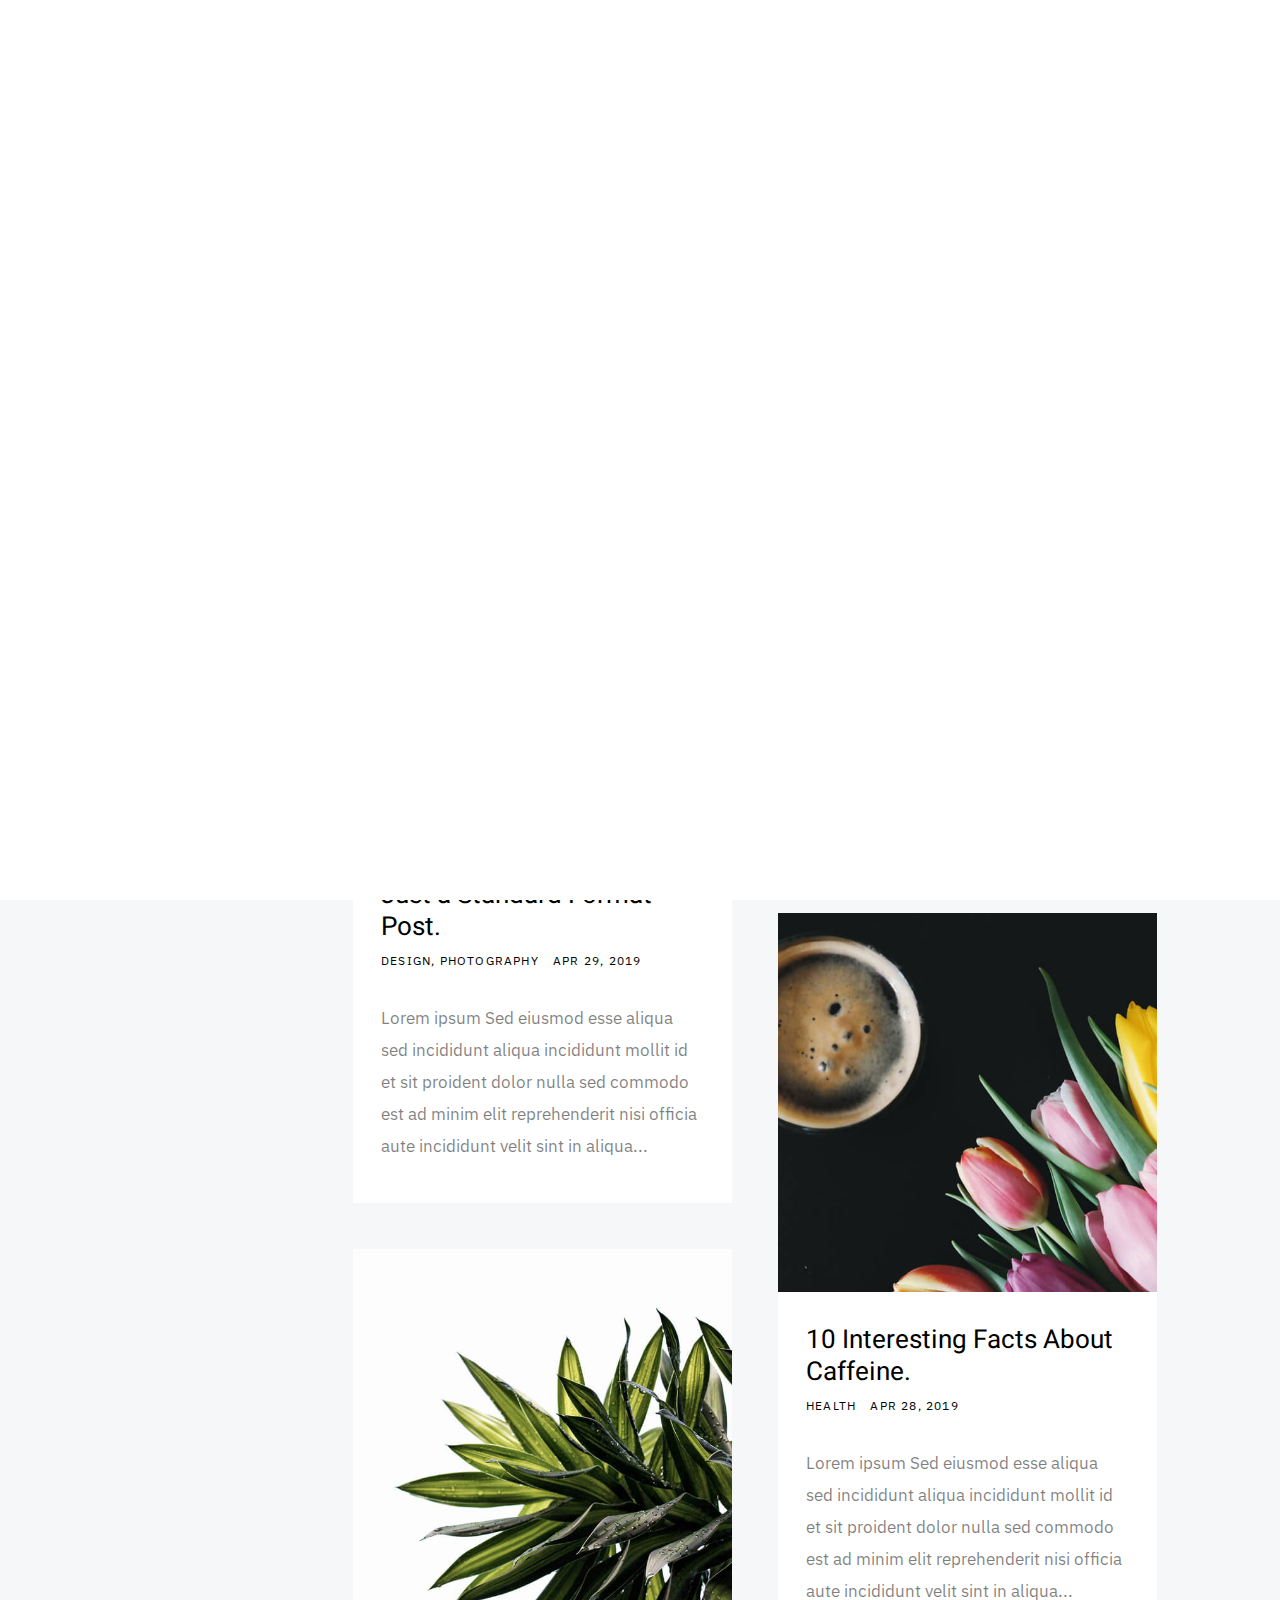
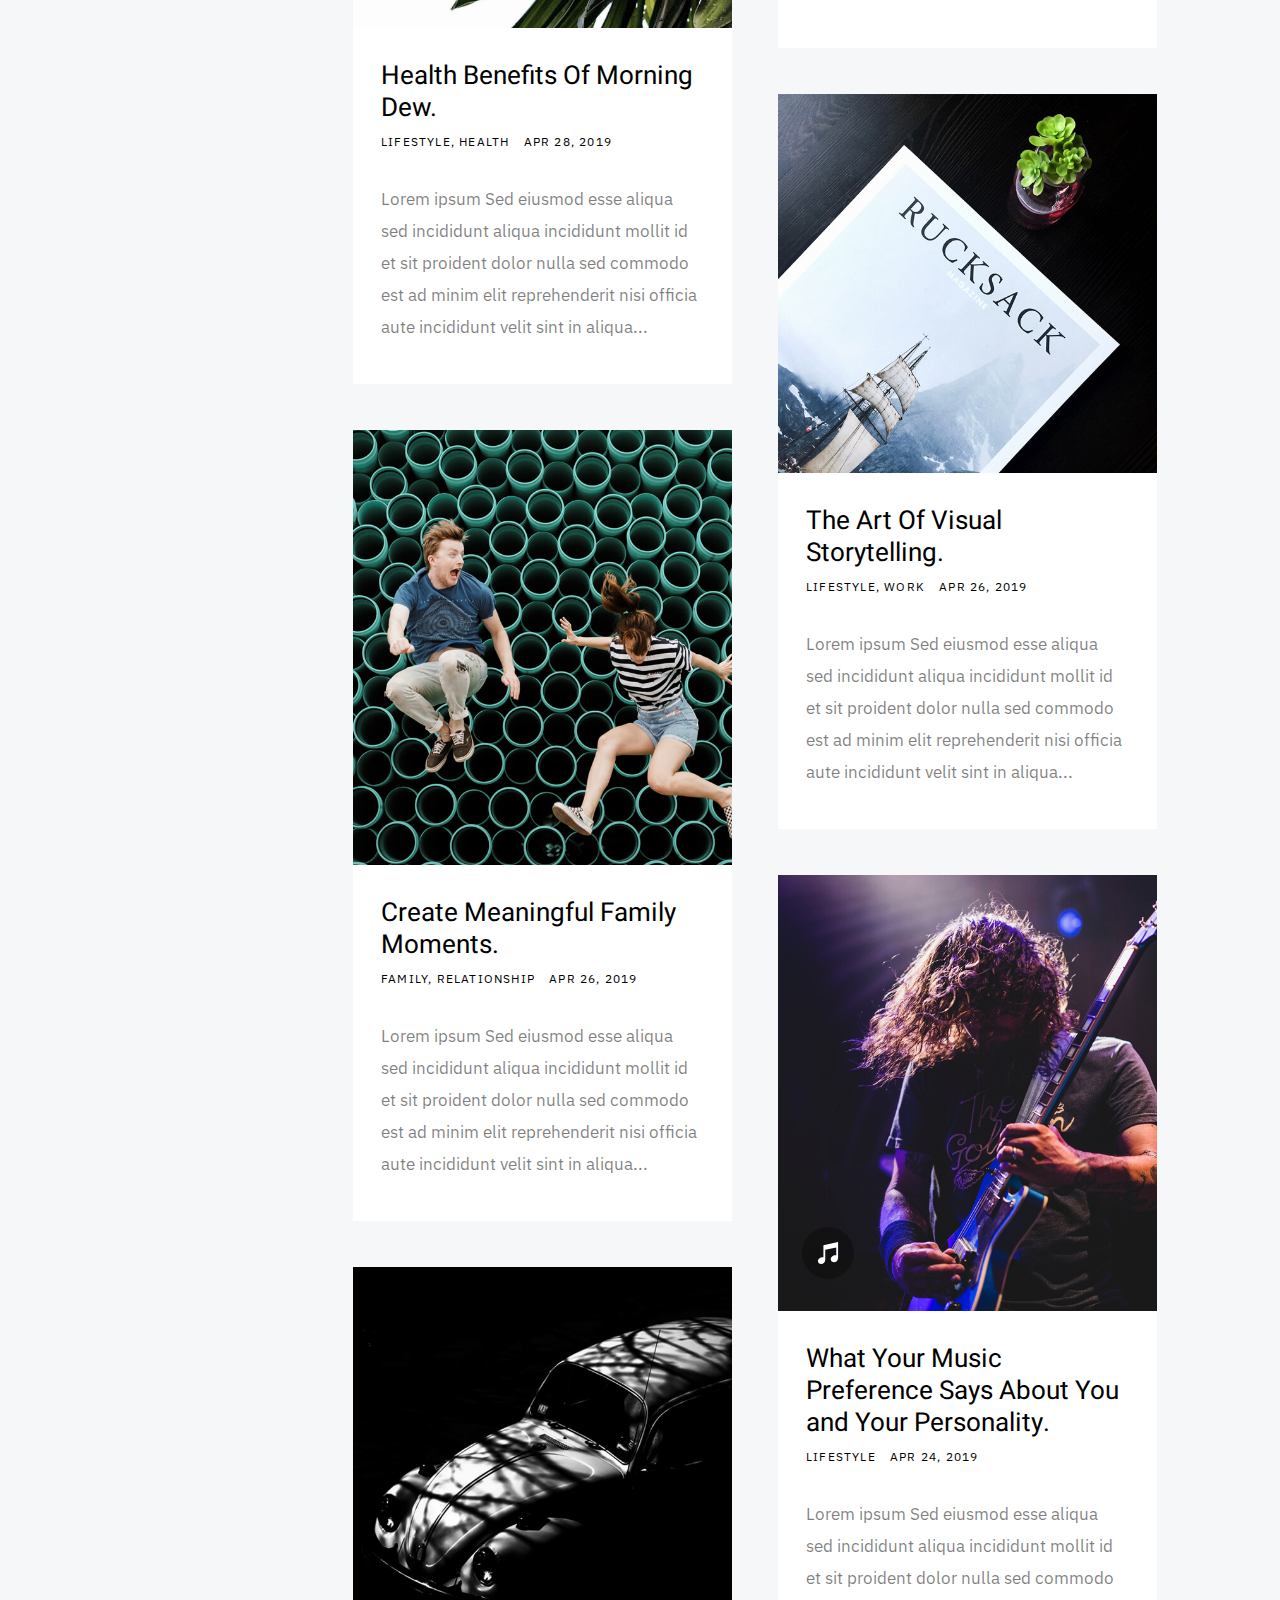
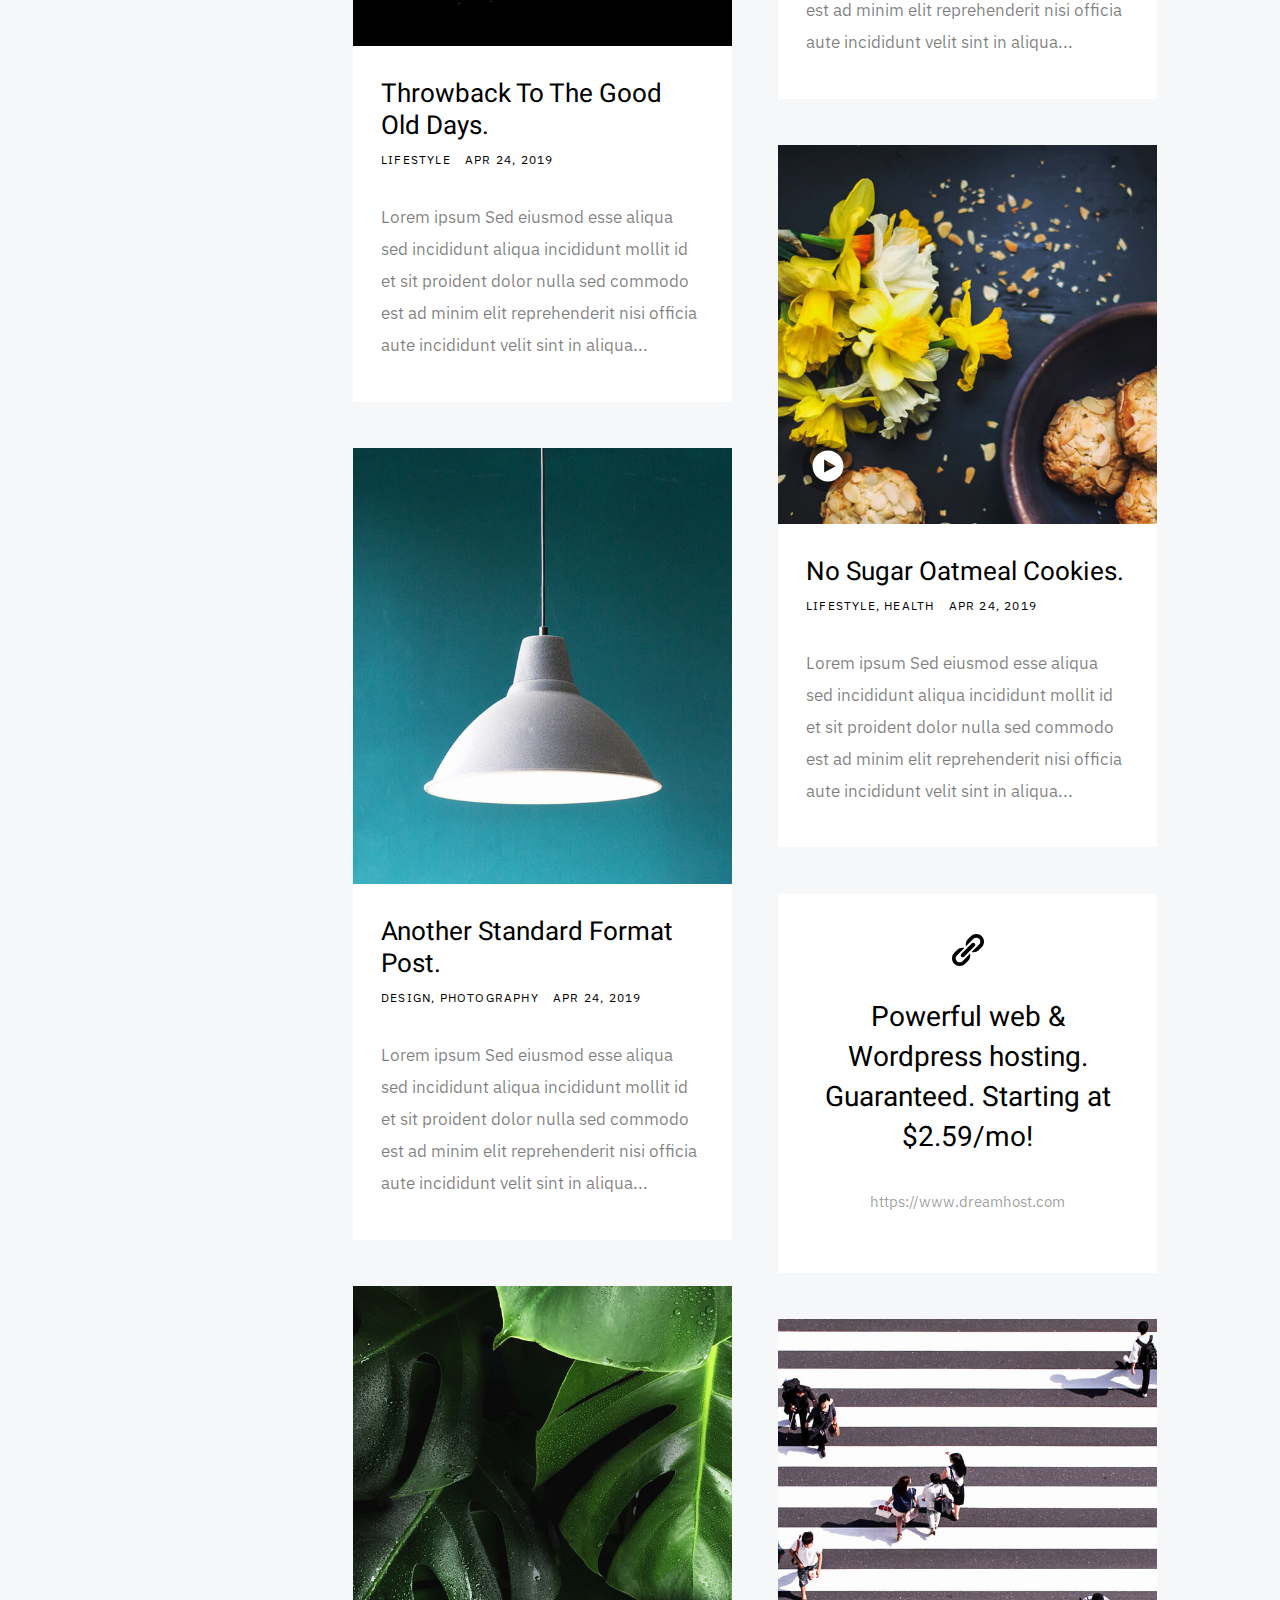
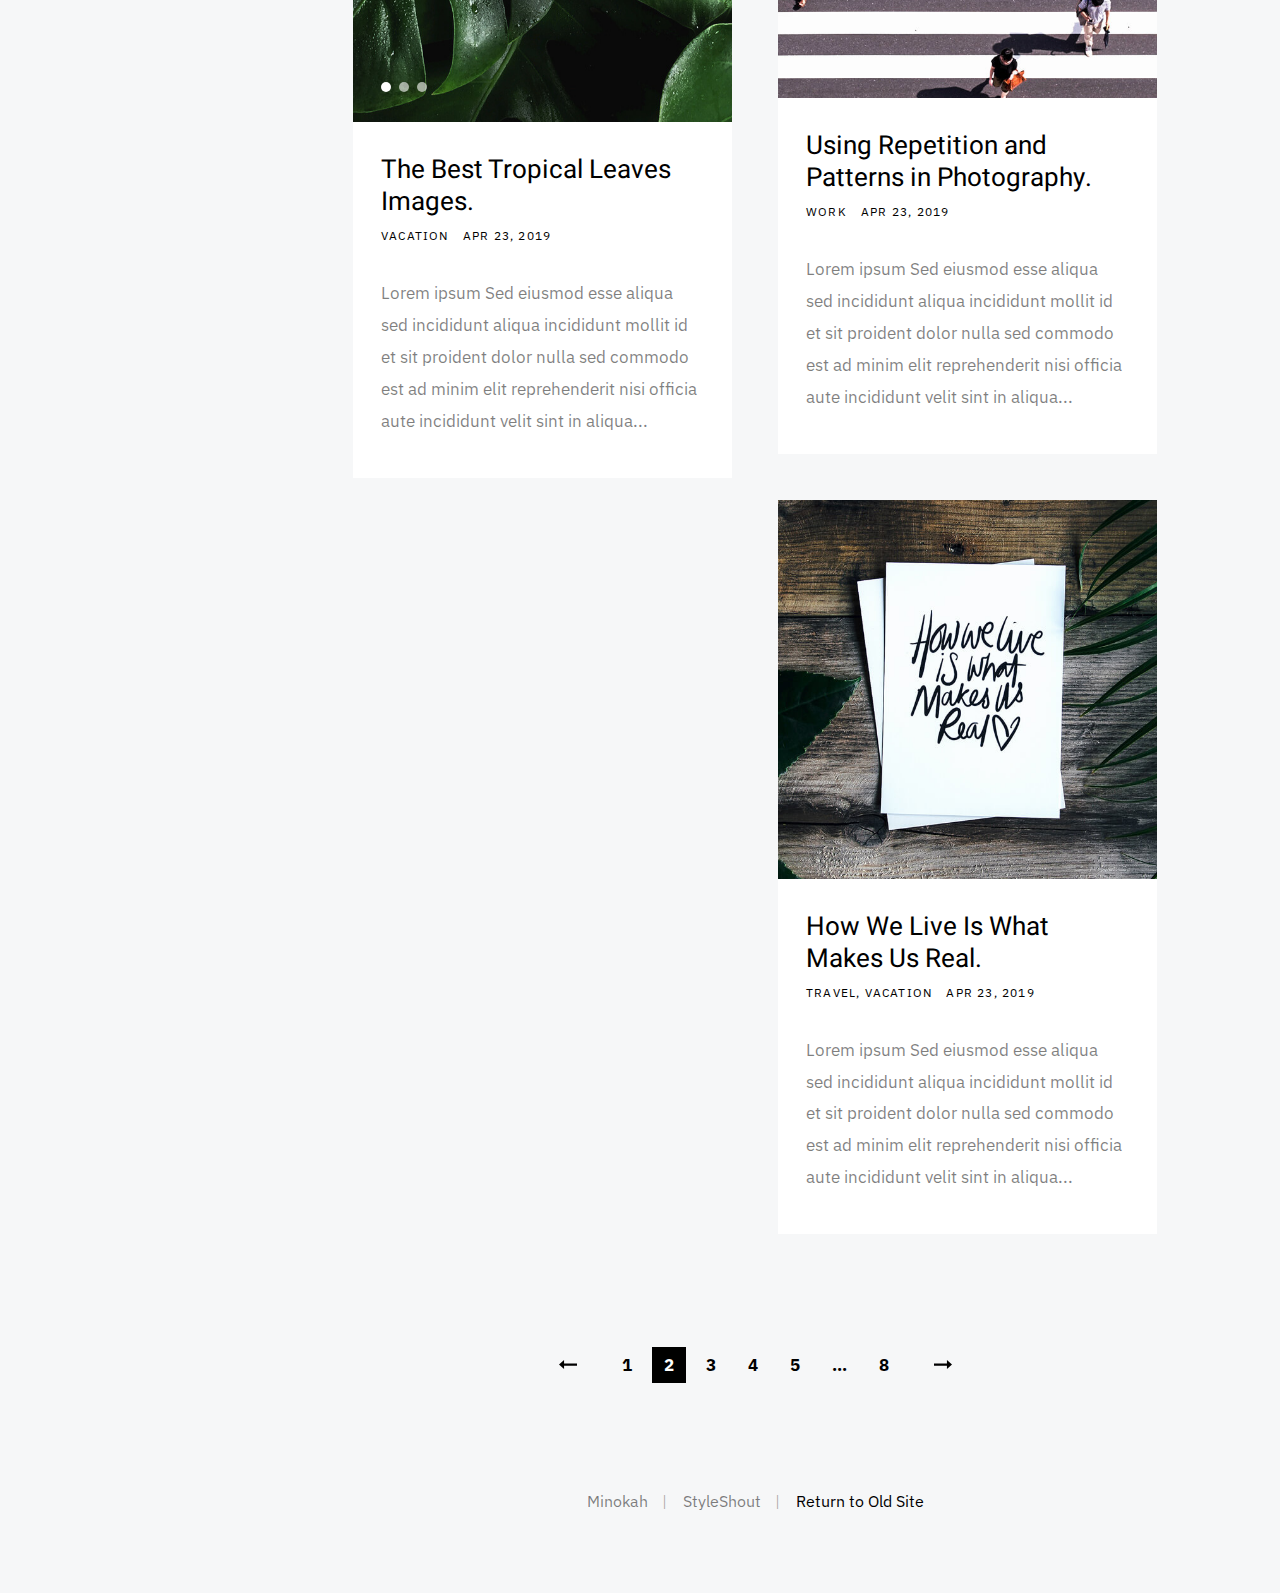
<file: New/index.html>
<!DOCTYPE html>
<html class="no-js" lang="en">
<head>

    <!--- basic page needs
    ================================================== -->
    <meta charset="utf-8">
    <title>Home | Minokah</title>
    <meta name="description" content="">
    <meta name="author" content="">

    <!-- mobile specific metas
    ================================================== -->
    <meta name="viewport" content="width=device-width, initial-scale=1">

    <!-- CSS
    ================================================== -->
    <link rel="stylesheet" href="css/base.css">
    <link rel="stylesheet" href="css/vendor.css">
    <link rel="stylesheet" href="css/main.css">

    <!-- script
    ================================================== -->
    <script src="js/modernizr.js"></script>

    <!-- favicons
    ================================================== -->
    <link rel="apple-touch-icon" sizes="180x180" href="apple-touch-icon.png">
    <link rel="icon" type="image/png" sizes="32x32" href="favicon-32x32.png">
    <link rel="icon" type="image/png" sizes="16x16" href="favicon-16x16.png">
    <link rel="manifest" href="site.webmanifest">

</head>

<body>

    <!-- preloader
    ================================================== -->
    <div id="preloader">
        <div id="loader" class="dots-fade">
            <div></div>
            <div></div>
            <div></div>
        </div>
    </div>

    <div id="top" class="s-wrap site-wrapper">

        <!-- site header
        ================================================== -->
        <header class="s-header">
            <div class="header__top">
                <div class="header__logo">
                    <a class="site-logo" href="index.html">
                        <img src="images/logo.svg" alt="Homepage">
                    </a>
                </div>

                <div class="header__search">
    
                    <form role="search" method="get" class="header__search-form" action="#">
                        <label>
                            <span class="hide-content">Search for:</span>
                            <input type="search" class="header__search-field" placeholder="Type Keywords" value="" name="s" title="Search for:" autocomplete="off">
                        </label>
                        <input type="submit" class="header__search-submit" value="Search">
                    </form>
        
                    <a href="#0" title="Close Search" class="header__search-close">Close</a>
        
                </div>  <!-- end header__search -->

                <!-- toggles -->
                <a href="#0" class="header__search-trigger"></a>
                <a href="#0" class="header__menu-toggle"><span>Menu</span></a>

            </div> <!-- end header__top -->

            <nav class="header__nav-wrap">

                <ul class="header__nav">
                    <li class="current"><a href="index.html" title="">Home</a></li>
                    <li><a href="category.html">Gallery</a></li>
                    <li><a href="category.html">Projects</a></li>
                    <li><a href="category.html">Videos</a></li>
                </ul> <!-- end header__nav -->

                <ul class="header__social">
                    <li class="ss-facebook">
                        <a href="https://facebook.com/">
                            <span class="screen-reader-text">Facebook</span>
                        </a>
                    </li>
                    <li class="ss-twitter">
                        <a href="https://twitter.com/minokah_">
                            <span class="screen-reader-text">Twitter</span>
                        </a>
                    </li>
                    <li class="ss-youtube">
                        <a href="https://www.youtube.com/channel/UCyQkTJLpfR0PEMvDQQH14cw">
                            <span class="screen-reader-text">YouTube</span>
                        </a>
                    </li>
                    <li class="ss-pinterest">
                        <a href="#0">
                            <span class="screen-reader-text">Behance</span>
                        </a>
                    </li>
                </ul>

            </nav> <!-- end header__nav-wrap -->

            

        </header> <!-- end s-header -->

        <div class="s-content">

            <header class="listing-header">
                <img width="150" height="150" style="position: relative; top: -5px;" class="pull-left" alt="hi" src="images/icon.png">
                <h1 class="h1 welcome_label">Hello internet traveller!</h1>
                <code id="code_quote">They played us like a damn fiddle!</code>
                <p class="lead">
                    I'm Minokah, and I do stuff on the internet. I like clicking on heads and coding stuff too. I currently study first year Computer Science. Check out some of the stuff that I've made below or on the side!
                </p>
                <hr>
            </header>

            <div class="masonry-wrap">
                
                <div class="masonry">
    
                    <div class="grid-sizer"></div>
    
                    <article class="masonry__brick entry format-standard animate-this">
                            
                        <div class="entry__thumb">
                            <a href="single-standard.html" class="entry__thumb-link">
                                <img src="images/thumbs/masonry/woodcraft-600.jpg" 
                                        srcset="images/thumbs/masonry/woodcraft-600.jpg 1x, images/thumbs/masonry/woodcraft-1200.jpg 2x" alt="">
                            </a>
                        </div>
        
                        <div class="entry__text">
                            <div class="entry__header">
    
                                <h2 class="entry__title"><a href="single-standard.html">Just a Standard Format Post.</a></h2>
                                <div class="entry__meta">
                                    <span class="entry__meta-cat">
                                        <a href="category.html">Design</a> 
                                        <a href="category.html">Photography</a>
                                    </span>
                                    <span class="entry__meta-date">
                                        <a href="single-standard.html">Apr 29, 2019</a>
                                    </span>
                                </div>
                                
                            </div>
                            <div class="entry__excerpt">
                                <p>
                                Lorem ipsum Sed eiusmod esse aliqua sed incididunt aliqua incididunt mollit id et sit proident dolor nulla sed commodo est ad minim elit reprehenderit nisi officia aute incididunt velit sint in aliqua...
                                </p>
                            </div>
                        </div>
        
                    </article> <!-- end article -->
    
                    <article class="masonry__brick entry format-quote animate-this">
                            
                        <div class="entry__thumb">
                            <blockquote>
                                <p>Good design is making something intelligible and memorable. Great design is making something memorable and meaningful.</p>
    
                                <cite>Dieter Rams</cite>
                            </blockquote>
                        </div>   
        
                    </article> <!-- end article -->
    
                    <article class="masonry__brick entry format-standard animate-this">
                            
                        <div class="entry__thumb">
                            <a href="single-standard.html" class="entry__thumb-link">
                                <img src="images/thumbs/masonry/tulips-600.jpg" 
                                        srcset="images/thumbs/masonry/tulips-600.jpg 1x, images/thumbs/masonry/tulips-1200.jpg 2x" alt="">
                            </a>
                        </div>
        
                        <div class="entry__text">
                            <div class="entry__header">
                                <h2 class="entry__title"><a href="single-standard.html">10 Interesting Facts About Caffeine.</a></h2>
                                <div class="entry__meta">
                                    <span class="entry__meta-cat">
                                        <a href="category.html">Health</a>
                                    </span>
                                    <span class="entry__meta-date">
                                        <a href="single-standard.html">Apr 28, 2019</a>
                                    </span>
                                </div>
                            </div>
                            <div class="entry__excerpt">
                                <p>
                                Lorem ipsum Sed eiusmod esse aliqua sed incididunt aliqua incididunt mollit id et sit proident dolor nulla sed commodo est ad minim elit reprehenderit nisi officia aute incididunt velit sint in aliqua...
                                </p>
                            </div>
                        </div>
        
                    </article> <!-- end article -->
                    
    
                    <article class="masonry__brick entry format-standard animate-this">
    
                        <div class="entry__thumb">
                            <a href="single-standard.html" class="entry__thumb-link">
                                <img src="images/thumbs/masonry/dew-600.jpg" 
                                        srcset="images/thumbs/masonry/dew-600.jpg 1x, images/thumbs/masonry/dew-1200.jpg 2x" alt="">
                            </a>
                        </div>
        
                        <div class="entry__text">
                            <div class="entry__header">
                                <h2 class="entry__title"><a href="single-standard.html">Health Benefits Of Morning Dew.</a></h2>
                                <div class="entry__meta">
                                    <span class="entry__meta-cat">
                                        <a href="category.html">Lifestyle</a>
                                        <a href="category.html">Health</a>
                                    </span>
                                    <span class="entry__meta-date">
                                        <a href="single-standard.html">Apr 28, 2019</a>
                                    </span>
                                </div>
                            </div>
                            <div class="entry__excerpt">
                                <p>
                                Lorem ipsum Sed eiusmod esse aliqua sed incididunt aliqua incididunt mollit id et sit proident dolor nulla sed commodo est ad minim elit reprehenderit nisi officia aute incididunt velit sint in aliqua...
                                </p>
                            </div>
                        </div>
        
                    </article> <!-- end article -->
    
                    <article class="masonry__brick entry format-standard animate-this">
    
                            <div class="entry__thumb">
                                <a href="single-standard.html" class="entry__thumb-link">
                                    <img src="images/thumbs/masonry/rucksack-600.jpg" 
                                            srcset="images/thumbs/masonry/rucksack-600.jpg 1x, images/thumbs/masonry/rucksack-1200.jpg 2x" alt="">
                                </a>
                            </div>
            
                            <div class="entry__text">
                                <div class="entry__header">
                                    
                                    <h2 class="entry__title"><a href="single-standard.html">The Art Of Visual Storytelling.</a></h2>
                                    
                                    <div class="entry__meta">
                                        <span class="entry__meta-cat">
                                            <a href="category.html">Lifestyle</a>
                                            <a href="category.html">Work</a>
                                        </span>
                                        <span class="entry__meta-date">
                                            <a href="single-standard.html">Apr 26, 2019</a>
                                        </span>
                                    </div>
                                </div>
                                <div class="entry__excerpt">
                                    <p>
                                    Lorem ipsum Sed eiusmod esse aliqua sed incididunt aliqua incididunt mollit id et sit proident dolor nulla sed commodo est ad minim elit reprehenderit nisi officia aute incididunt velit sint in aliqua...
                                    </p>
                                </div>
                            </div>
            
                        </article> <!-- end article -->
    
                    <article class="masonry__brick entry format-standard animate-this">
    
                        <div class="entry__thumb">
                            <a href="single-standard.html" class="entry__thumb-link">
                                <img src="images/thumbs/masonry/jump-600.jpg" 
                                        srcset="images/thumbs/masonry/jump-600.jpg 1x, images/thumbs/masonry/jump-1200.jpg 2x" alt="">
                            </a>
                        </div>
    
                        <div class="entry__text">
                            <div class="entry__header">
                                
                                <h2 class="entry__title"><a href="single-standard.html">Create Meaningful Family Moments.</a></h2>
                                <div class="entry__meta">
                                    <span class="entry__meta-cat">
                                        <a href="category.html">Family</a>
                                        <a href="category.html">Relationship</a>
                                    </span>
                                    <span class="entry__meta-date">
                                        <a href="single-standard.html">Apr 26, 2019</a>
                                    </span>
                                </div>
                            </div>
                            <div class="entry__excerpt">
                                <p>
                                Lorem ipsum Sed eiusmod esse aliqua sed incididunt aliqua incididunt mollit id et sit proident dolor nulla sed commodo est ad minim elit reprehenderit nisi officia aute incididunt velit sint in aliqua...
                                </p>
                            </div>
                        </div>
    
                    </article> <!-- end article -->
    
                    <article class="masonry__brick entry format-audio animate-this">
    
                        <div class="entry__thumb">
                            <a href="single-audio.html" class="entry__thumb-link">
                                <img src="images/thumbs/masonry/guitarist-600.jpg" 
                                     srcset="images/thumbs/masonry/guitarist-600.jpg 1x, images/thumbs/masonry/guitarist-1200.jpg 2x" alt="">
                            </a>
                        </div>
    
                        <div class="entry__text">
                            <div class="entry__header">
                                <h2 class="entry__title"><a href="single-audio.html">What Your Music Preference Says About You and Your Personality.</a></h2>
                                <div class="entry__meta">
                                    <span class="entry__meta-cat">
                                        <a href="category.html">Lifestyle</a>
                                    </span>
                                    <span class="entry__meta-date">
                                        <a href="single-standard.html">Apr 24, 2019</a>
                                    </span>
                                </div>
                            </div>
                            <div class="entry__excerpt">
                                <p>
                                    Lorem ipsum Sed eiusmod esse aliqua sed incididunt aliqua incididunt mollit id et sit proident dolor nulla sed commodo est ad minim elit reprehenderit nisi officia aute incididunt velit sint in aliqua...
                                </p>
                            </div>
                        </div>
    
                    </article> <!-- end article -->
    
                    <article class="masonry__brick entry format-standard animate-this">
    
                        <div class="entry__thumb">
                            <a href="single-standard.html" class="entry__thumb-link">
                                <img src="images/thumbs/masonry/beetle-600.jpg" 
                                        srcset="images/thumbs/masonry/beetle-600.jpg 1x, images/thumbs/masonry/beetle-1200.jpg 2x" alt="">
                            </a>
                        </div>
    
                        <div class="entry__text">
                            <div class="entry__header">
                                <h2 class="entry__title"><a href="single-standard.html">Throwback To The Good Old Days.</a></h2>
                                <div class="entry__meta">
                                    <span class="entry__meta-cat">
                                        <a href="category.html">Lifestyle</a>
                                    </span>
                                    <span class="entry__meta-date">
                                        <a href="single-standard.html">Apr 24, 2019</a>
                                    </span>
                                </div>
                            </div>
                            <div class="entry__excerpt">
                                <p>
                                Lorem ipsum Sed eiusmod esse aliqua sed incididunt aliqua incididunt mollit id et sit proident dolor nulla sed commodo est ad minim elit reprehenderit nisi officia aute incididunt velit sint in aliqua...
                                </p>
                            </div>
                        </div>
    
                    </article> <!-- end article -->
    
                    <article class="masonry__brick entry format-video animate-this">
                            
                        <div class="entry__thumb video-image">
                            <a href="https://player.vimeo.com/video/117310401?color=339989&title=0&byline=0&portrait=0" data-lity class="entry__thumb-link">
                                <img src="images/thumbs/masonry/cookies-600.jpg" 
                                     srcset="images/thumbs/masonry/cookies-600.jpg 1x, images/thumbs/masonry/cookies-1200.jpg 2x" alt="">
                            </a>
                        </div>
        
                        <div class="entry__text">
                            <div class="entry__header">
                                <h2 class="entry__title"><a href="single-video.html">No Sugar Oatmeal Cookies.</a></h2>
                                <div class="entry__meta">
                                    <span class="entry__meta-cat">
                                        <a href="category.html">Lifestyle</a>
                                        <a href="category.html">Health</a>
                                    </span>
                                    <span class="entry__meta-date">
                                        <a href="single-standard.html">Apr 24, 2019</a>
                                    </span>
                                </div>
                            </div>
                            <div class="entry__excerpt">
                                <p>
                                Lorem ipsum Sed eiusmod esse aliqua sed incididunt aliqua incididunt mollit id et sit proident dolor nulla sed commodo est ad minim elit reprehenderit nisi officia aute incididunt velit sint in aliqua...
                                </p>
                            </div>
                        </div>
        
                    </article> <!-- end article -->
    
                    <article class="masonry__brick entry format-standard animate-this">
    
                        <div class="entry__thumb">
                            <a href="single-standard.html" class="entry__thumb-link">
                                <img src="images/thumbs/masonry/lamp-600.jpg" 
                                        srcset="images/thumbs/masonry/lamp-600.jpg 1x, images/thumbs/masonry/lamp-1200.jpg 2x" alt="">
                            </a>
                        </div>
    
                        <div class="entry__text">
                            <div class="entry__header">
                                <h2 class="entry__title"><a href="single-standard.html">Another Standard Format Post.</a></h2>
                                <div class="entry__meta">
                                    <span class="entry__meta-cat">
                                        <a href="category.html">Design</a>
                                        <a href="category.html">Photography</a>
                                    </span>
                                    <span class="entry__meta-date">
                                        <a href="single-standard.html">Apr 24, 2019</a>
                                    </span>
                                </div>
                            </div>
                            <div class="entry__excerpt">
                                <p>
                                Lorem ipsum Sed eiusmod esse aliqua sed incididunt aliqua incididunt mollit id et sit proident dolor nulla sed commodo est ad minim elit reprehenderit nisi officia aute incididunt velit sint in aliqua...
                                </p>
                            </div>
                        </div>
    
                    </article> <!-- end article -->
    
                    <article class="masonry__brick entry format-link animate-this">
                        
                        <div class="entry__thumb">
                            <div class="link-wrap">
                                <h2>Powerful web & Wordpress hosting. Guaranteed. Starting at $2.59/mo!</h2>
                                <cite>
                                    <a target="_blank" href="https://www.dreamhost.com/r.cgi?287326">https://www.dreamhost.com</a>
                                </cite>
                            </div>
                        </div>
                        
                    </article> <!-- end article -->
    
                    <article class="masonry__brick entry format-gallery animate-this">
                            
                        <div class="entry__thumb slider">
                            <div class="slider__slides">
                                <div class="slider__slide">
                                    <img src="images/thumbs/masonry/gallery/slide-1-600.jpg" 
                                         srcset="images/thumbs/masonry/gallery/slide-1-600.jpg 1x, images/thumbs/masonry/gallery/slide-1-1200.jpg 2x" alt=""> 
                                </div>
                                <div class="slider__slide">
                                    <img src="images/thumbs/masonry/gallery/slide-2-600.jpg" 
                                         srcset="images/thumbs/masonry/gallery/slide-2-600.jpg 1x, images/thumbs/masonry/gallery/slide-2-1200.jpg 2x" alt=""> 
                                </div>
                                <div class="slider__slide">
                                    <img src="images/thumbs/masonry/gallery/slide-3-600.jpg" 
                                         srcset="images/thumbs/masonry/gallery/slide-3-600.jpg 1x, images/thumbs/masonry/gallery/slide-3-1200.jpg 2x" alt="">  
                                </div>
                            </div>
                        </div>
        
                        <div class="entry__text">
                            <div class="entry__header">
                                <h2 class="entry__title"><a href="single-gallery.html">The Best Tropical Leaves Images.</a></h2>
                                <div class="entry__meta">
                                    <span class="entry__meta-cat">
                                        <a href="category.html">Vacation</a>
                                    </span>
                                    <span class="entry__meta-date">
                                        <a href="single-standard.html">Apr 23, 2019</a>
                                    </span>
                                </div>
                            </div>
                            <div class="entry__excerpt">
                                <p>
                                    Lorem ipsum Sed eiusmod esse aliqua sed incididunt aliqua incididunt mollit id et sit proident dolor nulla sed commodo est ad minim elit reprehenderit nisi officia aute incididunt velit sint in aliqua...
                                </p>
                            </div>
                        </div>
        
                    </article> <!-- end article -->
    
                    <article class="masonry__brick entry format-standard animate-this">
    
                        <div class="entry__thumb">
                            <a href="single-standard.html" class="entry__thumb-link">
                                <img src="images/thumbs/masonry/walk-600.jpg" 
                                        srcset="images/thumbs/masonry/walk-600.jpg 1x, images/thumbs/masonry/walk-1200.jpg 2x" alt="">
                            </a>
                        </div>
    
                        <div class="entry__text">
                            <div class="entry__header">
                                <h2 class="entry__title"><a href="single-standard.html">Using Repetition and Patterns in Photography.</a></h2>
                                <div class="entry__meta">
                                    <span class="entry__meta-cat">
                                        <a href="category.html">Work</a>
                                    </span>
                                    <span class="entry__meta-date">
                                        <a href="single-standard.html">Apr 23, 2019</a>
                                    </span>
                                </div>
                            </div>
                            <div class="entry__excerpt">
                                <p>
                                    Lorem ipsum Sed eiusmod esse aliqua sed incididunt aliqua incididunt mollit id et sit proident dolor nulla sed commodo est ad minim elit reprehenderit nisi officia aute incididunt velit sint in aliqua...
                                </p>
                            </div>
                        </div>
    
                    </article> <!-- end article -->
    
                    <article class="masonry__brick entry format-standard animate-this">
    
                        <div class="entry__thumb">
                            <a href="single-standard.html" class="entry__thumb-link">
                                <img src="images/thumbs/masonry/real-600.jpg" 
                                        srcset="images/thumbs/masonry/real-600.jpg 1x, images/thumbs/masonry/real-1200.jpg 2x" alt="">
                            </a>
                        </div>
    
                        <div class="entry__text">
                            <div class="entry__header">
                                <h2 class="entry__title"><a href="single-standard.html">How We Live Is What Makes Us Real.</a></h2>
                                <div class="entry__meta">
                                    <span class="entry__meta-cat">
                                        <a href="category.html">Travel</a>
                                        <a href="category.html">Vacation</a>
                                    </span>
                                    <span class="entry__meta-date">
                                        <a href="single-standard.html">Apr 23, 2019</a>
                                    </span>
                                </div>
                            </div>
                            <div class="entry__excerpt">
                                <p>
                                    Lorem ipsum Sed eiusmod esse aliqua sed incididunt aliqua incididunt mollit id et sit proident dolor nulla sed commodo est ad minim elit reprehenderit nisi officia aute incididunt velit sint in aliqua...
                                </p>
                            </div>
                        </div>
    
                    </article> <!-- end article -->
    
                </div> <!-- end masonry -->

            </div> <!-- end masonry-wrap -->

            <div class="row">
                <div class="column large-full">
                    <nav class="pgn">
                        <ul>
                            <li><a class="pgn__prev" href="#0">Prev</a></li>
                            <li><a class="pgn__num" href="#0">1</a></li>
                            <li><span class="pgn__num current">2</span></li>
                            <li><a class="pgn__num" href="#0">3</a></li>
                            <li><a class="pgn__num" href="#0">4</a></li>
                            <li><a class="pgn__num" href="#0">5</a></li>
                            <li><span class="pgn__num dots">…</span></li>
                            <li><a class="pgn__num" href="#0">8</a></li>
                            <li><a class="pgn__next" href="#0">Next</a></li>
                        </ul>
                    </nav>
                </div>
            </div>

        </div> <!-- end s-content -->


        <!-- footer
        ================================================== -->
        <footer class="s-footer">
            <div class="row">
                <div class="column large-full footer__content">
                    <div class="footer__copyright">
                        <span>Minokah</span> 
                        <span>StyleShout</span> 
                        <span><a href="https://minokah.github.io">Return to Old Site</a></span>
                    </div>
                </div>
            </div>

            <div class="go-top">
                <a class="smoothscroll" title="Back to Top" href="#top"></a>
            </div>
        </footer>

    </div> <!-- end s-wrap -->


    <!-- Java Script
    ================================================== -->
    <script src="js/jquery-3.2.1.min.js"></script>
    <script src="js/plugins.js"></script>
    <script src="js/main.js"></script>

</body>
</file>
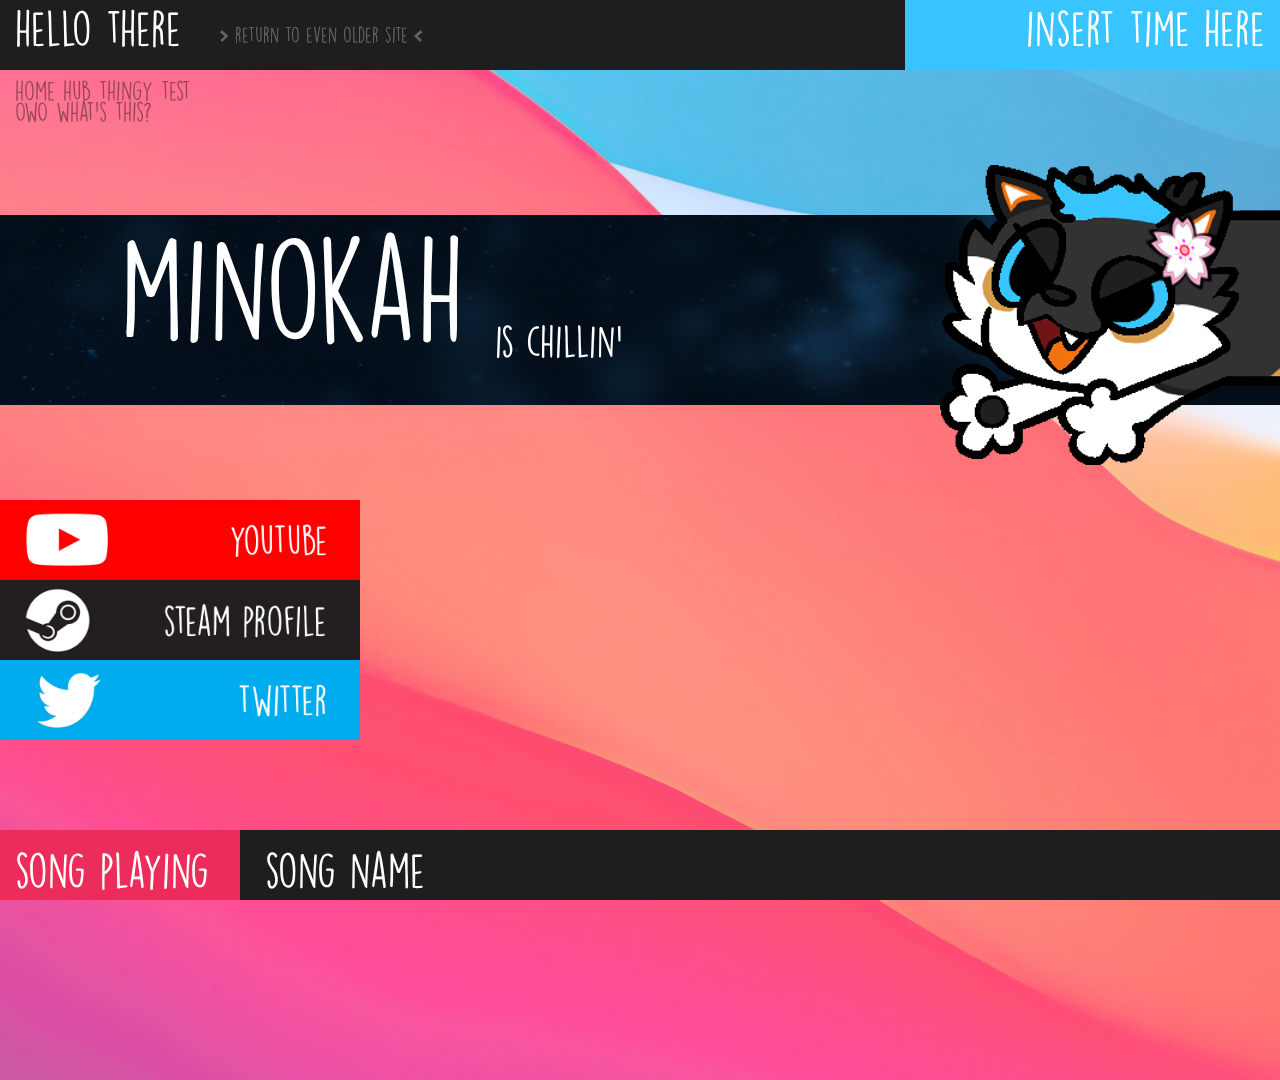
<file: Old/index.html>
<!DOCTYPE html>
<html>
	<head>
		<link rel="stylesheet" href="home.css">
		<link rel="stylesheet" href="Topbar.css">
		<link rel="stylesheet" href="Song.css">
		<link rel="stylesheet" href="News.css">
		<link rel="stylesheet" href="https://cdnjs.cloudflare.com/ajax/libs/animate.css/4.0.0/animate.min.css">
	</head>

	<body>
		<img class="background" src="Background.png" draggable="false">

		<div class="topbar">
			<p class="dk" style="font-size: 45px; color: white; position: fixed; left: 15px; top: -35px;">hello there</p>
			<p class="dk" style="font-size: 20px; position: fixed; left: 220px; top: 5px;"><a class="oldsite" style="text-decoration: none;" href="oldsite/index.html">> return to even older site <</a></p>
			<div class="timestat">
				<p class="dk" style="font-size: 45px; color: white; position: fixed; right: 15px; top: -35px;">insert time here</p>
			</div>
		</div>

		<div class="songbar">
			<p class="dk" style="font-size: 45px; color: white; position: fixed; left: 265px; bottom: -35px;">song name</p>
			<div class="songaccent">
				<p class="dk" style="font-size: 45px; color: white; position: fixed; left: 15px; bottom: -35px;">song playing</p>
			</div>
		</div>

		<p class="dk" style="font-size: 25px; color: rgba(0, 0, 0, 0.4); position: absolute; left: 15px; top: 55px;">home hub thingy test<br>OwO what's this?</p>

		<img class="voidbar1" src="Voidbar.png" draggable="false">
		<img class="voidbar2" src="Voidbar.png" draggable="false">

		<p class="dk" id="minokahtext" style="font-size: 130px; color: white; position: fixed; left: 120px; top: 105px;">minokah</p>
		<p class="dk" id="moodtext" style="font-size: 40px; color: white; position: fixed; left: 495px; top: 285px;">is chillin'</p>

		<div class="newsframe">
			<div class="newsaccent">
				<p class="dk" id="newstitle" style="font-size: 40px; color: white; position: fixed; left: 1335px; top: 418px;">latest</p>
				<p class="dk" id="newsvidtitle" style="font-size: 30px; color: white; position: fixed; left: 1620px; top: 787px;">12/08/20 clip dump</p>
				<iframe class="newsvid" frameBorder="0" src="https://www.youtube.com/embed/VTNrpgJ9upg"></iframe>
			</div>
		</div>

		<p class="dk" id="secondscrtext" style="font-size: 30px; color:rgba(255, 255, 255, 0.4); position: fixed; left: 2500px; top: 265px;">todo: insert another menu here... maybe?</p>

		<img class="breadmotes animate__animated animate__fadeInRight" style="--animate-duration:0.5s" src="Breadmotes.png" draggable="false">

		<img src="youtube.png" onClick="window.open('https://www.youtube.com/channel/UCyQkTJLpfR0PEMvDQQH14cw')" class="youtubebtn" draggable="false"></div>
		<img src="steam.png" onClick="window.open('https://steamcommunity.com/id/minokah/')" class="steambtn" draggable="false"></div>
		<img src="twitter.png" onClick="window.open('http://twitter.com/minokah_')" class="twitterbtn" draggable="false"></div>

		<script type="text/javascript" src="breadmotes.js"></script>
		<script type="text/javascript" src="javascript.js"></script>
	</body>
</html>
</file>
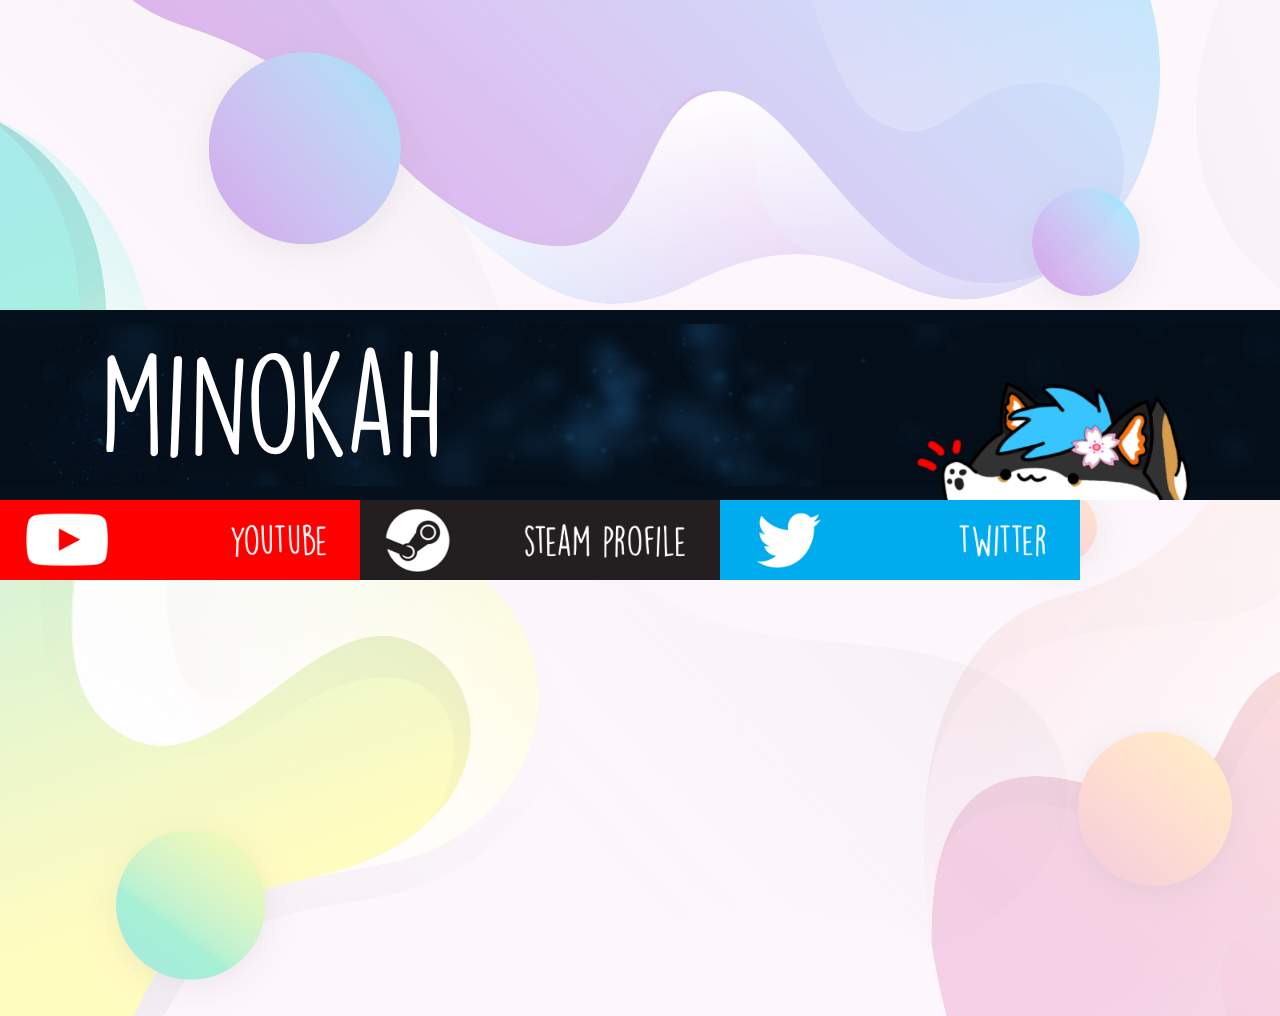
<file: oldsite/index.html>
<!DOCTYPE html>
<html>
	<link rel = "stylesheet" href = "home.css">
	<body>
	</body>
	
	<img src="Void.png" class="banner"></div>
	<div class="minoHeader">minokah</div>
	<img src="bongo.png" class="bongo">
	
	<img src="youtube.png" onClick="window.open('https://www.youtube.com/channel/UCyQkTJLpfR0PEMvDQQH14cw')" class="youtubebtn"></div>
	<img src="steam.png" onClick="window.open('https://steamcommunity.com/id/minokah/')" class="steambtn"></div>
	<img src="twitter.png" onClick="window.open('http://twitter.com/minokah_')" class="twitterbtn"></div>
</html>
</file>
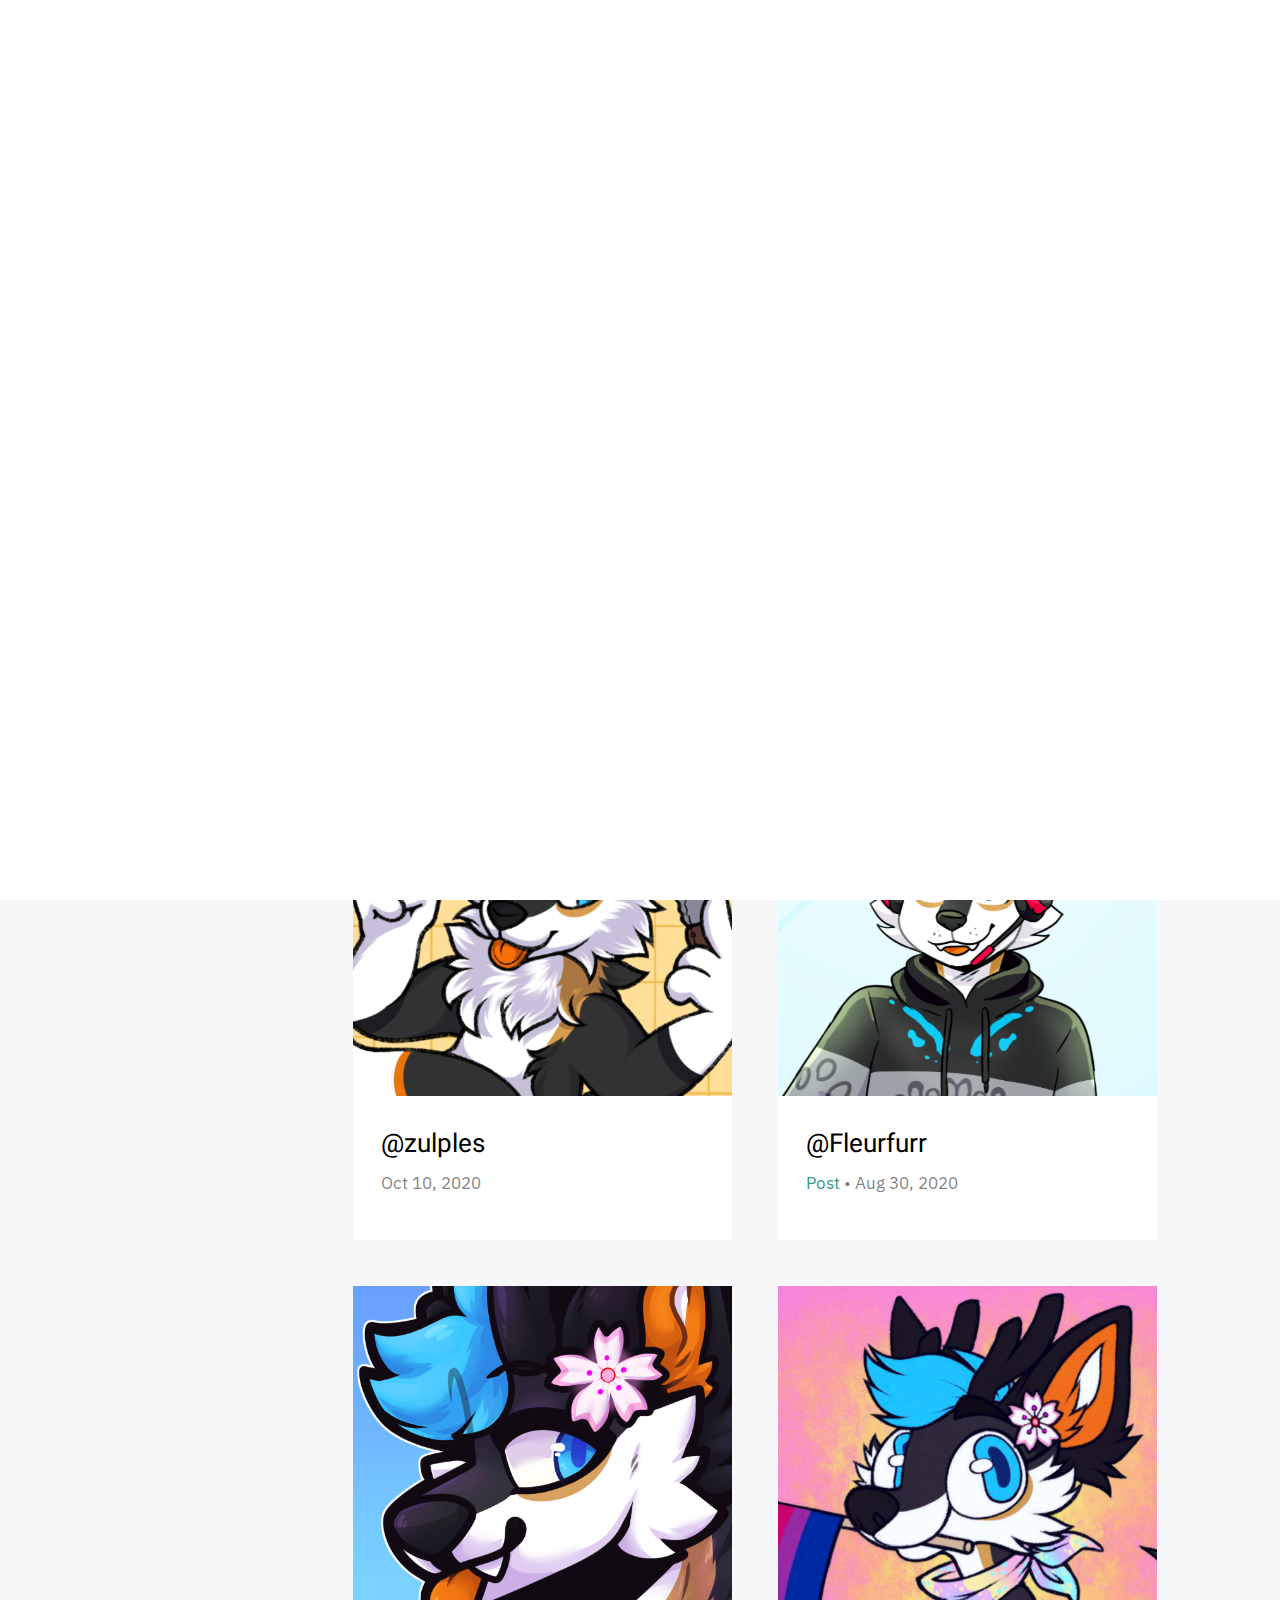
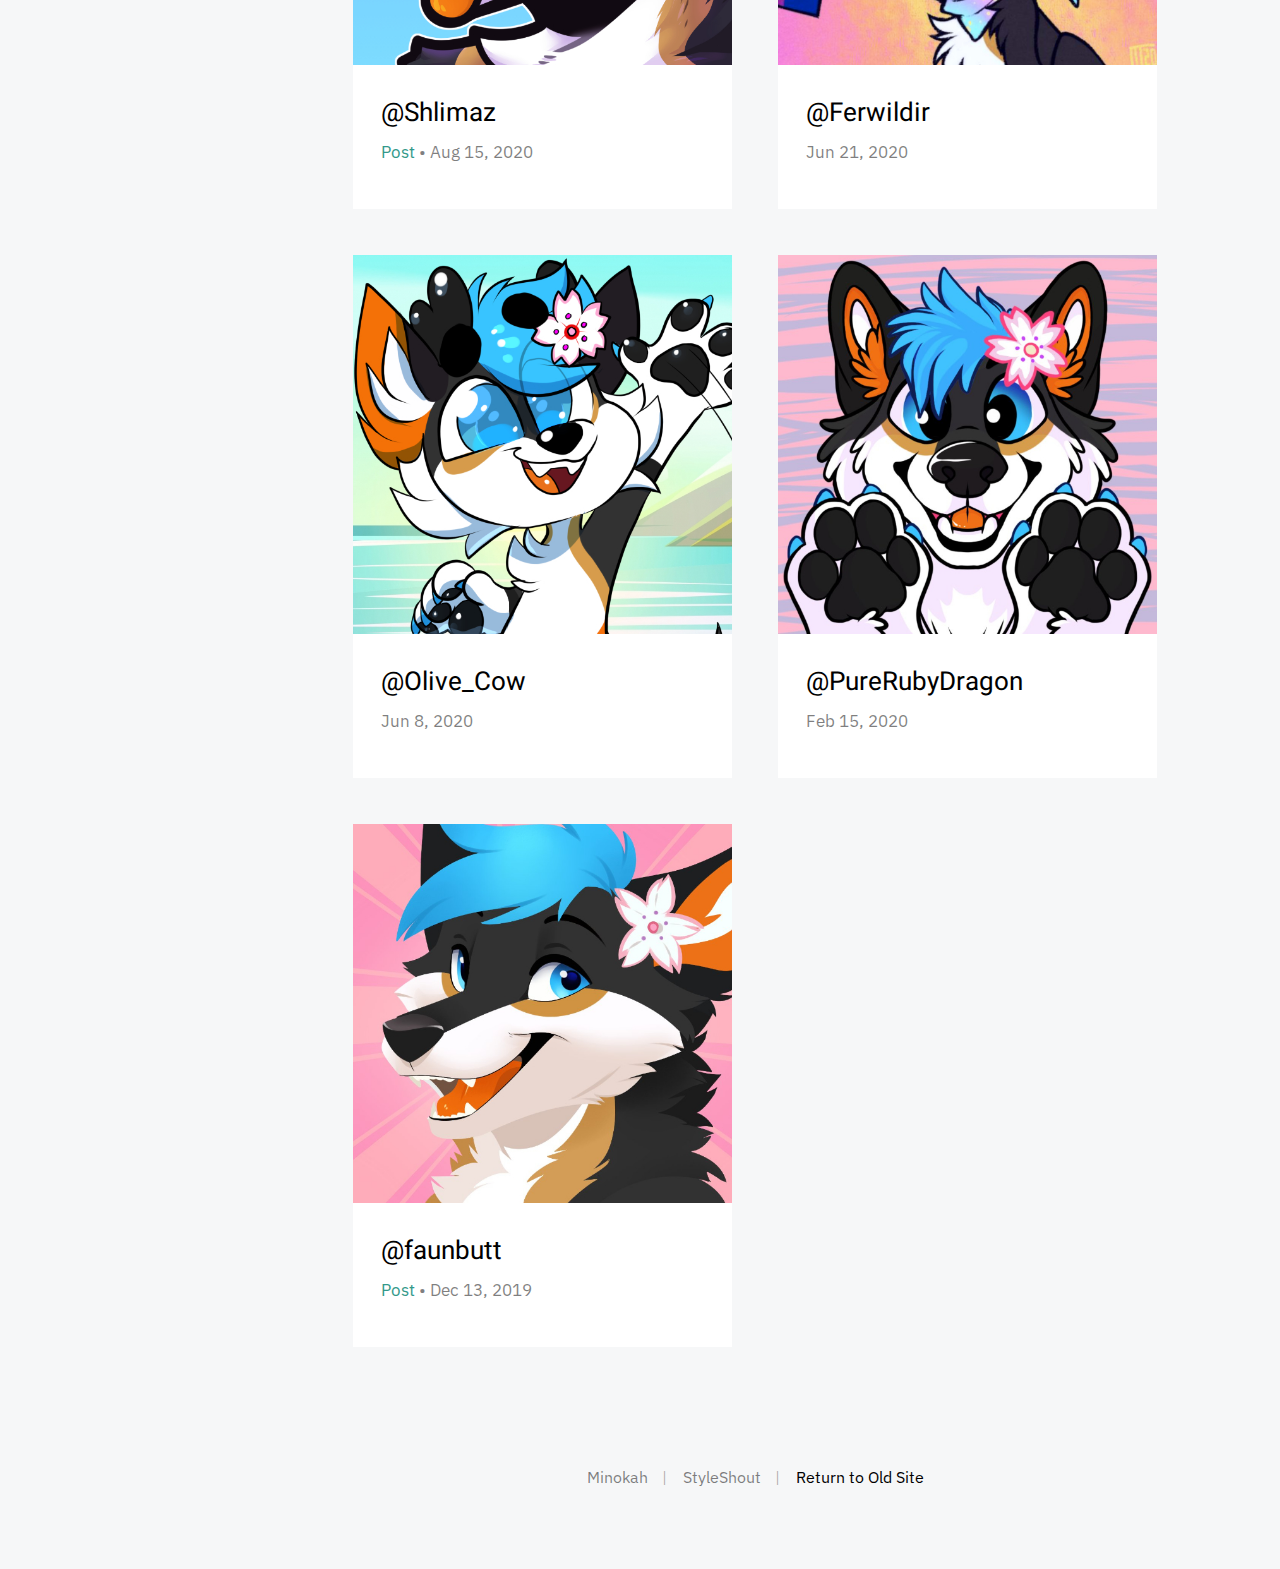
<file: gallery.html>
<!DOCTYPE html>
<html class="no-js" lang="en">
<head>

    <!--- basic page needs
    ================================================== -->
    <meta charset="utf-8">
    <title>Gallery | Minokah</title>
    <meta name="description" content="">
    <meta name="author" content="">

    <!-- mobile specific metas
    ================================================== -->
    <meta name="viewport" content="width=device-width, initial-scale=1">

    <!-- CSS
    ================================================== -->
    <link rel="stylesheet" href="css/base.css">
    <link rel="stylesheet" href="css/vendor.css">
    <link rel="stylesheet" href="css/main.css">

    <!-- script
    ================================================== -->
    <script src="js/modernizr.js"></script>

    <!-- favicons
    ================================================== -->
    <link rel="apple-touch-icon" sizes="180x180" href="apple-touch-icon.png">
    <link rel="icon" type="image/png" sizes="32x32" href="favicon-32x32.png">
    <link rel="icon" type="image/png" sizes="16x16" href="favicon-16x16.png">
    <link rel="manifest" href="site.webmanifest">

</head>

<body>

    <!-- preloader
    ================================================== -->
    <div id="preloader">
        <div id="loader" class="dots-fade">
            <div></div>
            <div></div>
            <div></div>
        </div>
    </div>

    <div id="top" class="s-wrap site-wrapper">

        <!-- site header
        ================================================== -->
        <header class="s-header">
            <div class="header__top">
                <div class="header__logo">
                    <a class="site-logo" href="index.html">
                        <img src="images/logo.svg" alt="Homepage">
                    </a>
                </div>

                <!-- toggles -->
                <a href="#0" class="header__menu-toggle"><span>Menu</span></a>

            </div> <!-- end header__top -->

            <nav class="header__nav-wrap">

                <ul class="header__nav">
                    <li><a href="index.html" title="">Home</a></li>
                    <li class="current"><a href="gallery.html">Gallery</a></li>
                    <li><a href="projects.html">Projects</a></li>
                    <li><a href="videos.html">Videos</a></li>
                    <li class="has-children">
                        <a href="#0" title="">Other</a>
                        <ul class="sub-menu">
                        <li><a href="gamestats.html">Game Stats</a></li>
                        </ul>
                    </li>
                </ul> <!-- end header__nav -->

                <ul class="header__social">
                    <li class="ss-youtube">
                        <a href="https://www.youtube.com/channel/UCyQkTJLpfR0PEMvDQQH14cw">
                            <span class="screen-reader-text">YouTube</span>
                        </a>
                    </li>
                    <li class="ss-twitter">
                        <a href="https://twitter.com/minokah_">
                            <span class="screen-reader-text">Twitter</span>
                        </a>
                    </li>
                    <li class="ss-steam">
                        <a href="https://steamcommunity.com/id/minokah">
                            <span class="screen-reader-text">Steam</span>
                        </a>
                    </li>
                    <li class="ss-github">
                        <a href="https://github.com/minokah">
                            <span class="screen-reader-text">GitHub</span>
                        </a>
                    </li>
                </ul>

            </nav> <!-- end header__nav-wrap -->

            

        </header> <!-- end s-header -->

        <div class="s-content">

            <header class="listing-header">
                <h1 class="h1">Gallery <code id="codesub">Commissioned pieces from various artists</code></h1>
            </header>

            <div class="masonry-wrap">
                
                <div class="masonry">
    
                    <div class="grid-sizer"></div>

                    <article class="masonry__brick entry format-standard animate-this">
                            
                        <div class="entry__thumb">
                            <a href="images/thumbs/gallery/thescraw.png" data-lity class="entry__thumb-link">
                                <img src="images/thumbs/gallery/thescraw_thumb.jpg">
                            </a>
                        </div>
        
                        <div class="entry__text">
                            <div class="entry__header">
    
                                <h2 class="entry__title"><a href="https://twitter.com/ScrawThe">@ScrawThe</a></h2>

                                <div class="entry__excerpt">
                                    <p>
                                        <a href="https://twitter.com/ScrawThe/status/1348490991318269953">Post</a> • Jan 10, 2021
                                    </p>
                                </div>

                            </div>
                        </div>
        
                    </article> <!-- end article -->
    
                    <article class="masonry__brick entry format-standard animate-this">
                            
                        <div class="entry__thumb">
                            <a href="images/thumbs/gallery/zulples_winter.PNG" data-lity class="entry__thumb-link">
                                <img src="images/thumbs/gallery/zulples_winter_thumb.jpg">
                            </a>
                        </div>
        
                        <div class="entry__text">
                            <div class="entry__header">
    
                                <h2 class="entry__title"><a href="https://twitter.com/zulples">@zulples</a></h2>

                                <div class="entry__excerpt">
                                    <p>
                                        Dec 4, 2020
                                    </p>
                                </div>

                            </div>
                        </div>
        
                    </article> <!-- end article -->

                    <article class="masonry__brick entry format-standard animate-this">
                            
                        <div class="entry__thumb">
                            <a href="images/thumbs/gallery/zulples_pumpkin.png" data-lity class="entry__thumb-link">
                                <img src="images/thumbs/gallery/zulples_pumpkin_thumb.jpg">
                            </a>
                        </div>
        
                        <div class="entry__text">
                            <div class="entry__header">
    
                                <h2 class="entry__title"><a href="https://twitter.com/zulples">@zulples</a></h2>
                                <div class="entry__excerpt">
                                    <p>
                                        Oct 10, 2020
                                    </p>
                                </div>
                                
                            </div>
                        </div>
        
                    </article> <!-- end article -->

                    <article class="masonry__brick entry format-standard animate-this">
                            
                        <div class="entry__thumb">
                            <a href="images/thumbs/gallery/fleurfurr.PNG" data-lity class="entry__thumb-link">
                                <img src="images/thumbs/gallery/fleurfurr_thumb.jpg">
                            </a>
                        </div>
        
                        <div class="entry__text">
                            <div class="entry__header">
    
                                <h2 class="entry__title"><a href="https://twitter.com/Fleurfurr">@Fleurfurr</a></h2>
                                <div class="entry__excerpt">
                                    <p>
                                        <a href="https://twitter.com/Fleurfurr/status/1297279124491337729?s=20">Post</a> • Aug 30, 2020
                                    </p>
                                </div>
                                
                            </div>
                        </div>
        
                    </article> <!-- end article -->

                    <article class="masonry__brick entry format-standard animate-this">
                            
                        <div class="entry__thumb">
                            <a href="images/thumbs/gallery/shlimaz.png" data-lity class="entry__thumb-link">
                                <img src="images/thumbs/gallery/shlimaz_thumb.jpg">
                            </a>
                        </div>
        
                        <div class="entry__text">
                            <div class="entry__header">
    
                                <h2 class="entry__title"><a href="https://twitter.com/Shlimaz">@Shlimaz</a></h2>
                                <div class="entry__excerpt">
                                    <p>
                                        <a href="https://twitter.com/Shlimaz/status/1294680255555342339?s=20">Post</a> • Aug 15, 2020
                                    </p>
                                </div>
                                
                            </div>
                        </div>
        
                    </article> <!-- end article -->

                    <article class="masonry__brick entry format-standard animate-this">
                            
                        <div class="entry__thumb">
                            <a href="images/thumbs/gallery/ferwildir.jpg" data-lity class="entry__thumb-link">
                                <img src="images/thumbs/gallery/ferwildir_thumb.jpg">
                            </a>
                        </div>
        
                        <div class="entry__text">
                            <div class="entry__header">
    
                                <h2 class="entry__title"><a href="https://twitter.com/Ferwildir">@Ferwildir</a></h2>
                                <div class="entry__excerpt">
                                    <p>
                                        Jun 21, 2020
                                    </p>
                                </div>
                                
                            </div>
                        </div>
        
                    </article> <!-- end article -->

                    <article class="masonry__brick entry format-standard animate-this">
                            
                        <div class="entry__thumb">
                            <a href="images/thumbs/gallery/olivecow.png" data-lity class="entry__thumb-link">
                                <img src="images/thumbs/gallery/olivecow_thumb.jpg">
                            </a>
                        </div>
        
                        <div class="entry__text">
                            <div class="entry__header">
    
                                <h2 class="entry__title"><a href="https://twitter.com/Olive_Cow">@Olive_Cow</a></h2>
                                <div class="entry__excerpt">
                                    <p>
                                        Jun 8, 2020
                                    </p>
                                </div>
                                
                            </div>
                        </div>
        
                    </article> <!-- end article -->

                    <article class="masonry__brick entry format-standard animate-this">
                            
                        <div class="entry__thumb">
                            <a href="images/thumbs/gallery/purerubydragon.png" data-lity class="entry__thumb-link">
                                <img src="images/thumbs/gallery/purerubydragon_thumb.jpg">
                            </a>
                        </div>
        
                        <div class="entry__text">
                            <div class="entry__header">
    
                                <h2 class="entry__title"><a href="https://twitter.com/PureRubyDragon">@PureRubyDragon</a></h2>
                                <div class="entry__excerpt">
                                    <p>
                                        Feb 15, 2020
                                    </p>
                                </div>
                                
                            </div>
                        </div>
        
                    </article> <!-- end article -->

                    <article class="masonry__brick entry format-standard animate-this">
                            
                        <div class="entry__thumb">
                            <a href="images/thumbs/gallery/faunbutt.png" data-lity class="entry__thumb-link">
                                <img src="images/thumbs/gallery/faunbutt_thumb.jpg">
                            </a>
                        </div>
        
                        <div class="entry__text">
                            <div class="entry__header">
    
                                <h2 class="entry__title"><a href="https://twitter.com/faunbutt">@faunbutt</a></h2>
                                <div class="entry__excerpt">
                                    <p>
                                        <a href="https://www.furaffinity.net/view/34197779/">Post</a> • Dec 13, 2019
                                    </p>
                                </div>
                                
                            </div>
                        </div>
        
                    </article> <!-- end article -->
    
                </div> <!-- end masonry -->

            </div> <!-- end masonry-wrap -->

        </div> <!-- end s-content -->


        <!-- footer
        ================================================== -->
        <footer class="s-footer">
            <div class="row">
                <div class="column large-full footer__content">
                    <div class="footer__copyright">
                        <span>Minokah</span> 
                        <span>StyleShout</span> 
                        <span><a href="https://minokah.github.io">Return to Old Site</a></span>
                    </div>
                </div>
            </div>

            <div class="go-top">
                <a class="smoothscroll" title="Back to Top" href="#top"></a>
            </div>
        </footer>

    </div> <!-- end s-wrap -->


    <!-- Java Script
    ================================================== -->
    <script src="js/jquery-3.2.1.min.js"></script>
    <script src="js/plugins.js"></script>
    <script src="js/main.js"></script>

</body>
</file>
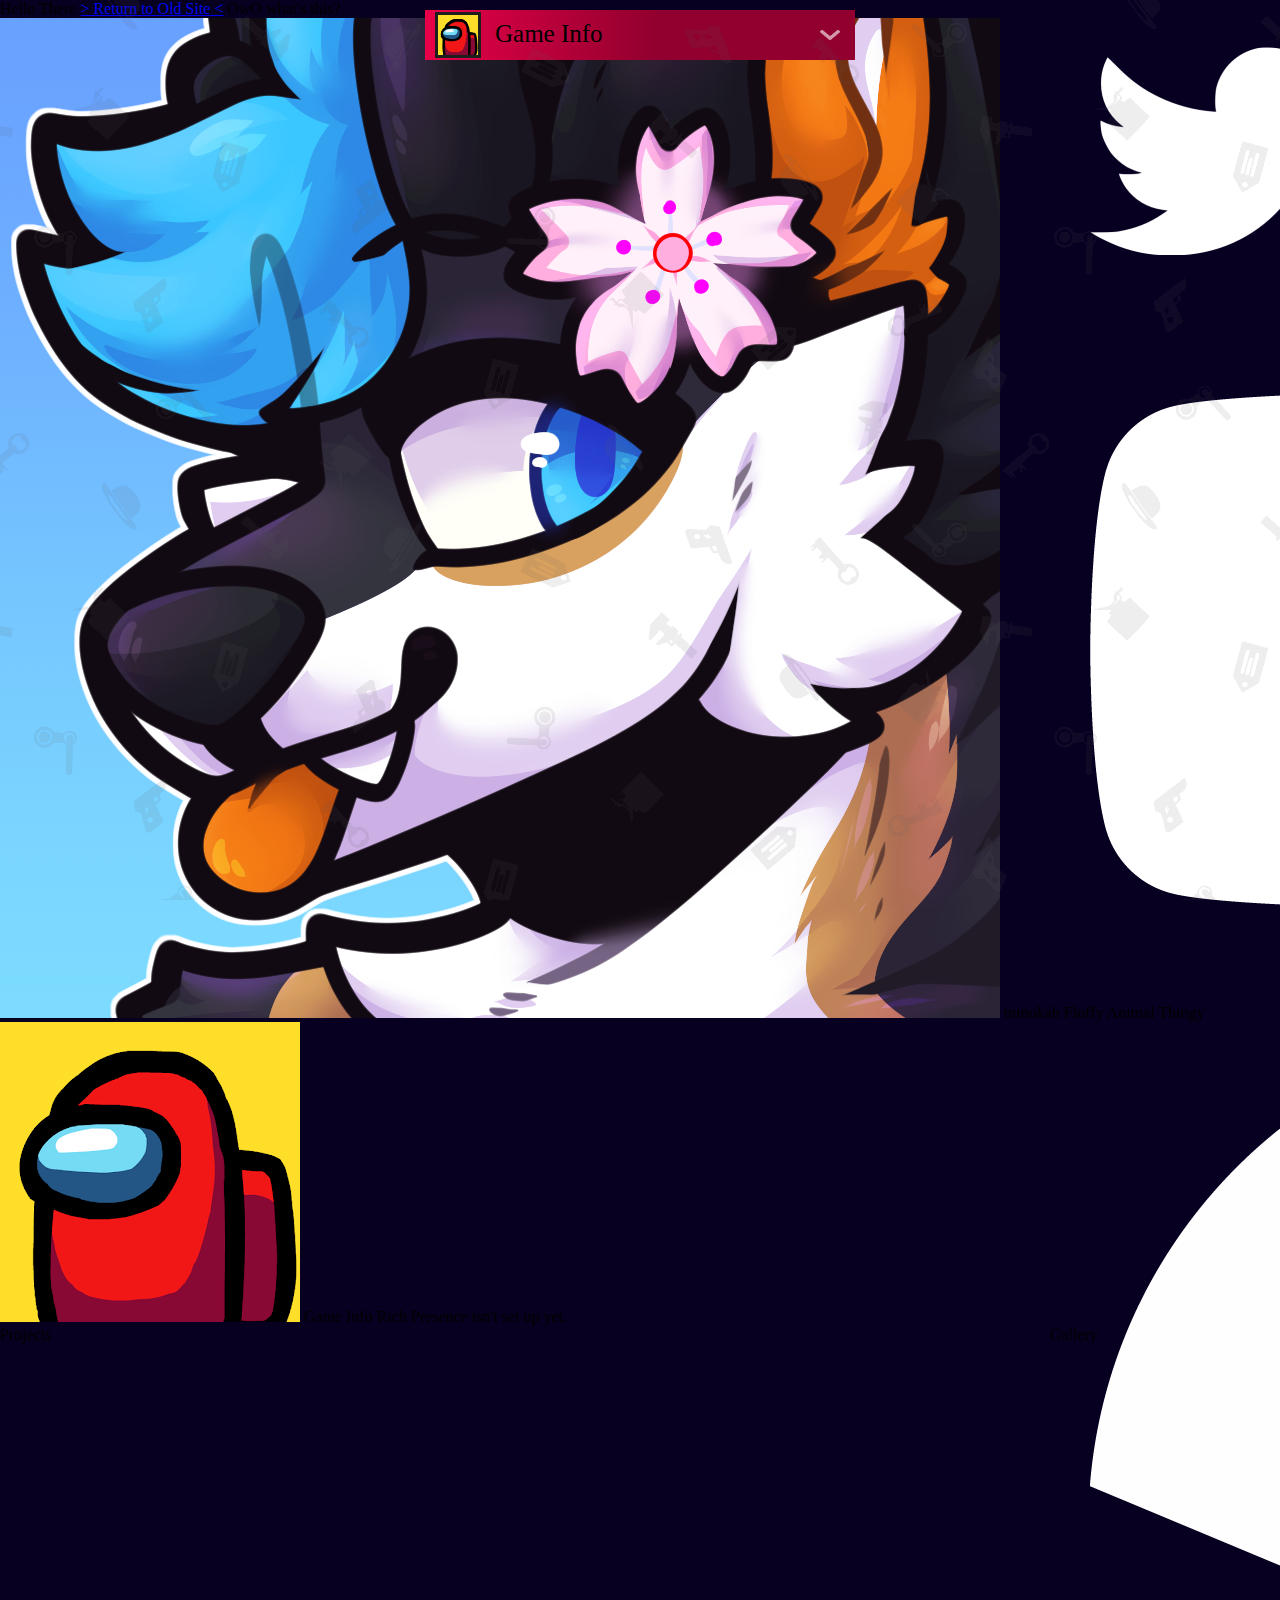
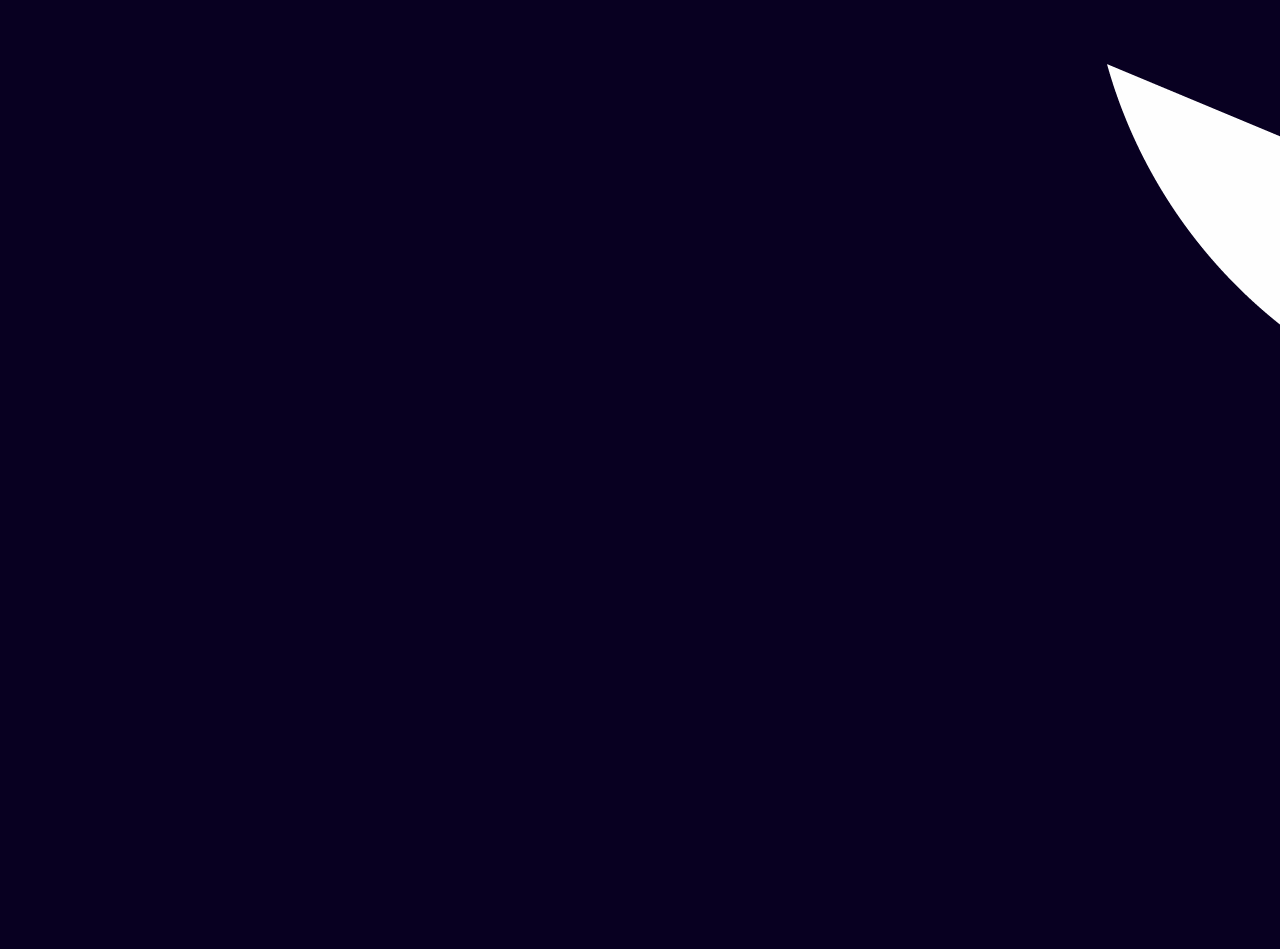
<file: home.html>
<!DOCTYPE html>
<html>
	<head>
		<link rel="stylesheet" href="Home.css">
		<link rel="stylesheet" href="https://cdnjs.cloudflare.com/ajax/libs/animate.css/4.0.0/animate.min.css">
		<link rel="shortcut icon" href="Assets/among.png">

		<title>minokah says hello there</title>
	</head>
	
	<body>
		<div class="Main">
			<span class="HelloText">Hello There</span>
			<a href="Old/index.html"><span id="OldSiteLink">> Return to Old Site <</span></a>
			<div id="DiscordSmallFrame">
				<img id="DiscordSmallIcon" src="Assets//among.png">
				<span id="DiscordSmallTitle">Game Info</span>
				<img id="DiscordSmallArrow" src="Assets//arrowdown.png">
				<span id="DiscordSmallState">Rich Presence isn't set up yet.</span>
			</div>
			<div id="SocialsFrame">
				<img id="TwitterButton" class="ProfileButton" src="Assets//twitter.png">
				<img id="YouTubeButton" class="ProfileButton" src="Assets//youtube.png">
				<img id="SteamButton" class="ProfileButton" src="Assets//steam.png">
			</div>
			<span id="OwOText">OwO what's this?</span>
			<div class="PresenceFrame">
				<div class="BioFrame">
					<img class="MinokahIcon" src="Assets//me.png">
					<span class="MinokahText">minokah</span>
					<span class="MinokahSubText">Fluffy Animal Thingy</span>
				</div>
				<div class="DiscordFrame">
					<img class="DiscordIcon" src="Assets//among.png">
					<span class="DiscordTitle">Game Info</span>
					<span class="DiscordState">Rich Presence isn't set up yet.</span>
					<span class="DiscordTime"></span>
				</div>
			</div>

			<div class="NavigationFrame">
				<div id="ProjectsButton" class="NavButton"><span id="ProjectsLink">Projects</span></div>
				<div id="GalleryButton" class="NavButton"><span id="GalleryLink">Gallery</span></div>
			</div>

			<div id="ListFrame">
				<span id="ListEmptyText">NOTHING TO SHOW</span>
				<div id="ProjectsContainer" class="ListContainer">
					
				</div>
				<div id="GalleryContainer" class="ListContainer">
					<img id="ProjectsTestImage" src="Assets/cat.jpg">
					<span id="ProjectsTestLabel">Random cat from Google</span>
				</div>
			</div>
			
			<div id="VectorBackground"></div>
		</div>
	</body>

	<script type="text/javascript" src="javascript.js"></script>
</html>
</file>
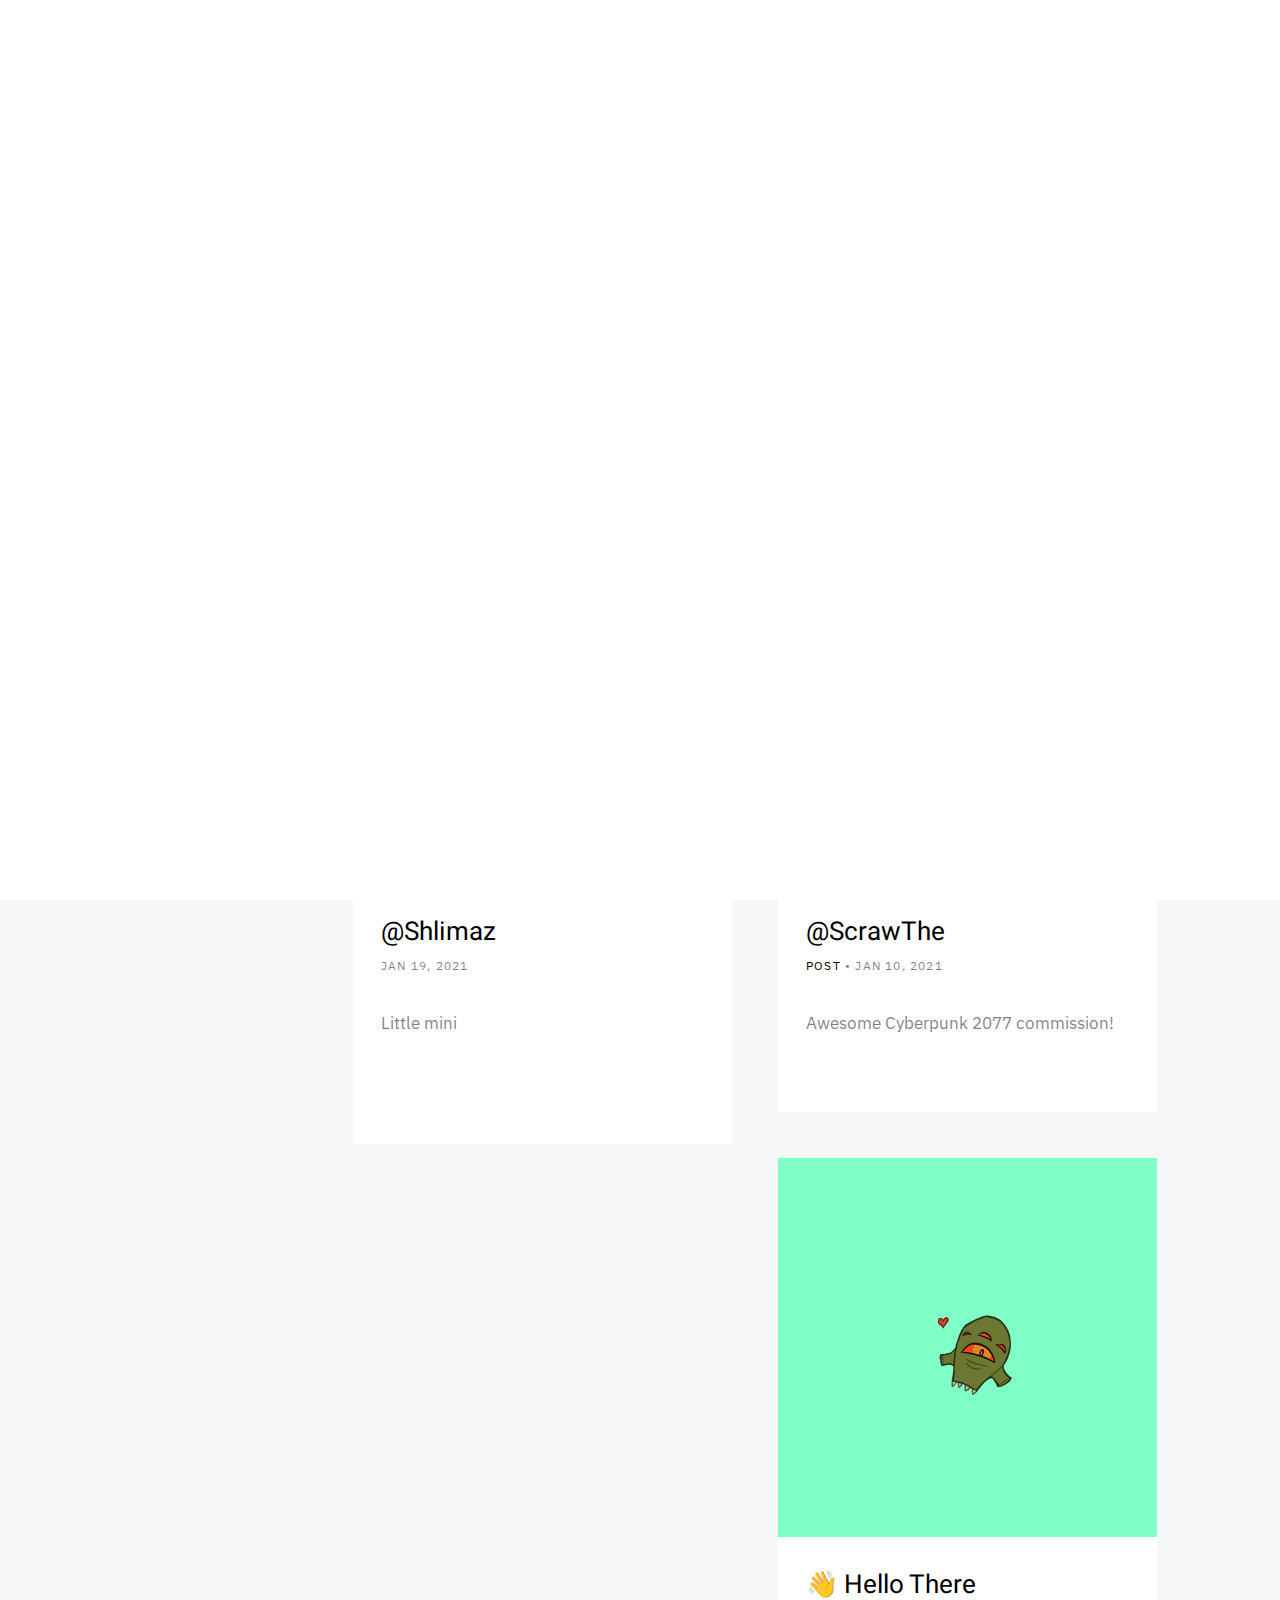
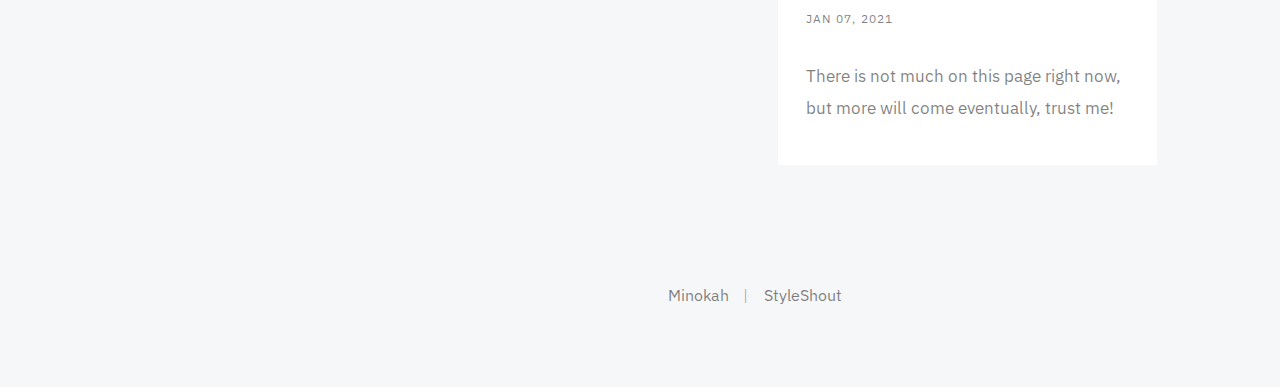
<file: index_old.html>
<!DOCTYPE html>
<html class="no-js" lang="en">
<head>

    <!--- basic page needs
    ================================================== -->
    <meta charset="utf-8">
    <title>Home | Minokah</title>
    <meta name="description" content="">
    <meta name="author" content="">

    <!-- mobile specific metas
    ================================================== -->
    <meta name="viewport" content="width=device-width, initial-scale=1">

    <!-- CSS
    ================================================== -->
    <link rel="stylesheet" href="css/base.css">
    <link rel="stylesheet" href="css/vendor.css">
    <link rel="stylesheet" href="css/main.css">

    <!-- script
    ================================================== -->
    <script src="js/modernizr.js"></script>

    <!-- favicons
    ================================================== -->
    <link rel="apple-touch-icon" sizes="180x180" href="apple-touch-icon.png">
    <link rel="icon" type="image/png" sizes="32x32" href="favicon-32x32.png">
    <link rel="icon" type="image/png" sizes="16x16" href="favicon-16x16.png">
    <link rel="manifest" href="site.webmanifest">

</head>

<body>

    <!-- preloader
    ================================================== -->
    <div id="preloader">
        <div id="loader" class="dots-fade">
            <div></div>
            <div></div>
            <div></div>
        </div>
    </div>

    <div id="top" class="s-wrap site-wrapper">

        <!-- site header
        ================================================== -->
        <header class="s-header">
            <div class="header__top">
                <div class="header__logo">
                    <a class="site-logo" href="index.html">
                        <img src="images/logo.svg" alt="Homepage">
                    </a>
                </div>

                <!-- toggles -->
                <a href="#0" class="header__menu-toggle"><span>Menu</span></a>

            </div> <!-- end header__top -->

            <nav class="header__nav-wrap">

                <ul class="header__nav">
                    <li class="current"><a href="index.html" title="">Home</a></li>
                    <li><a href="gallery.html">Gallery</a></li>
                    <li><a href="projects.html">Projects</a></li>
                    <li><a href="videos.html">Videos</a></li>
                    <li class="has-children">
                        <a href="#0" title="">Other</a>
                        <ul class="sub-menu">
                        <li><a href="gamestats.html">Game Stats</a></li>
                        <li><a href="images/ref.png" data-lity class="entry__thumb-link">
                            Reference Sheet
                        </a></li>
                        </ul>
                    </li>
                </ul> <!-- end header__nav -->

                <ul class="header__social">
                    <li class="ss-youtube">
                        <a href="https://www.youtube.com/channel/UCyQkTJLpfR0PEMvDQQH14cw">
                            <span class="screen-reader-text">YouTube</span>
                        </a>
                    </li>
                    <li class="ss-twitter">
                        <a href="https://twitter.com/minokah_">
                            <span class="screen-reader-text">Twitter</span>
                        </a>
                    </li>
                    <li class="ss-steam">
                        <a href="https://steamcommunity.com/id/minokah">
                            <span class="screen-reader-text">Steam</span>
                        </a>
                    </li>
                    <li class="ss-github">
                        <a href="https://github.com/minokah">
                            <span class="screen-reader-text">GitHub</span>
                        </a>
                    </li>
                </ul>

            </nav> <!-- end header__nav-wrap -->

        </header> <!-- end s-header -->

        <div class="s-content">

            <header class="listing-header">
                <img width="150" height="150" style="position: relative; top: -5px; border-radius: 100px" class="pull-left" alt="hi" src="images/icon.png">
                <h1 class="h1 welcome_label">Hello internet traveller!</h1>
                <code id="code_quote">They played us like a damn fiddle!</code>
                <p class="lead">
                    I'm Minokah, and I do stuff on the internet. I like playing games (mainly FPS) and coding stuff too. I currently study first year Computer Science. Check out some of the stuff that I've made below or on the side!
                </p>
                <hr>
                <br>
                <h1 class="h1">Latest Stuff <code id="codesub">(which is currently filler)</code></h1>
            </header>

            <div class="masonry-wrap">
                
                <div class="masonry">
    
                    <div class="grid-sizer"></div>

                    <article class="masonry__brick entry format-standard animate-this">
                            
                        <div class="entry__thumb">
                            <a href="images/thumbs/gallery/shlimaz_mini.png" data-lity class="entry__thumb-link">
                                <img src="images/thumbs/gallery/shlimaz_mini_thumb.jpg">
                            </a>
                        </div>
        
                        <div class="entry__text">
                            <div class="entry__header">
    
                                <h2 class="entry__title"><a href="https://twitter.com/Shlimaz">@Shlimaz</a></h2>
                                <div class="entry__meta">
                                    <span>
                                        Jan 19, 2021
                                    </span>
                                </div>
                                <div class="entry__excerpt">
                                    <p>
                                    Little mini<br><br><br>
                                    </p>
                                </div>
                            </div>
                        </div>
        
                    </article> <!-- end article -->

                    <article class="masonry__brick entry format-standard animate-this">
                            
                        <div class="entry__thumb">
                            <a href="images/thumbs/gallery/thescraw.png" data-lity class="entry__thumb-link">
                                <img src="images/thumbs/gallery/thescraw_thumb.jpg">
                            </a>
                        </div>
        
                        <div class="entry__text">
                            <div class="entry__header">
    
                                <h2 class="entry__title"><a href="https://twitter.com/ScrawThe">@ScrawThe</a></h2>
                                <div class="entry__meta">
                                    <span class="entry__meta-date">
                                        <a href="https://twitter.com/ScrawThe/status/1348490991318269953">Post</a> • Jan 10, 2021
                                    </span>
                                </div>
                                <div class="entry__excerpt">
                                    <p>
                                    Awesome Cyberpunk 2077 commission!<br><br>
                                    </p>
                                </div>
                            </div>
                        </div>
        
                    </article> <!-- end article -->
    
                    <article class="masonry__brick entry format-standard animate-this">
                            
                        <div class="entry__thumb">
                            <a href="https://i.redd.it/egwjwp4omap41.png" data-lity class="entry__thumb-link">
                                <img src="images/thumbs/home/hellothere_thumb.jpg">
                            </a>
                        </div>
        
                        <div class="entry__text">
                            <div class="entry__header">
    
                                <h2 class="entry__title">👋 Hello There</h2>
                                <div class="entry__meta">
                                    <span class="entry__meta-date">
                                        Jan 07, 2021
                                    </span>
                                </div>
                                
                            </div>
                            <div class="entry__excerpt">
                                <p>
                                There is not much on this page right now, but more will come eventually, trust me!
                                </p>
                            </div>
                        </div>
        
                    </article> <!-- end article -->
    
                </div> <!-- end masonry -->

            </div> <!-- end masonry-wrap -->

        </div> <!-- end s-content -->


        <!-- footer
        ================================================== -->
        <footer class="s-footer">
            <div class="row">
                <div class="column large-full footer__content">
                    <div class="footer__copyright">
                        <span>Minokah</span> 
                        <span>StyleShout</span> 
                    </div>
                </div>
            </div>

            <div class="go-top">
                <a class="smoothscroll" title="Back to Top" href="#top"></a>
            </div>
        </footer>

    </div> <!-- end s-wrap -->


    <!-- Java Script
    ================================================== -->
    <script src="js/jquery-3.2.1.min.js"></script>
    <script src="js/plugins.js"></script>
    <script src="js/main.js"></script>

</body>
</file>
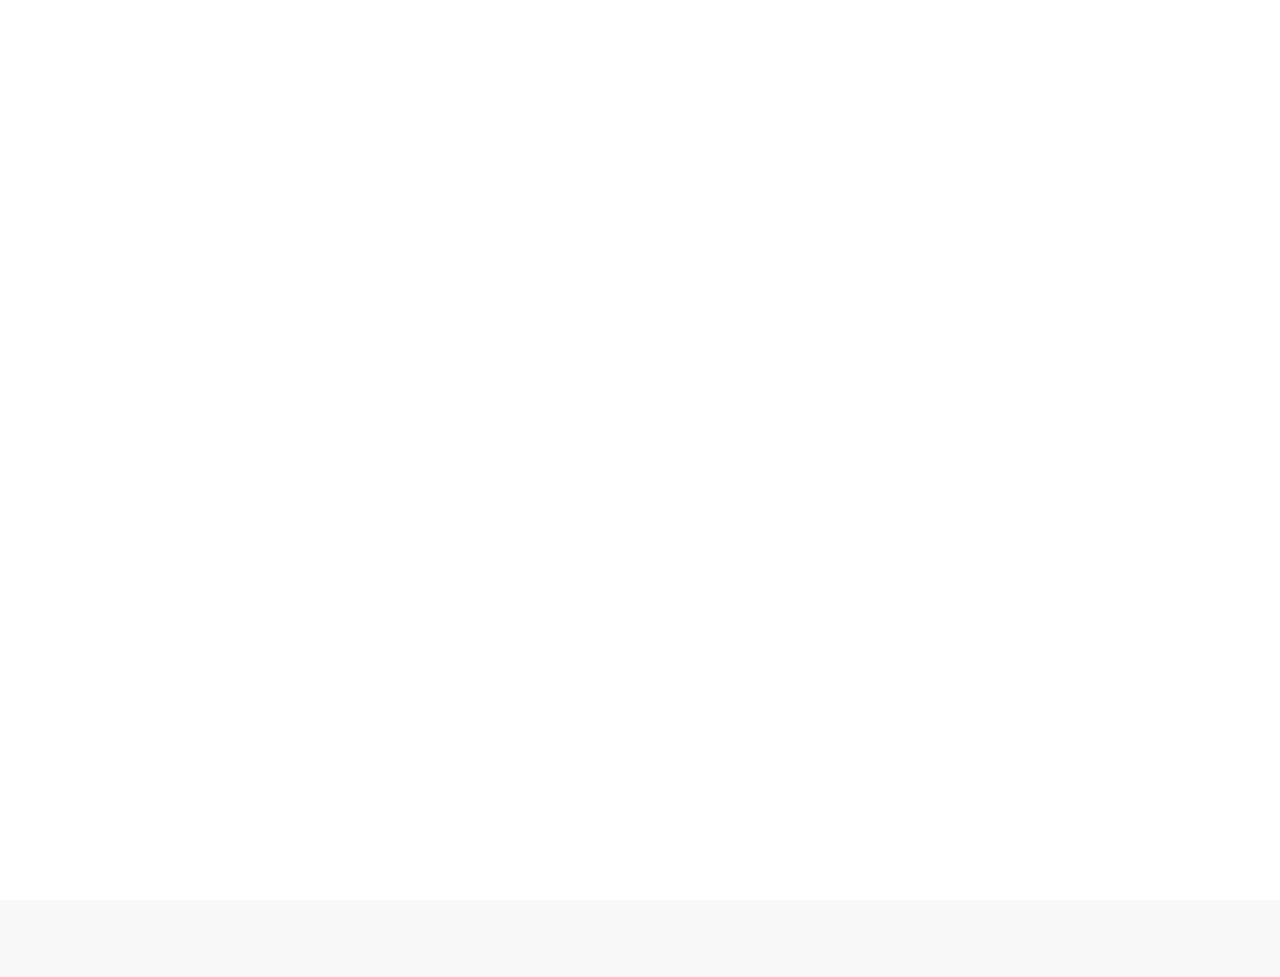
<file: projects.html>
<!DOCTYPE html>
<html class="no-js" lang="en">
<head>

    <!--- basic page needs
    ================================================== -->
    <meta charset="utf-8">
    <title>Projects | Minokah</title>
    <meta name="description" content="">
    <meta name="author" content="">

    <!-- mobile specific metas
    ================================================== -->
    <meta name="viewport" content="width=device-width, initial-scale=1">

    <!-- CSS
    ================================================== -->
    <link rel="stylesheet" href="css/base.css">
    <link rel="stylesheet" href="css/vendor.css">
    <link rel="stylesheet" href="css/main.css">

    <!-- script
    ================================================== -->
    <script src="js/modernizr.js"></script>

    <!-- favicons
    ================================================== -->
    <link rel="apple-touch-icon" sizes="180x180" href="apple-touch-icon.png">
    <link rel="icon" type="image/png" sizes="32x32" href="favicon-32x32.png">
    <link rel="icon" type="image/png" sizes="16x16" href="favicon-16x16.png">
    <link rel="manifest" href="site.webmanifest">

</head>

<body>

    <!-- preloader
    ================================================== -->
    <div id="preloader">
        <div id="loader" class="dots-fade">
            <div></div>
            <div></div>
            <div></div>
        </div>
    </div>

    <div id="top" class="s-wrap site-wrapper">

        <!-- site header
        ================================================== -->
        <header class="s-header">
            <div class="header__top">
                <div class="header__logo">
                    <a class="site-logo" href="index.html">
                        <img src="images/logo.svg" alt="Homepage">
                    </a>
                </div>

                <div class="header__search">
    
                    <form role="search" method="get" class="header__search-form" action="#">
                        <label>
                            <span class="hide-content">Search for:</span>
                            <input type="search" class="header__search-field" placeholder="Type Keywords" value="" name="s" title="Search for:" autocomplete="off">
                        </label>
                        <input type="submit" class="header__search-submit" value="Search">
                    </form>
        
                    <a href="#0" title="Close Search" class="header__search-close">Close</a>
        
                </div>  <!-- end header__search -->

                <!-- toggles -->
                <a href="#0" class="header__search-trigger"></a>
                <a href="#0" class="header__menu-toggle"><span>Menu</span></a>

            </div> <!-- end header__top -->

            <nav class="header__nav-wrap">

                <ul class="header__nav">
                    <li><a href="index.html" title="">Home</a></li>
                    <li><a href="gallery.html">Gallery</a></li>
                    <li class="current"><a href="projects.html">Projects</a></li>
                    <li><a href="videos.html">Videos</a></li>
                    <li class="has-children">
                        <a href="#0" title="">Other</a>
                        <ul class="sub-menu">
                            <li><a href="gamestats.html">Game Stats</a></li>
                        </ul>
                    </li>
                </ul> <!-- end header__nav -->

                <ul class="header__social">
                    <li class="ss-youtube">
                        <a href="https://www.youtube.com/channel/UCyQkTJLpfR0PEMvDQQH14cw">
                            <span class="screen-reader-text">YouTube</span>
                        </a>
                    </li>
                    <li class="ss-twitter">
                        <a href="https://twitter.com/minokah_">
                            <span class="screen-reader-text">Twitter</span>
                        </a>
                    </li>
                    <li class="ss-steam">
                        <a href="https://steamcommunity.com/id/minokah">
                            <span class="screen-reader-text">Steam</span>
                        </a>
                    </li>
                    <li class="ss-github">
                        <a href="https://github.com/minokah">
                            <span class="screen-reader-text">GitHub</span>
                        </a>
                    </li>
                </ul>

            </nav> <!-- end header__nav-wrap -->

            

        </header> <!-- end s-header -->

        <div class="s-content">

            <header class="listing-header">
                <h1 class="h1">Projects <code style="position: relative; top: -5px;">Things I've coded that are notable in my lifetime</code></h1>
            </header>

            <div class="masonry-wrap">
                
                <div class="masonry">
    
                    <div class="grid-sizer"></div>
    
                    <article class="masonry__brick entry format-standard animate-this">
                            
                        <div class="entry__thumb">
                            <a href="https://github.com/minokah/Secondary-School-Projects" class="entry__thumb-link">
                                <img src="images/thumbs/projects/school_thumb.jpg">
                            </a>
                        </div>
        
                        <div class="entry__text">
                            <div class="entry__header">
    
                                <h2 class="entry__title"><a href="https://github.com/minokah/Secondary-School-Projects">Secondary School Projects</a></h2>
                                <div class="entry__meta">
                                    <span class="entry__meta-date">
                                        2016 - 2020
                                    </span>
                                </div>
                                
                                <div class="entry__excerpt">
                                    <p>
                                        Stuff I've made in grade 9-12 from secondary school (basically all games)
                                    </p>
                                </div>

                            </div>
                        </div>
        
                    </article> <!-- end article -->
    
                </div> <!-- end masonry -->

            </div> <!-- end masonry-wrap -->

        </div> <!-- end s-content -->


        <!-- footer
        ================================================== -->
        <footer class="s-footer">
            <div class="row">
                <div class="column large-full footer__content">
                    <div class="footer__copyright">
                        <span>Minokah</span> 
                        <span>StyleShout</span> 
                        <span><a href="https://minokah.github.io">Return to Old Site</a></span>
                    </div>
                </div>
            </div>

            <div class="go-top">
                <a class="smoothscroll" title="Back to Top" href="#top"></a>
            </div>
        </footer>

    </div> <!-- end s-wrap -->


    <!-- Java Script
    ================================================== -->
    <script src="js/jquery-3.2.1.min.js"></script>
    <script src="js/plugins.js"></script>
    <script src="js/main.js"></script>

</body>
</file>
<file: New/css/base.css>
/* =================================================================== 
 *
 *  Typewrite Base Stylesheet
 *  Template Ver. 1.0.0
 *  05-17-2019
 *  ------------------------------------------------------------------
 *
 *  TOC:
 *  # imports
 *  # normalize 
 *  # basic/base setup styles 
 *  # Grid v2.0.1
 *  # block grids
 *  # MISC
 *
 * =================================================================== */



/* ===================================================================
 * # imports 
 *
 * ------------------------------------------------------------------- */
@import url("https://fonts.googleapis.com/css?family=Heebo:300,400,500,600,700|Lora:400,400i,700,700i|IBM+Plex+Sans:300,400,400i,600,700,900");


/* ==========================================================================
 * # normalize
 * normalize.css v8.0.1 | MIT License |
 * github.com/necolas/normalize.css
 *
 * -------------------------------------------------------------------------- */

/* ------------------------------------------------------------------- 
 * ## document
 * ------------------------------------------------------------------- */

/* 1. Correct the line height in all browsers.
 * 2. Prevent adjustments of font size after orientation changes in iOS.*/
html {
  line-height: 1.15;  /* 1 */
  -webkit-text-size-adjust: 100%;  /* 2 */
}

/* ------------------------------------------------------------------- 
 * ## sections
 * ------------------------------------------------------------------- */

/* Remove the margin in all browsers. */
body {
  margin: 0;
}

/* Render the `main` element consistently in IE. */
main {
  display: block;
}

/* Correct the font size and margin on `h1` elements within `section` and
 * `article` contexts in Chrome, Firefox, and Safari. */
h1 {
  font-size: 2em;
  margin: 0.67em 0;
}

/* ------------------------------------------------------------------- 
 * ## grouping
 * ------------------------------------------------------------------- */

/* 1. Add the correct box sizing in Firefox.
 * 2. Show the overflow in Edge and IE. */
hr {
  box-sizing: content-box;  /* 1 */
  height: 0;  /* 1 */
  overflow: visible;  /* 2 */
}

/* 1. Correct the inheritance and scaling of font size in all browsers.
 * 2. Correct the odd `em` font sizing in all browsers. */
pre {
  font-family: monospace, monospace;  /* 1 */
  font-size: 1em;  /* 2 */
}

/* ------------------------------------------------------------------- 
 * ## text-level semantics
 * ------------------------------------------------------------------- */

/* Remove the gray background on active links in IE 10. */
a {
  background-color: transparent;
}

/* 1. Remove the bottom border in Chrome 57-
 * 2. Add the correct text decoration in Chrome, Edge, IE, Opera, and Safari. */
abbr[title] {
  border-bottom: none;  /* 1 */
  text-decoration: underline;  /* 2 */
  text-decoration: underline dotted;  /* 2 */
}

/* Add the correct font weight in Chrome, Edge, and Safari. */
b,
strong {
  font-weight: bolder;
}

/* 1. Correct the inheritance and scaling of font size in all browsers.
 * 2. Correct the odd `em` font sizing in all browsers. */
code,
kbd,
samp {
  font-family: monospace, monospace;  /* 1 */
  font-size: 1em;  /* 2 */
}

/* Add the correct font size in all browsers. */
small {
  font-size: 80%;
}

/* Prevent `sub` and `sup` elements from affecting the line height in
 * all browsers. */
sub,
sup {
  font-size: 75%;
  line-height: 0;
  position: relative;
  vertical-align: baseline;
}

sub {
  bottom: -0.25em;
}

sup {
  top: -0.5em;
}

/* ------------------------------------------------------------------- 
 * ## embedded content
 * ------------------------------------------------------------------- */

/* Remove the border on images inside links in IE 10. */
img {
  border-style: none;
}

/* ------------------------------------------------------------------- 
 * ## forms
 * ------------------------------------------------------------------- */

/* 1. Change the font styles in all browsers.
 * 2. Remove the margin in Firefox and Safari. */
button,
input,
optgroup,
select,
textarea {
  font-family: inherit;  /* 1 */
  font-size: 100%;  /* 1 */
  line-height: 1.15;  /* 1 */
  margin: 0;  /* 2 */
}

/* Show the overflow in IE.
 * 1. Show the overflow in Edge. */
button,
input {

  /* 1 */
  overflow: visible;
}

/* Remove the inheritance of text transform in Edge, Firefox, and IE.
 * 1. Remove the inheritance of text transform in Firefox. */
button,
select {

  /* 1 */
  text-transform: none;
}

/* Correct the inability to style clickable types in iOS and Safari. */
button,
[type="button"],
[type="reset"],
[type="submit"] {
  -webkit-appearance: button;
}

/* Remove the inner border and padding in Firefox. */
button::-moz-focus-inner,
[type="button"]::-moz-focus-inner,
[type="reset"]::-moz-focus-inner,
[type="submit"]::-moz-focus-inner {
  border-style: none;
  padding: 0;
}

/* Restore the focus styles unset by the previous rule. */
button:-moz-focusring,
[type="button"]:-moz-focusring,
[type="reset"]:-moz-focusring,
[type="submit"]:-moz-focusring {
  outline: 1px dotted ButtonText;
}

/* Correct the padding in Firefox. */
fieldset {
  padding: 0.35em 0.75em 0.625em;
}

/* 1. Correct the text wrapping in Edge and IE.
 * 2. Correct the color inheritance from `fieldset` elements in IE.
 * 3. Remove the padding so developers are not caught out when they zero out
 *    `fieldset` elements in all browsers. */
legend {
  box-sizing: border-box;  /* 1 */
  color: inherit;  /* 2 */
  display: table;  /* 1 */
  max-width: 100%;  /* 1 */
  padding: 0;  /* 3 */
  white-space: normal;  /* 1 */
}

/* Add the correct vertical alignment in Chrome, Firefox, and Opera. */
progress {
  vertical-align: baseline;
}

/* Remove the default vertical scrollbar in IE 10+. */
textarea {
  overflow: auto;
}

/* 1. Add the correct box sizing in IE 10.
 * 2. Remove the padding in IE 10. */
[type="checkbox"],
[type="radio"] {
  box-sizing: border-box;  /* 1 */
  padding: 0;  /* 2 */
}

/* Correct the cursor style of increment and decrement buttons in Chrome. */
[type="number"]::-webkit-inner-spin-button,
[type="number"]::-webkit-outer-spin-button {
  height: auto;
}

/* 1. Correct the odd appearance in Chrome and Safari.
 * 2. Correct the outline style in Safari. */
[type="search"] {
  -webkit-appearance: textfield;  /* 1 */
  outline-offset: -2px;  /* 2 */
}

/* Remove the inner padding in Chrome and Safari on macOS. */
[type="search"]::-webkit-search-decoration {
  -webkit-appearance: none;
}

/* 1. Correct the inability to style clickable types in iOS and Safari.
 * 2. Change font properties to `inherit` in Safari. */
::-webkit-file-upload-button {
  -webkit-appearance: button;  /* 1 */
  font: inherit;  /* 2 */
}

/* ------------------------------------------------------------------- 
 * ## interactive
 * ------------------------------------------------------------------- */

/* Add the correct display in Edge, IE 10+, and Firefox. */
details {
  display: block;
}

/* Add the correct display in all browsers. */
summary {
  display: list-item;
}

/* ------------------------------------------------------------------- 
 * ## misc
 * ------------------------------------------------------------------- */

/* Add the correct display in IE 10+. */
template {
  display: none;
}

/* Add the correct display in IE 10. */
[hidden] {
  display: none;
}


/* ===================================================================
 * # basic/base setup styles
 *
 * ------------------------------------------------------------------- */
html {
  font-size: 62.5%;
  box-sizing: border-box;
}

*,
*::before,
*::after {
  box-sizing: inherit;
}

body {
  font-weight: normal;
  line-height: 1;
  word-wrap: break-word;
  -moz-font-smoothing: grayscale;
  -moz-osx-font-smoothing: grayscale;
  -webkit-font-smoothing: antialiased;
  -webkit-overflow-scrolling: touch;
  -webkit-text-size-adjust: none;
}

/* ------------------------------------------------------------------- 
 * ## Media
 * ------------------------------------------------------------------- */
svg,
img,
video embed,
iframe,
object {
  max-width: 100%;
  height: auto;
}

/* ------------------------------------------------------------------- 
 * ## Typography resets 
 * ------------------------------------------------------------------- */
div, dl, dt, dd, ul, ol, li, h1, h2, h3, h4, h5, h6, pre, form, p, blockquote, th, td {
  margin: 0;
  padding: 0;
}

p {
  font-size: inherit;
  text-rendering: optimizeLegibility;
}

em,
i {
  font-style: italic;
  line-height: inherit;
}

strong,
b {
  font-weight: bold;
  line-height: inherit;
}

small {
  font-size: 60%;
  line-height: inherit;
}

ol,
ul {
  list-style: none;
}

li {
  display: block;
}

/* ------------------------------------------------------------------- 
 * ## links
 * ------------------------------------------------------------------- */
a {
  text-decoration: none;
  line-height: inherit;
}

a img {
  border: none;
}

/* ------------------------------------------------------------------- 
 * ## inputs
 * ------------------------------------------------------------------- */
fieldset {
  margin: 0;
  padding: 0;
}

input[type="email"],
input[type="number"],
input[type="search"],
input[type="text"],
input[type="tel"],
input[type="url"],
input[type="password"],
textarea {
  -webkit-appearance: none;
  -moz-appearance: none;
  appearance: none;
}


/* ===================================================================
 * # Grid v2.0.1
 *
 *   -----------------------------------------------------------------
 * - Grid breakpoints are based on MAXIMUM WIDTH media queries, 
 *   meaning they apply to that one breakpoint and ALL THOSE BELOW IT.
 * - Grid columns without a specified width will automatically layout 
 *   as equal width columns.
 * ------------------------------------------------------------------- */

/* rows
 * ------------------------------------- */
.row {
  width: 89%;
  max-width: 1200px;
  margin: 0 auto;
  display: -ms-flexbox;
  display: -webkit-flex;
  display: flex;
  -webkit-flex-flow: row wrap;
  -ms-flex-flow: row wrap;
  flex-flow: row wrap;
}

.row .row {
  width: auto;
  max-width: none;
  margin-left: -20px;
  margin-right: -20px;
}

/* columns
 * -------------------------------------- */
.column {
  -webkit-flex: 1 1 0%;
  -ms-flex: 1 1 0%;
  flex: 1 1 0%;
  padding: 0 20px;
}

.collapse > .column,
.column.collapse {
  padding: 0;
}

/* flex row containers utility classes
 * ----------------------------------------- */
.row.row-wrap {
  -webkit-flex-wrap: wrap;
  -ms-flex-wrap: wrap;
  flex-wrap: wrap;
}

.row.row-nowrap {
  -webkit-flex-wrap: nowrap;
  -ms-flex-wrap: none;
  flex-wrap: nowrap;
}

.row.row-top {
  -webkit-align-items: flex-start;
  -ms-flex-align: start;
  align-items: flex-start;
}

.row.row-bottom {
  -webkit-align-items: flex-end;
  -ms-flex-align: end;
  align-items: flex-end;
}

.row.row-center {
  -webkit-align-items: center;
  -ms-flex-align: center;
  align-items: center;
}

.row.row-stretch {
  -webkit-align-items: stretch;
  -ms-flex-align: stretch;
  align-items: stretch;
}

.row.row-baseline {
  -webkit-align-items: baseline;
  -ms-flex-align: baseline;
  align-items: baseline;
}

/* flex item utility alignment classes
 * ----------------------------------------- */
.align-center {
  margin: auto;
  -webkit-align-self: center;
  -ms-flex-item-align: center;
  align-self: center;
}

.align-left {
  margin-right: auto;
  -webkit-align-self: center;
  -ms-flex-item-align: center;
  align-self: center;
}

.align-right {
  margin-left: auto;
  -webkit-align-self: center;
  -ms-flex-item-align: center;
  align-self: center;
}

.align-x-center {
  margin-right: auto;
  margin-left: auto;
}

.align-x-left {
  margin-right: auto;
}

.align-x-right {
  margin-left: auto;
}

.align-y-center {
  -webkit-align-self: center;
  -ms-flex-item-align: center;
  align-self: center;
}

.align-y-top {
  -webkit-align-self: flex-start;
  -ms-flex-item-align: start;
  align-self: flex-start;
}

.align-y-bottom {
  -webkit-align-self: flex-end;
  -ms-flex-item-align: end;
  align-self: flex-end;
}

/* large screen column widths 
 * -------------------------------------- */
.large-1 {
  -webkit-flex: 0 0 8.33333%;
  -ms-flex: 0 0 8.33333%;
  flex: 0 0 8.33333%;
  max-width: 8.33333%;
}

.large-2 {
  -webkit-flex: 0 0 16.66667%;
  -ms-flex: 0 0 16.66667%;
  flex: 0 0 16.66667%;
  max-width: 16.66667%;
}

.large-3 {
  -webkit-flex: 0 0 25%;
  -ms-flex: 0 0 25%;
  flex: 0 0 25%;
  max-width: 25%;
}

.large-4 {
  -webkit-flex: 0 0 33.33333%;
  -ms-flex: 0 0 33.33333%;
  flex: 0 0 33.33333%;
  max-width: 33.33333%;
}

.large-5 {
  -webkit-flex: 0 0 41.66667%;
  -ms-flex: 0 0 41.66667%;
  flex: 0 0 41.66667%;
  max-width: 41.66667%;
}

.large-6,
.large-half {
  -webkit-flex: 0 0 50%;
  -ms-flex: 0 0 50%;
  flex: 0 0 50%;
  max-width: 50%;
}

.large-7 {
  -webkit-flex: 0 0 58.33333%;
  -ms-flex: 0 0 58.33333%;
  flex: 0 0 58.33333%;
  max-width: 58.33333%;
}

.large-8 {
  -webkit-flex: 0 0 66.66667%;
  -ms-flex: 0 0 66.66667%;
  flex: 0 0 66.66667%;
  max-width: 66.66667%;
}

.large-9 {
  -webkit-flex: 0 0 75%;
  -ms-flex: 0 0 75%;
  flex: 0 0 75%;
  max-width: 75%;
}

.large-10 {
  -webkit-flex: 0 0 83.33333%;
  -ms-flex: 0 0 83.33333%;
  flex: 0 0 83.33333%;
  max-width: 83.33333%;
}

.large-11 {
  -webkit-flex: 0 0 91.66667%;
  -ms-flex: 0 0 91.66667%;
  flex: 0 0 91.66667%;
  max-width: 91.66667%;
}

.large-12,
.large-full {
  -webkit-flex: 0 0 100%;
  -ms-flex: 0 0 100%;
  flex: 0 0 100%;
  max-width: 100%;
}

/* ------------------------------------------------------------------- 
 * ## medium screen devices
 * ------------------------------------------------------------------- */
@media screen and (max-width:1200px) {
  .row .row {
    margin-left: -16px;
    margin-right: -16px;
  }

  .column {
    padding: 0 16px;
  }

  .medium-1 {
    -webkit-flex: 0 0 8.33333%;
    -ms-flex: 0 0 8.33333%;
    flex: 0 0 8.33333%;
    max-width: 8.33333%;
  }

  .medium-2 {
    -webkit-flex: 0 0 16.66667%;
    -ms-flex: 0 0 16.66667%;
    flex: 0 0 16.66667%;
    max-width: 16.66667%;
  }

  .medium-3 {
    -webkit-flex: 0 0 25%;
    -ms-flex: 0 0 25%;
    flex: 0 0 25%;
    max-width: 25%;
  }

  .medium-4 {
    -webkit-flex: 0 0 33.33333%;
    -ms-flex: 0 0 33.33333%;
    flex: 0 0 33.33333%;
    max-width: 33.33333%;
  }

  .medium-5 {
    -webkit-flex: 0 0 41.66667%;
    -ms-flex: 0 0 41.66667%;
    flex: 0 0 41.66667%;
    max-width: 41.66667%;
  }

  .medium-6,
  .medium-half {
    -webkit-flex: 0 0 50%;
    -ms-flex: 0 0 50%;
    flex: 0 0 50%;
    max-width: 50%;
  }

  .medium-7 {
    -webkit-flex: 0 0 58.33333%;
    -ms-flex: 0 0 58.33333%;
    flex: 0 0 58.33333%;
    max-width: 58.33333%;
  }

  .medium-8 {
    -webkit-flex: 0 0 66.66667%;
    -ms-flex: 0 0 66.66667%;
    flex: 0 0 66.66667%;
    max-width: 66.66667%;
  }

  .medium-9 {
    -webkit-flex: 0 0 75%;
    -ms-flex: 0 0 75%;
    flex: 0 0 75%;
    max-width: 75%;
  }

  .medium-10 {
    -webkit-flex: 0 0 83.33333%;
    -ms-flex: 0 0 83.33333%;
    flex: 0 0 83.33333%;
    max-width: 83.33333%;
  }

  .medium-11 {
    -webkit-flex: 0 0 91.66667%;
    -ms-flex: 0 0 91.66667%;
    flex: 0 0 91.66667%;
    max-width: 91.66667%;
  }

  .medium-12,
  .medium-full {
    -webkit-flex: 0 0 100%;
    -ms-flex: 0 0 100%;
    flex: 0 0 100%;
    max-width: 100%;
  }

}

/* ------------------------------------------------------------------- 
 * ## tablets
 * ------------------------------------------------------------------- */
@media screen and (max-width:800px) {
  .tab-1 {
    -webkit-flex: 0 0 8.33333%;
    -ms-flex: 0 0 8.33333%;
    flex: 0 0 8.33333%;
    max-width: 8.33333%;
  }

  .tab-2 {
    -webkit-flex: 0 0 16.66667%;
    -ms-flex: 0 0 16.66667%;
    flex: 0 0 16.66667%;
    max-width: 16.66667%;
  }

  .tab-3 {
    -webkit-flex: 0 0 25%;
    -ms-flex: 0 0 25%;
    flex: 0 0 25%;
    max-width: 25%;
  }

  .tab-4 {
    -webkit-flex: 0 0 33.33333%;
    -ms-flex: 0 0 33.33333%;
    flex: 0 0 33.33333%;
    max-width: 33.33333%;
  }

  .tab-5 {
    -webkit-flex: 0 0 41.66667%;
    -ms-flex: 0 0 41.66667%;
    flex: 0 0 41.66667%;
    max-width: 41.66667%;
  }

  .tab-6,
  .tab-half {
    -webkit-flex: 0 0 50%;
    -ms-flex: 0 0 50%;
    flex: 0 0 50%;
    max-width: 50%;
  }

  .tab-7 {
    -webkit-flex: 0 0 58.33333%;
    -ms-flex: 0 0 58.33333%;
    flex: 0 0 58.33333%;
    max-width: 58.33333%;
  }

  .tab-8 {
    -webkit-flex: 0 0 66.66667%;
    -ms-flex: 0 0 66.66667%;
    flex: 0 0 66.66667%;
    max-width: 66.66667%;
  }

  .tab-9 {
    -webkit-flex: 0 0 75%;
    -ms-flex: 0 0 75%;
    flex: 0 0 75%;
    max-width: 75%;
  }

  .tab-10 {
    -webkit-flex: 0 0 83.33333%;
    -ms-flex: 0 0 83.33333%;
    flex: 0 0 83.33333%;
    max-width: 83.33333%;
  }

  .tab-11 {
    -webkit-flex: 0 0 91.66667%;
    -ms-flex: 0 0 91.66667%;
    flex: 0 0 91.66667%;
    max-width: 91.66667%;
  }

  .tab-12,
  .tab-full {
    -webkit-flex: 0 0 100%;
    -ms-flex: 0 0 100%;
    flex: 0 0 100%;
    max-width: 100%;
  }

  .hide-on-tablet {
    display: none;
  }

}

/* ------------------------------------------------------------------- 
 * ## mobile devices 
 * ------------------------------------------------------------------- */
@media screen and (max-width:600px) {
  .row {
    width: 100%;
    padding-left: 25px;
    padding-right: 25px;
  }

  .row .row {
    margin-left: -10px;
    margin-right: -10px;
    padding-left: 0;
    padding-right: 0;
  }

  .column {
    padding: 0 10px;
  }

  .mob-1 {
    -webkit-flex: 0 0 8.33333%;
    -ms-flex: 0 0 8.33333%;
    flex: 0 0 8.33333%;
    max-width: 8.33333%;
  }

  .mob-2 {
    -webkit-flex: 0 0 16.66667%;
    -ms-flex: 0 0 16.66667%;
    flex: 0 0 16.66667%;
    max-width: 16.66667%;
  }

  .mob-3 {
    -webkit-flex: 0 0 25%;
    -ms-flex: 0 0 25%;
    flex: 0 0 25%;
    max-width: 25%;
  }

  .mob-4 {
    -webkit-flex: 0 0 33.33333%;
    -ms-flex: 0 0 33.33333%;
    flex: 0 0 33.33333%;
    max-width: 33.33333%;
  }

  .mob-5 {
    -webkit-flex: 0 0 41.66667%;
    -ms-flex: 0 0 41.66667%;
    flex: 0 0 41.66667%;
    max-width: 41.66667%;
  }

  .mob-6,
  .mob-half {
    -webkit-flex: 0 0 50%;
    -ms-flex: 0 0 50%;
    flex: 0 0 50%;
    max-width: 50%;
  }

  .mob-7 {
    -webkit-flex: 0 0 58.33333%;
    -ms-flex: 0 0 58.33333%;
    flex: 0 0 58.33333%;
    max-width: 58.33333%;
  }

  .mob-8 {
    -webkit-flex: 0 0 66.66667%;
    -ms-flex: 0 0 66.66667%;
    flex: 0 0 66.66667%;
    max-width: 66.66667%;
  }

  .mob-9 {
    -webkit-flex: 0 0 75%;
    -ms-flex: 0 0 75%;
    flex: 0 0 75%;
    max-width: 75%;
  }

  .mob-10 {
    -webkit-flex: 0 0 83.33333%;
    -ms-flex: 0 0 83.33333%;
    flex: 0 0 83.33333%;
    max-width: 83.33333%;
  }

  .mob-11 {
    -webkit-flex: 0 0 91.66667%;
    -ms-flex: 0 0 91.66667%;
    flex: 0 0 91.66667%;
    max-width: 91.66667%;
  }

  .mob-12,
  .mob-full {
    -webkit-flex: 0 0 100%;
    -ms-flex: 0 0 100%;
    flex: 0 0 100%;
    max-width: 100%;
  }

  .hide-on-mobile {
    display: none;
  }

}

/* ------------------------------------------------------------------- 
 * ## small mobile devices <= 400px
 * ------------------------------------------------------------------- */
@media screen and (max-width:400px) {
  .row {
    padding-left: 22px;
    padding-right: 22px;
  }

  .row .row {
    margin-left: 0;
    margin-right: 0;
  }

  .column {
    -webkit-flex: 0 0 100%;
    -ms-flex: 0 0 100%;
    flex: 0 0 100%;
    max-width: 100%;
    width: 100%;
    margin-left: 0;
    margin-right: 0;
    padding: 0;
  }

}



/* ===================================================================
 * # block grids
 *
 * -------------------------------------------------------------------
 * Equally-sized columns define at parent/row level.
 * ------------------------------------------------------------------- */
.block-large-1-8 > .column {
  -webkit-flex: 0 0 12.5%;
  -ms-flex: 0 0 12.5%;
  flex: 0 0 12.5%;
  max-width: 12.5%;
}

.block-large-1-6 > .column {
  -webkit-flex: 0 0 16.66667%;
  -ms-flex: 0 0 16.66667%;
  flex: 0 0 16.66667%;
  max-width: 16.66667%;
}

.block-large-1-5 > .column {
  -webkit-flex: 0 0 20%;
  -ms-flex: 0 0 20%;
  flex: 0 0 20%;
  max-width: 20%;
}

.block-large-1-4 > .column {
  -webkit-flex: 0 0 25%;
  -ms-flex: 0 0 25%;
  flex: 0 0 25%;
  max-width: 25%;
}

.block-large-1-3 > .column {
  -webkit-flex: 0 0 33.33333%;
  -ms-flex: 0 0 33.33333%;
  flex: 0 0 33.33333%;
  max-width: 33.33333%;
}

.block-large-1-2 > .column {
  -webkit-flex: 0 0 50%;
  -ms-flex: 0 0 50%;
  flex: 0 0 50%;
  max-width: 50%;
}

.block-large-full > .column {
  -webkit-flex: 0 0 100%;
  -ms-flex: 0 0 100%;
  flex: 0 0 100%;
  max-width: 100%;
}

/* ------------------------------------------------------------------- 
 * ## block grids - medium screen devices
 * ------------------------------------------------------------------- */
@media screen and (max-width:1200px) {
  .block-medium-1-8 > .column {
    -webkit-flex: 0 0 12.5%;
    -ms-flex: 0 0 12.5%;
    flex: 0 0 12.5%;
    max-width: 12.5%;
  }

  .block-medium-1-6 > .column {
    -webkit-flex: 0 0 16.66667%;
    -ms-flex: 0 0 16.66667%;
    flex: 0 0 16.66667%;
    max-width: 16.66667%;
  }

  .block-medium-1-5 > .column {
    -webkit-flex: 0 0 20%;
    -ms-flex: 0 0 20%;
    flex: 0 0 20%;
    max-width: 20%;
  }

  .block-medium-1-4 > .column {
    -webkit-flex: 0 0 25%;
    -ms-flex: 0 0 25%;
    flex: 0 0 25%;
    max-width: 25%;
  }

  .block-medium-1-3 > .column {
    -webkit-flex: 0 0 33.33333%;
    -ms-flex: 0 0 33.33333%;
    flex: 0 0 33.33333%;
    max-width: 33.33333%;
  }

  .block-medium-1-2 > .column {
    -webkit-flex: 0 0 50%;
    -ms-flex: 0 0 50%;
    flex: 0 0 50%;
    max-width: 50%;
  }

  .block-medium-full > .column {
    -webkit-flex: 0 0 100%;
    -ms-flex: 0 0 100%;
    flex: 0 0 100%;
    max-width: 100%;
  }

}

/* ------------------------------------------------------------------- 
 * ## block grids - tablets
 * ------------------------------------------------------------------- */
@media screen and (max-width:800px) {
  .block-tab-1-8 > .column {
    -webkit-flex: 0 0 12.5%;
    -ms-flex: 0 0 12.5%;
    flex: 0 0 12.5%;
    max-width: 12.5%;
  }

  .block-tab-1-6 > .column {
    -webkit-flex: 0 0 16.66667%;
    -ms-flex: 0 0 16.66667%;
    flex: 0 0 16.66667%;
    max-width: 16.66667%;
  }

  .block-tab-1-5 > .column {
    -webkit-flex: 0 0 20%;
    -ms-flex: 0 0 20%;
    flex: 0 0 20%;
    max-width: 20%;
  }

  .block-tab-1-4 > .column {
    -webkit-flex: 0 0 25%;
    -ms-flex: 0 0 25%;
    flex: 0 0 25%;
    max-width: 25%;
  }

  .block-tab-1-3 > .column {
    -webkit-flex: 0 0 33.33333%;
    -ms-flex: 0 0 33.33333%;
    flex: 0 0 33.33333%;
    max-width: 33.33333%;
  }

  .block-tab-1-2 > .column {
    -webkit-flex: 0 0 50%;
    -ms-flex: 0 0 50%;
    flex: 0 0 50%;
    max-width: 50%;
  }

  .block-tab-full > .column {
    -webkit-flex: 0 0 100%;
    -ms-flex: 0 0 100%;
    flex: 0 0 100%;
    max-width: 100%;
  }

}

/* ------------------------------------------------------------------- 
 * ## block grids - mobile devices
 * ------------------------------------------------------------------- */
@media screen and (max-width:600px) {
  .block-mob-1-8 > .column {
    -webkit-flex: 0 0 12.5%;
    -ms-flex: 0 0 12.5%;
    flex: 0 0 12.5%;
    max-width: 12.5%;
  }

  .block-mob-1-6 > .column {
    -webkit-flex: 0 0 16.66667%;
    -ms-flex: 0 0 16.66667%;
    flex: 0 0 16.66667%;
    max-width: 16.66667%;
  }

  .block-mob-1-5 > .column {
    -webkit-flex: 0 0 20%;
    -ms-flex: 0 0 20%;
    flex: 0 0 20%;
    max-width: 20%;
  }

  .block-mob-1-4 > .column {
    -webkit-flex: 0 0 25%;
    -ms-flex: 0 0 25%;
    flex: 0 0 25%;
    max-width: 25%;
  }

  .block-mob-1-3 > .column {
    -webkit-flex: 0 0 33.33333%;
    -ms-flex: 0 0 33.33333%;
    flex: 0 0 33.33333%;
    max-width: 33.33333%;
  }

  .block-mob-1-2 > .column {
    -webkit-flex: 0 0 50%;
    -ms-flex: 0 0 50%;
    flex: 0 0 50%;
    max-width: 50%;
  }

  .block-mob-full > .column {
    -webkit-flex: 0 0 100%;
    -ms-flex: 0 0 100%;
    flex: 0 0 100%;
    max-width: 100%;
  }

}

/* ------------------------------------------------------------------- 
 * ## block grids - small mobile devices <= 400px
 * ------------------------------------------------------------------- */
@media screen and (max-width:400px) {
  .stack > .column {
    -webkit-flex: 0 0 100%;
    -ms-flex: 0 0 100%;
    flex: 0 0 100%;
    max-width: 100%;
    width: 100%;
    margin-left: 0;
    margin-right: 0;
    padding: 0;
  }

}



/* ===================================================================
 * # MISC
 *
 * ------------------------------------------------------------------- */
.group:after {
  content: "";
  display: table;
  clear: both;
}

/* misc helper classes
 * -------------------------------------- */
.is-hidden {
  display: none;
}

.is-invisible {
  visibility: hidden;
}

.antialiased {
  -webkit-font-smoothing: antialiased;
  -moz-osx-font-smoothing: grayscale;
}

.overflow-hidden {
  overflow: hidden;
}

.remove-bottom {
  margin-bottom: 0;
}

.add-half-bottom {
  margin-bottom: 1.6rem !important;
}

.add-bottom {
  margin-bottom: 3.2rem !important;
}

.no-border {
  border: none;
}

.full-width {
  width: 100%;
}

.text-center {
  text-align: center;
}

.text-left {
  text-align: left;
}

.text-right {
  text-align: right;
}

.pull-left {
  float: left;
}

.pull-right {
  float: right;
}

/*# sourceMappingURL=base.css.map */
</file>
<file: New/css/vendor.css>
/* =================================================================== 
 *
 *  Typerite Vendor/Third Party CSS
 *  Template Ver. 1.0.0 
 *  05-20-2019
 *  ------------------------------------------------------------------
 *
 *  TOC:
 *  # Slick Slider
 *  # lity
 *  # PrettyPrint GitHub Theme 
 *
 * =================================================================== */


/* ===================================================================
 * # Slick Slider
 * http://kenwheeler.github.io/slick/
 * ------------------------------------------------------------------- */

/* Slider */
.slick-slider {
  position: relative;
  display: block;
  box-sizing: border-box;
  -webkit-touch-callout: none;
  -webkit-user-select: none;
  -khtml-user-select: none;
  -moz-user-select: none;
  -ms-user-select: none;
  user-select: none;
  -ms-touch-action: pan-y;
  touch-action: pan-y;
  -webkit-tap-highlight-color: transparent;
}

.slick-list {
  position: relative;
  overflow: hidden;
  display: block;
  margin: 0;
  padding: 0;
}

.slick-list:focus {
  outline: none;
}

.slick-list.dragging {
  cursor: pointer;
  cursor: hand;
}

.slick-slider .slick-track,
.slick-slider .slick-list {
  -webkit-transform: translate3d(0, 0, 0);
  -moz-transform: translate3d(0, 0, 0);
  -ms-transform: translate3d(0, 0, 0);
  -o-transform: translate3d(0, 0, 0);
  transform: translate3d(0, 0, 0);
}

.slick-track {
  position: relative;
  left: 0;
  top: 0;
  display: block;
  margin-left: auto;
  margin-right: auto;
}

.slick-track:before,
.slick-track:after {
  content: "";
  display: table;
}

.slick-track:after {
  clear: both;
}

.slick-loading .slick-track {
  visibility: hidden;
}

.slick-slide {
  float: left;
  height: 100%;
  min-height: 1px;
  display: none;
}

[dir="rtl"] .slick-slide {
  float: right;
}

.slick-slide img {
  display: block;
}

.slick-slide.slick-loading img {
  display: none;
}

.slick-slide.dragging img {
  pointer-events: none;
}

.slick-initialized .slick-slide {
  display: block;
}

.slick-loading .slick-slide {
  visibility: hidden;
}

.slick-vertical .slick-slide {
  display: block;
  height: auto;
  border: 1px solid transparent;
}

.slick-arrow.slick-hidden {
  display: none;
}



/* ===================================================================
 * # lity - v1.6.6 - 2016-04-22
 *   http://sorgalla.com/lity/
 *   Copyright (c) 2016 Jan Sorgalla; Licensed MIT 
 * ------------------------------------------------------------------- */
.lity {
  z-index: 9990;
  position: fixed;
  top: 0;
  right: 0;
  bottom: 0;
  left: 0;
  white-space: nowrap;
  background: #000000;
  background: rgba(0, 0, 0, 0.9);
  outline: none !important;
  opacity: 0;
  -webkit-transition: opacity 0.3s ease;
  -o-transition: opacity 0.3s ease;
  transition: opacity 0.3s ease;
}

.lity.lity-opened {
  opacity: 1;
}

.lity.lity-closed {
  opacity: 0;
}

.lity * {
  -webkit-box-sizing: border-box;
  -moz-box-sizing: border-box;
  box-sizing: border-box;
}

.lity-wrap {
  z-index: 9990;
  position: fixed;
  top: 0;
  right: 0;
  bottom: 0;
  left: 0;
  text-align: center;
  outline: none !important;
}

.lity-wrap:before {
  content: "";
  display: inline-block;
  height: 100%;
  vertical-align: middle;
  margin-right: -0.25em;
}

.lity-loader {
  z-index: 9991;
  color: #333;
  position: absolute;
  top: 50%;
  margin-top: -0.8em;
  width: 100%;
  text-align: center;
  font-size: 14px;
  font-family: Arial, Helvetica, sans-serif;
  opacity: 0;
  -webkit-transition: opacity 0.3s ease;
  -o-transition: opacity 0.3s ease;
  transition: opacity 0.3s ease;
}

.lity-loading .lity-loader {
  opacity: 1;
}

.lity-container {
  z-index: 9992;
  position: relative;
  text-align: left;
  vertical-align: middle;
  display: inline-block;
  white-space: normal;
  max-width: 100%;
  max-height: 100%;
  outline: none !important;
}

.lity-content {
  z-index: 9993;
  width: 100%;
  -webkit-transform: scale(1);
  -ms-transform: scale(1);
  -o-transform: scale(1);
  transform: scale(1);
  -webkit-transition: -webkit-transform 0.3s ease;
  -o-transition: -o-transform 0.3s ease;
  transition: transform 0.3s ease;
}

.lity-loading .lity-content,
.lity-closed .lity-content {
  -webkit-transform: scale(0.8);
  -ms-transform: scale(0.8);
  -o-transform: scale(0.8);
  transform: scale(0.8);
}

.lity-content:after {
  content: "";
  position: absolute;
  left: 0;
  top: 0;
  bottom: 0;
  display: block;
  right: 0;
  width: auto;
  height: auto;
  z-index: -1;
}

.lity-close {
  z-index: 9994;
  width: 42px;
  height: 42px;
  position: fixed;
  text-align: center !important;
  right: 20px;
  top: 20px;
  -webkit-appearance: none;
  cursor: pointer;
  text-decoration: none;
  text-align: center;
  padding: 0;
  margin: 0;
  color: white;
  font-style: normal;
  font-size: 30px;
  font-family: Arial, sans-serif;
  line-height: 42px;
  border: 0;
  background: transparent;
  outline: none;
  -webkit-box-shadow: none;
  box-shadow: none;
  font: 0/0 a;
  text-shadow: none;
  color: transparent;
  border-radius: 50%;
}

.lity-close::before,
.lity-close::after {
  display: block;
  content: "";
  height: 20px;
  width: 2px;
  background-color: white;
  position: absolute;
  top: 11px;
  left: 20px;
}

.lity-close::before {
  -webkit-transform: rotate(-45deg);
  transform: rotate(-45deg);
}

.lity-close::after {
  -webkit-transform: rotate(45deg);
  transform: rotate(45deg);
}

.lity-close::-moz-focus-inner {
  border: 0;
  padding: 0;
}

.lity-close:hover,
.lity-close:focus,
.lity-close:active,
.lity-close:visited {
  text-decoration: none;
  text-align: center;
  padding: 0;
  color: #fff;
  font-style: normal;
  font-size: 30px;
  font-family: Arial, sans-serif;
  line-height: 36px;
  border: 0;
  background: transparent;
  outline: none;
  -webkit-box-shadow: none;
  box-shadow: none;
  font: 0/0 a;
  text-shadow: none;
  color: transparent;
}

.lity-close:hover::before,
.lity-close:hover::after,
.lity-close:focus::before,
.lity-close:focus::after,
.lity-close:active::before,
.lity-close:active::after,
.lity-close:visited::before,
.lity-close:visited::after {
  background-color: #33998a;
}

/* Image */
.lity-image img {
  max-width: 100%;
  display: block;
  line-height: 0;
  border: 0;
}

/* iFrame */
.lity-iframe .lity-container {
  width: 100%;
  max-width: 964px;
}

.lity-iframe-container {
  width: 100%;
  height: 0;
  padding-top: 56.25%;
  overflow: auto;
  pointer-events: auto;
  -webkit-transform: translateZ(0);
  transform: translateZ(0);
  -webkit-overflow-scrolling: touch;
}

.lity-iframe-container iframe {
  position: absolute;
  display: block;
  top: 0;
  left: 0;
  width: 100%;
  height: 100%;
  background: #000;
}

.lity-hide {
  display: none;
}



/* ===================================================================
 * # PrettyPrint GitHub Theme 
 *   
 * ------------------------------------------------------------------- */
.prettyprint {
  background: #efefef;
  font-family: Menlo, "Bitstream Vera Sans Mono", "DejaVu Sans Mono", Monaco, Consolas, monospace;
  font-size: 13px;
  line-height: 1.538;
  border: none;
}

.pln {
  color: #333333;
}

@media screen {
  .str {
    color: #dd1144;
  }

  .kwd {
    color: #333333;
  }

  .com {
    color: #999988;
  }

  .typ {
    color: #445588;
  }

  .lit {
    color: #445588;
  }

  .pun {
    color: #333333;
  }

  .opn {
    color: #333333;
  }

  .clo {
    color: #333333;
  }

  .tag {
    color: navy;
  }

  .atn {
    color: teal;
  }

  .atv {
    color: #dd1144;
  }

  .dec {
    color: #333333;
  }

  .var {
    color: teal;
  }

  .fun {
    color: #990000;
  }

}

@media print, projection {
  .str {
    color: #006600;
  }

  .kwd {
    color: #006;
    font-weight: bold;
  }

  .com {
    color: #600;
    font-style: italic;
  }

  .typ {
    color: #404;
    font-weight: bold;
  }

  .lit {
    color: #004444;
  }

  .pun,
  .opn,
  .clo {
    color: #444400;
  }

  .tag {
    color: #006;
    font-weight: bold;
  }

  .atn {
    color: #440044;
  }

  .atv {
    color: #006600;
  }

}

/* Specify class=linenums on a pre to get line numbering */
ol.linenums {
  margin-top: 0;
  margin-bottom: 0;
}

/* IE indents via margin-left */
li.L0,
li.L1,
li.L2,
li.L3,
li.L4,
li.L5,
li.L6,
li.L7,
li.L8,
li.L9 {

  /* */
}

/* Alternate shading for lines */
li.L1,
li.L3,
li.L5,
li.L7,
li.L9 {

  /* */
}

/*# sourceMappingURL=vendor.css.map */
</file>
<file: New/css/main.css>
/* =================================================================== 
 *
 *  Typerite Main Stylesheet
 *  Template Ver. 1.0.0
 *  05-17-2019
 *  ------------------------------------------------------------------
 *
 *  TOC:
 *  # base style overrides
 *      ## links    
 *  # typography & general theme styles
 *      ## typography
 *      ## Lists    
 *      ## responsive video container
 *      ## floated image
 *      ## tables
 *      ## Spacing
 *  # preloader
 *  # forms
 *      ## Style Placeholder Text
 *      ## Change Autocomplete styles in Chrome
 *  # buttons
 *  # additional components
 *      ## additional typo styles
 *      ## skillbars
 *      ## alert box 
 *      ## pagination 
 *  # Common and Reusable Styles
 *      ## animation stuff 
 *      ## entry media
 *      ## listing header
 *      ## slick slider 
 *      ## masonry entries 
 *      ## post formats - masonry view
 *  # site header
 *      ## header logo
 *      ## header main navigation
 *      ## menu toggle
 *      ## header social
 *      ## header search trigger
 *      ## header-search
 *      ## close button for search 
 *  # site content & footer 
 *      ## content
 *      ## footer
 *      ## copyright
 *      ## go to top
 *  # blog styles and blog components
 *      ## entry header meta
 *      ## post tags
 *      ## blog single page navigation
 *      ## related articles
 *      ## comments
 *      ## format gallery
 *
 * =================================================================== */


/* ===================================================================
 * # base style overrides
 *
 * ------------------------------------------------------------------- */
html {
  font-size: 10px;
}

@media screen and (max-width:400px) {
  html {
    font-size: 9.210526315789474px;
  }

}

html,
body {
  height: 100%;
}

body {
  background: #f6f7f8;
  font-family: "IBM Plex Sans", sans-serif;
  font-size: 1.9rem;
  font-style: normal;
  font-weight: normal;
  line-height: 1.789;
  color: #000000;
  margin: 0;
  padding: 0;
}

body.nav-wrap-is-visible {
  overflow: hidden;
}

body.ss-bg-white {
  background: #ffffff;
}

/* ------------------------------------------------------------------- 
 * ## links
 * ------------------------------------------------------------------- */
a {
  color: #33998a;
  transition: all 0.3s ease-in-out;
}

a:hover,
a:focus,
a:active {
  color: #da5260;
}

a:hover,
a:active {
  outline: 0;
}


/* ===================================================================
 * # typography & general theme styles
 * 
 * ------------------------------------------------------------------- */

/* ------------------------------------------------------------------- 
 * ## typography
 * ------------------------------------------------------------------- */
h1, h2, h3, h4, h5, h6, .h1, .h2, .h3, .h4, .h5, .h6 {
  font-family: "Heebo", sans-serif;
  font-weight: 500;
  font-style: normal;
  color: #000000;
  font-variant-ligatures: common-ligatures;
  text-rendering: optimizeLegibility;
}

h1, .h1, h2, .h2, h3, .h3, h4, .h4 {
  margin-top: 6rem;
  margin-bottom: 1.6rem;
}

@media screen and (max-width:600px) {
  h1, .h1, h2, .h2, h3, .h3, h4, .h4 {
    margin-top: 5.6rem;
  }

}

h5, .h5, h6, .h6 {
  margin-top: 4.8rem;
  margin-bottom: 1.2rem;
}

@media screen and (max-width:600px) {
  h5, .h5, h6, .h6 {
    margin-top: 4.4rem;
    margin-bottom: 0.8rem;
  }

}

h1, .h1 {
  font-size: 3.6rem;
  line-height: 1.222;
}

@media screen and (max-width:600px) {
  h1, .h1 {
    font-size: 3.3rem;
  }

}

h2, .h2 {
  font-size: 3rem;
  line-height: 1.2;
}

h3, .h3 {
  font-size: 2.4rem;
  line-height: 1.167;
}

h4, .h4 {
  font-size: 2.1rem;
  line-height: 1.333;
}

h5, .h5 {
  font-size: 1.8rem;
  line-height: 1.333;
}

h6, .h6 {
  font-size: 1.6rem;
  line-height: 1.5;
  text-transform: uppercase;
  letter-spacing: 0.16rem;
}

p img {
  margin: 0;
}

p.lead {
  font-family: "IBM Plex Sans", sans-serif;
  font-weight: 300;
  font-size: 2.4rem;
  line-height: 1.833;
  margin-bottom: 3.6rem;
  color: #000000;
}

@media screen and (max-width:1200px) {
  p.lead {
    font-size: 2.2rem;
  }

}

@media screen and (max-width:600px) {
  p.lead {
    font-size: 2.1rem;
  }

}

em,
i,
strong,
b {
  font-size: inherit;
  line-height: inherit;
}

em,
i {
  font-family: "IBM Plex Sans", sans-serif;
  font-style: italic;
}

strong,
b {
  font-family: "IBM Plex Sans", sans-serif;
  font-weight: 700;
}

small {
  font-size: 1.2rem;
  line-height: inherit;
}

blockquote {
  margin: 4rem 0;
  padding: 4rem 4rem;
  border-left: 4px solid black;
  position: relative;
}

@media screen and (max-width:600px) {
  blockquote {
    padding: 3.2rem 3.2rem;
  }

}

@media screen and (max-width:400px) {
  blockquote {
    padding: 2.8rem 2.8rem;
  }

}

blockquote p {
  font-family: "Lora", serif;
  font-weight: 400;
  padding: 0;
  font-size: 2.4rem;
  line-height: 1.833;
  color: #000000;
}

@media screen and (max-width:500px) {
  blockquote p {
    font-size: 2.2rem;
  }

}

blockquote cite {
  display: block;
  font-family: "IBM Plex Sans", sans-serif;
  font-size: 1.5rem;
  font-style: normal;
  line-height: 1.333;
}

blockquote cite:before {
  content: "\2014 \0020";
}

blockquote cite,
blockquote cite a,
blockquote cite a:visited {
  color: #7e7e7e;
  border: none;
}

abbr {
  font-family: "IBM Plex Sans", sans-serif;
  font-weight: 700;
  font-variant: small-caps;
  text-transform: lowercase;
  letter-spacing: 0.05rem;
  color: #7e7e7e;
}

var,
kbd,
samp,
code,
pre {
  font-family: Consolas, "Andale Mono", Courier, "Courier New", monospace;
}

pre {
  padding: 2.4rem 3.2rem 3.2rem;
  background: #efefef;
  overflow-x: auto;
}

code {
  font-size: 1.4rem;
  margin: 0 0.2rem;
  padding: 0.4rem 0.8rem;
  white-space: nowrap;
  background: #efefef;
  border: 1px solid #d3d3d3;
  color: #000000;
  border-radius: 3px;
}

pre > code {
  display: block;
  white-space: pre;
  line-height: 2;
  padding: 0;
  margin: 0;
}

pre.prettyprint > code {
  border: none;
}

del {
  text-decoration: line-through;
}

abbr[title],
dfn[title] {
  border-bottom: 1px dotted;
  cursor: help;
  text-decoration: none;
}

mark {
  background: #fff099;
  color: #000000;
}

hr {
  border: solid #e0e0e0;
  border-width: 1px 0 0;
  clear: both;
  margin: 2.4rem 0 1.6rem;
  height: 0;
}

/* ------------------------------------------------------------------- 
 * ## Lists
 * ------------------------------------------------------------------- */
ol {
  list-style: decimal;
}

ul {
  list-style: disc;
}

li {
  display: list-item;
}

ol, ul {
  margin-left: 1.6rem;
}

ul li {
  padding-left: 0.4rem;
}

ul ul,
ul ol,
ol ol,
ol ul {
  margin: 0.8rem 0 0.8rem 1.6rem;
}

ul.disc li {
  display: list-item;
  list-style: none;
  padding: 0 0 0 0.8rem;
  position: relative;
}

ul.disc li::before {
  content: "";
  display: inline-block;
  width: 8px;
  height: 8px;
  border-radius: 50%;
  background: #33998a;
  position: absolute;
  left: -16px;
  top: 11px;
  vertical-align: middle;
}

dt {
  margin: 0;
  color: #33998a;
}

dd {
  margin: 0 0 0 2rem;
}

/* ------------------------------------------------------------------- 
 * ## responsive video container
 * ------------------------------------------------------------------- */
.video-container {
  position: relative;
  padding-bottom: 56.25%;
  height: 0;
  overflow: hidden;
}

.video-container iframe,
.video-container object,
.video-container embed,
.video-container video {
  position: absolute;
  top: 0;
  left: 0;
  width: 100%;
  height: 100%;
}

/* ------------------------------------------------------------------- 
 * ## floated image
 * ------------------------------------------------------------------- */
img.pull-right {
  margin: 1.2rem 0 0 2.8rem;
}

img.pull-left {
  margin: 1.2rem 2.8rem 0 0;
}

/* ------------------------------------------------------------------- 
 * ## tables
 * ------------------------------------------------------------------- */
table {
  border-width: 0;
  width: 100%;
  max-width: 100%;
  font-family: "IBM Plex Sans", sans-serif;
  border-collapse: collapse;
}

th,
td {
  padding: 1.5rem 3.2rem;
  text-align: left;
  border-bottom: 1px solid #e0e0e0;
}

th {
  color: #000000;
  font-family: "IBM Plex Sans", sans-serif;
  font-weight: 700;
}

th:first-child,
td:first-child {
  padding-left: 0;
}

th:last-child,
td:last-child {
  padding-right: 0;
}

.table-responsive {
  overflow-x: auto;
  -webkit-overflow-scrolling: touch;
}

/* ------------------------------------------------------------------- 
 * ## Spacing 
 * ------------------------------------------------------------------- */
button,
.btn {
  margin-bottom: 1.6rem;
}

fieldset {
  margin-bottom: 1.6rem;
}

input,
textarea,
select,
pre,
blockquote,
figure,
table,
p,
ul,
ol,
dl,
form,
.video-container,
.ss-custom-select {
  margin-bottom: 3.2rem;
}


/* ===================================================================
 * # preloader
 *
 * ------------------------------------------------------------------- */
#preloader {
  position: fixed;
  top: 0;
  left: 0;
  right: 0;
  bottom: 0;
  background: #ffffff;
  z-index: 500;
  height: 100vh;
  width: 100%;
  overflow: hidden;
}

.no-js #preloader,
.oldie #preloader {
  display: none;
}

#loader {
  position: absolute;
  left: 50%;
  top: 50%;
  width: 6px;
  height: 6px;
  padding: 0;
  display: inline-block;
  -webkit-transform: translate3d(-50%, -50%, 0);
  transform: translate3d(-50%, -50%, 0);
}

#loader > div {
  content: "";
  background: #000000;
  width: 6px;
  height: 6px;
  position: absolute;
  top: 0;
  left: 0;
  border-radius: 50%;
}

#loader > div:nth-of-type(1) {
  left: 15px;
}

#loader > div:nth-of-type(3) {
  left: -15px;
}

/* dots jump */
.dots-jump > div {
  -webkit-animation: dots-jump 1.2s infinite ease;
  animation: dots-jump 1.2s infinite ease;
  animation-delay: 0.2s;
}

.dots-jump > div:nth-of-type(1) {
  animation-delay: 0.4s;
}

.dots-jump > div:nth-of-type(3) {
  animation-delay: 0s;
}

@-webkit-keyframes dots-jump {
  0% {
    top: 0;
  }

  40% {
    top: -6px;
  }

  80% {
    top: 0;
  }

}

@keyframes dots-jump {
  0% {
    top: 0;
  }

  40% {
    top: -6px;
  }

  80% {
    top: 0;
  }

}

/* dots fade */
.dots-fade > div {
  -webkit-animation: dots-fade 1.6s infinite ease;
  animation: dots-fade 1.6s infinite ease;
  animation-delay: 0.4s;
}

.dots-fade > div:nth-of-type(1) {
  animation-delay: 0.8s;
}

.dots-fade > div:nth-of-type(3) {
  animation-delay: 0s;
}

@-webkit-keyframes dots-fade {
  0% {
    opacity: 1;
  }

  40% {
    opacity: 0.2;
  }

  80% {
    opacity: 1;
  }

}

@keyframes dots-fade {
  0% {
    opacity: 1;
  }

  40% {
    opacity: 0.2;
  }

  80% {
    opacity: 1;
  }

}

/* dots pulse */
.dots-pulse > div {
  -webkit-animation: dots-pulse 1.2s infinite ease;
  animation: dots-pulse 1.2s infinite ease;
  animation-delay: 0.2s;
}

.dots-pulse > div:nth-of-type(1) {
  animation-delay: 0.4s;
}

.dots-pulse > div:nth-of-type(3) {
  animation-delay: 0s;
}

@-webkit-keyframes dots-pulse {
  0% {
    -webkit-transform: scale(1);
    transform: scale(1);
  }

  40% {
    -webkit-transform: scale(1.1);
    transform: scale(1.3);
  }

  80% {
    -webkit-transform: scale(1);
    transform: scale(1);
  }

}

@keyframes dots-pulse {
  0% {
    -webkit-transform: scale(1);
    transform: scale(1);
  }

  40% {
    -webkit-transform: scale(1.1);
    transform: scale(1.3);
  }

  80% {
    -webkit-transform: scale(1);
    transform: scale(1);
  }

}



/* ===================================================================
 * # forms 
 *
 * ------------------------------------------------------------------- */
fieldset {
  border: none;
}

input[type="email"],
input[type="number"],
input[type="search"],
input[type="text"],
input[type="tel"],
input[type="url"],
input[type="password"],
textarea,
select {
  display: block;
  height: 6.4rem;
  padding: 1.6rem 0 1.5rem;
  border: 0;
  outline: none;
  color: #000000;
  font-family: "IBM Plex Sans", sans-serif;
  font-size: 1.6rem;
  line-height: 3.2rem;
  max-width: 100%;
  background: transparent;
  border-bottom: 1px solid #c3c3c3;
  transition: all 0.3s ease-in-out;
}

.ss-custom-select {
  position: relative;
  padding: 0;
}

.ss-custom-select select {
  -webkit-appearance: none;
  -moz-appearance: none;
  appearance: none;
  text-indent: 0.01px;
  text-overflow: "";
  margin: 0;
  line-height: 3rem;
  vertical-align: middle;
}

.ss-custom-select select option {
  padding-left: 2rem;
  padding-right: 2rem;
}

.ss-custom-select select::-ms-expand {
  display: none;
}

.ss-custom-select::after {
  border-bottom: 2px solid #000000;
  border-right: 2px solid #000000;
  content: "";
  display: block;
  height: 8px;
  width: 8px;
  margin-top: -7px;
  pointer-events: none;
  position: absolute;
  right: 2.4rem;
  top: 50%;
  transition: all 0.15s ease-in-out;
  -webkit-transform-origin: 66% 66%;
  transform-origin: 66% 66%;
  -webkit-transform: rotate(45deg);
  transform: rotate(45deg);
}

textarea {
  min-height: 25.6rem;
}

input[type="email"]:focus,
input[type="number"]:focus,
input[type="search"]:focus,
input[type="text"]:focus,
input[type="tel"]:focus,
input[type="url"]:focus,
input[type="password"]:focus,
textarea:focus,
select:focus {
  color: #000000;
  border-bottom: 1px solid #000000;
}

label,
legend {
  font-family: "Heebo", sans-serif;
  font-weight: 700;
  font-size: 1.4rem;
  margin-bottom: 0.8rem;
  line-height: 1.714;
  color: #000000;
  display: block;
}

input[type="checkbox"],
input[type="radio"] {
  display: inline;
}

label > .label-text {
  display: inline-block;
  margin-left: 1rem;
  font-family: "IBM Plex Sans", sans-serif;
  line-height: inherit;
}

label > input[type="checkbox"],
label > input[type="radio"] {
  margin: 0;
  position: relative;
  top: 0.2rem;
}

/* ------------------------------------------------------------------- 
 * ## Style Placeholder Text
 * ------------------------------------------------------------------- */
::-webkit-input-placeholder {

  /* WebKit, Blink, Edge */
  color: #8c8c8c;
}

:-moz-placeholder {

  /* Mozilla Firefox 4 to 18 */
  color: #8c8c8c;
  opacity: 1;
}

::-moz-placeholder {

  /* Mozilla Firefox 19+ */
  color: #8c8c8c;
  opacity: 1;
}

:-ms-input-placeholder {

  /* Internet Explorer 10-11 */
  color: #8c8c8c;
}

::-ms-input-placeholder {

  /* Microsoft Edge */
  color: #8c8c8c;
}

::placeholder {

  /* Most modern browsers support this now. */
  color: #8c8c8c;
}

.placeholder {
  color: #8c8c8c !important;
}

/* ------------------------------------------------------------------- 
 * ## Change Autocomplete styles in Chrome
 * ------------------------------------------------------------------- */
input:-webkit-autofill,
input:-webkit-autofill:hover,
input:-webkit-autofill:focus input:-webkit-autofill,
textarea:-webkit-autofill,
textarea:-webkit-autofill:hover textarea:-webkit-autofill:focus,
select:-webkit-autofill,
select:-webkit-autofill:hover,
select:-webkit-autofill:focus {
  -webkit-text-fill-color: #33998a;
  transition: background-color 5000s ease-in-out 0s;
}



/* ===================================================================
 * # buttons
 *
 * ------------------------------------------------------------------- */
.btn,
button,
input[type="submit"],
input[type="reset"],
input[type="button"] {
  display: inline-block;
  font-family: "Heebo", sans-serif;
  font-weight: 600;
  font-size: 1.3rem;
  text-transform: uppercase;
  letter-spacing: 0.5rem;
  height: 6rem;
  line-height: 5.6rem;
  padding: 0 3.2rem;
  margin: 0 0.4rem 1.6rem 0;
  color: #000000;
  text-decoration: none;
  text-align: center;
  white-space: nowrap;
  cursor: pointer;
  transition: all 0.3s ease-in-out;
  -webkit-font-smoothing: antialiased;
  -moz-osx-font-smoothing: grayscale;
  background-color: #d3d3d3;
  border: 0.2rem solid #d3d3d3;
}

.btn:hover,
button:hover,
input[type="submit"]:hover,
input[type="reset"]:hover,
input[type="button"]:hover,
.btn:focus,
button:focus,
input[type="submit"]:focus,
input[type="reset"]:focus,
input[type="button"]:focus {
  background-color: #c3c3c3;
  border-color: #c3c3c3;
  color: #000000;
  outline: 0;
}

/* button primary
 * ------------------------------------------------- */
.btn.btn--primary,
button.btn--primary,
input[type="submit"].btn--primary,
input[type="reset"].btn--primary,
input[type="button"].btn--primary {
  background: #000000;
  border-color: #000000;
  color: #ffffff;
}

.btn.btn--primary:hover,
button.btn--primary:hover,
input[type="submit"].btn--primary:hover,
input[type="reset"].btn--primary:hover,
input[type="button"].btn--primary:hover,
.btn.btn--primary:focus,
button.btn--primary:focus,
input[type="submit"].btn--primary:focus,
input[type="reset"].btn--primary:focus,
input[type="button"].btn--primary:focus {
  background: #33998a;
  border-color: #33998a;
}

/* button modifiers
 * ------------------------------------------------- */
.btn.full-width,
button.full-width {
  width: 100%;
  margin-right: 0;
}

.btn--medium,
button.btn--medium {
  height: 6.4rem !important;
  line-height: 6rem !important;
}

.btn--large,
button.btn--large {
  height: 6.8rem !important;
  line-height: 6.4rem !important;
}

.btn--stroke,
button.btn--stroke {
  background: transparent !important;
  border: 0.2rem solid #000000;
  color: #000000;
}

.btn--stroke:hover,
button.btn--stroke:hover {
  background: #000000 !important;
  border: 0.2rem solid #000000;
  color: #ffffff;
}

.btn--pill,
button.btn--pill {
  padding-left: 3.2rem !important;
  padding-right: 3.2rem !important;
  border-radius: 1000px !important;
}

button::-moz-focus-inner,
input::-moz-focus-inner {
  border: 0;
  padding: 0;
}



/* =================================================================== 
 * # additional components
 *
 * ------------------------------------------------------------------- */

/* ------------------------------------------------------------------- 
 * ## additional typo styles 
 * ------------------------------------------------------------------- */

/* drop cap 
 * ----------------------------------------------- */
.drop-cap:first-letter {
  float: left;
  margin: 0;
  padding: 1.6rem 0.8rem 0 0;
  font-family: "Lora", serif;
  font-weight: 700;
  font-size: 8.6rem;
  line-height: 6rem;
  text-indent: 0;
  background: transparent;
  color: #000000;
}

/* line definition style 
 * ----------------------------------------------- */
.lining dt,
.lining dd {
  display: inline;
  margin: 0;
}

.lining dt + dt:before,
.lining dd + dt:before {
  content: "\A";
  white-space: pre;
}

.lining dd + dd:before {
  content: ", ";
}

.lining dd + dd:before {
  content: ", ";
}

.lining dd:before {
  content: ": ";
  margin-left: -0.2em;
}

/* dictionary definition style 
 * ----------------------------------------------- */
.dictionary-style dt {
  display: inline;
  counter-reset: definitions;
}

.dictionary-style dt + dt:before {
  content: ", ";
  margin-left: -0.2em;
}

.dictionary-style dd {
  display: block;
  counter-increment: definitions;
}

.dictionary-style dd:before {
  content: counter(definitions, decimal) ". ";
}

/** 
 * Pull Quotes
 * -----------
 * markup:
 *
 * <aside class="pull-quote">
 *    <blockquote>
 *      <p></p>
 *    </blockquote>
 *  </aside>
 *
 * --------------------------------------------------------------------- */
.pull-quote {
  position: relative;
  padding: 2.4rem 0;
}

.pull-quote blockquote {
  background-color: #efefef;
  border: none;
  margin: 0;
  padding-top: 9.6rem;
  position: relative;
}

.pull-quote blockquote:before {
  content: "";
  display: block;
  height: 3.2rem;
  width: 3.2rem;
  background-repeat: no-repeat;
  background: center center;
  background-size: contain;
  background-image: url(../images/icons/icon-quote.svg);
  position: absolute;
  top: 4rem;
  left: 4rem;
}

/** 
 * Stats Tab
 * ---------
 * markup:
 *
 * <ul class="stats-tabs">
 *    <li><a href="#">[value]<em>[name]</em></a></li>
 *  </ul>
 *
 * Extend this object into your markup.
 *
 * --------------------------------------------------------------------- */
.stats-tabs {
  padding: 0;
  margin: 3.2rem 0;
}

.stats-tabs li {
  display: inline-block;
  margin: 0 1.6rem 3.2rem 0;
  padding: 0 1.5rem 0 0;
  border-right: 1px solid #d3d3d3;
}

.stats-tabs li:last-child {
  margin: 0;
  padding: 0;
  border: none;
}

.stats-tabs li a {
  display: inline-block;
  font-size: 2.5rem;
  font-family: "Heebo", sans-serif;
  font-weight: 700;
  border: none;
  color: #000000;
}

.stats-tabs li a:hover {
  color: #33998a;
}

.stats-tabs li a em {
  display: block;
  margin: 0.8rem 0 0 0;
  font-family: "IBM Plex Sans", sans-serif;
  font-size: 1.5rem;
  font-weight: normal;
  font-style: normal;
  color: #7e7e7e;
}

/* ------------------------------------------------------------------- 
 * ## skillbars
 * ------------------------------------------------------------------- */
.skill-bars {
  list-style: none;
  margin: 6.8rem 0 3.2rem;
}

.skill-bars li {
  height: 0.4rem;
  background: #c3c3c3;
  width: 100%;
  margin-bottom: 6.8rem;
  padding: 0;
  position: relative;
}

.skill-bars li strong {
  position: absolute;
  left: 0;
  top: -4rem;
  font-family: "Heebo", sans-serif;
  font-weight: 700;
  color: #000000;
  text-transform: uppercase;
  letter-spacing: 0.2rem;
  font-size: 1.4rem;
  line-height: 2.4rem;
}

.skill-bars li .progress {
  background: #000000;
  position: relative;
  height: 100%;
}

.skill-bars li .progress span {
  position: absolute;
  right: 0;
  top: -3.6rem;
  display: block;
  font-family: "IBM Plex Sans", sans-serif;
  color: #ffffff;
  font-size: 1.1rem;
  line-height: 1;
  background: #000000;
  padding: 0.8rem 0.8rem;
  border-radius: 3px;
}

.skill-bars li .progress span::after {
  position: absolute;
  left: 50%;
  bottom: -10px;
  margin-left: -5px;
  width: 0;
  height: 0;
  border: 5px solid transparent;
  border-top-color: #000000;
  content: "";
}

.skill-bars li .percent5 {
  width: 5%;
}

.skill-bars li .percent10 {
  width: 10%;
}

.skill-bars li .percent15 {
  width: 15%;
}

.skill-bars li .percent20 {
  width: 20%;
}

.skill-bars li .percent25 {
  width: 25%;
}

.skill-bars li .percent30 {
  width: 30%;
}

.skill-bars li .percent35 {
  width: 35%;
}

.skill-bars li .percent40 {
  width: 40%;
}

.skill-bars li .percent45 {
  width: 45%;
}

.skill-bars li .percent50 {
  width: 50%;
}

.skill-bars li .percent55 {
  width: 55%;
}

.skill-bars li .percent60 {
  width: 60%;
}

.skill-bars li .percent65 {
  width: 65%;
}

.skill-bars li .percent70 {
  width: 70%;
}

.skill-bars li .percent75 {
  width: 75%;
}

.skill-bars li .percent80 {
  width: 80%;
}

.skill-bars li .percent85 {
  width: 85%;
}

.skill-bars li .percent90 {
  width: 90%;
}

.skill-bars li .percent95 {
  width: 95%;
}

.skill-bars li .percent100 {
  width: 100%;
}

/* ------------------------------------------------------------------- 
 * ## alert box 
 * ------------------------------------------------------------------- */
.alert-box {
  padding: 2.4rem 4rem 2.4rem 3.2rem;
  position: relative;
  margin-bottom: 3.2rem;
  border-radius: 3px;
  font-family: "IBM Plex Sans", sans-serif;
  font-weight: 600;
  font-size: 1.5rem;
  line-height: 1.6;
}

.alert-box__close {
  position: absolute;
  display: block;
  right: 1.6rem;
  top: 1.6rem;
  cursor: pointer;
  width: 12px;
  height: 12px;
}

.alert-box__close::before,
.alert-box__close::after {
  content: "";
  position: absolute;
  display: inline-block;
  width: 2px;
  height: 12px;
  top: 0;
  left: 5px;
}

.alert-box__close::before {
  -webkit-transform: rotate(45deg);
  transform: rotate(45deg);
}

.alert-box__close::after {
  -webkit-transform: rotate(-45deg);
  transform: rotate(-45deg);
}

.alert-box--error {
  background-color: #ffd1d2;
  color: #dd4043;
}

.alert-box--error .alert-box__close::before,
.alert-box--error .alert-box__close::after {
  background-color: #dd4043;
}

.alert-box--success {
  background-color: #c8e675;
  color: #637533;
}

.alert-box--success .alert-box__close::before,
.alert-box--success .alert-box__close::after {
  background-color: #637533;
}

.alert-box--info {
  background-color: #d5ebfb;
  color: #387fb2;
}

.alert-box--info .alert-box__close::before,
.alert-box--info .alert-box__close::after {
  background-color: #387fb2;
}

.alert-box--notice {
  background-color: #fff099;
  color: #827217;
}

.alert-box--notice .alert-box__close::before,
.alert-box--notice .alert-box__close::after {
  background-color: #827217;
}

/* -------------------------------------------------------------------
 * ## pagination 
 * ------------------------------------------------------------------- */
.pgn {
  margin: 3.2rem auto 3.2rem;
  text-align: center;
}

.pgn ul {
  display: inline-block;
  list-style: none;
  margin-left: 0;
  position: relative;
  padding: 0 6rem;
}

.pgn ul li {
  display: inline-block;
  margin: 0;
  padding: 0;
}

.pgn__num {
  font-family: "IBM Plex Sans", sans-serif;
  font-weight: 700;
  font-size: 1.7rem;
  line-height: 3.2rem;
  display: inline-block;
  padding: 0.2rem 1.2rem;
  height: 3.6rem;
  margin: 0.2rem 0.2rem;
  color: #000000;
  transition: all, 0.3s, ease-in-out;
}

.pgn__num:hover {
  background: #d3d3d3;
  color: #000000;
}

.pgn .current,
.pgn .current:hover {
  background-color: #000000;
  color: white;
}

.pgn .inactive,
.pgn .inactive:hover {
  opacity: 0.4;
  cursor: default;
}

.pgn__prev,
.pgn__next {
  display: block;
  background-repeat: no-repeat;
  background-size: 18px 9px;
  background-position: center;
  height: 3.6rem;
  width: 4.8rem;
  line-height: 2rem;
  padding: 0;
  margin: 0;
  opacity: 1;
  font: 0/0 a;
  text-shadow: none;
  color: transparent;
  transition: all, 0.2s, ease-in-out;
  position: absolute;
  top: 50%;
  -webkit-transform: translate3d(0, -50%, 0);
  transform: translate3d(0, -50%, 0);
}

.pgn__prev:hover,
.pgn__next:hover {
  background-color: #d3d3d3;
}

.pgn__prev {
  background-image: url("../images/icons/icon-arrow-left.svg");
  left: 0;
}

.pgn__next {
  background-image: url("../images/icons/icon-arrow-right.svg");
  right: 0;
}

.pgn__prev.inactive,
.pgn__next.inactive {
  opacity: 0.4;
  cursor: default;
}

.pgn__prev.inactive:hover,
.pgn__next.inactive:hover {
  background-color: transparent;
}

/* ------------------------------------------------------------------- 
 * responsive:
 * pagination
 * ------------------------------------------------------------------- */
@media screen and (max-width:600px) {
  .pgn ul {
    padding: 0 5.2rem;
  }

}



/* ===================================================================
 * # Common and Reusable Styles
 *
 * ------------------------------------------------------------------- */
.wide {
  max-width: 1400px;
}

.narrow {
  max-width: 1000px;
}

.display-1 {
  font-size: 5.6rem;
  line-height: 1.143;
  letter-spacing: -0.05rem;
  margin-top: 0;
  margin-bottom: 0.8rem;
}

/* ------------------------------------------------------------------- 
 * ## animation stuff 
 * ------------------------------------------------------------------- */
.animate-this {
  opacity: 0;
  visibility: hidden;
}

.no-js .animate-this,
.no-cssanimations .animate-this {
  opacity: 1;
  visibility: visible;
}

.animated {
  -webkit-animation-duration: 1s;
  animation-duration: 1s;
  -webkit-animation-fill-mode: both;
  animation-fill-mode: both;
  -webkit-animation-name: fadeInUp;
  animation-name: fadeInUp;
}

/* fade in */
@-webkit-keyframes fadeInUp {
  from {
    opacity: 0;
    visibility: hidden;
    -webkit-transform: translate3d(0, 150%, 0);
    transform: translate3d(0, 150%, 0);
  }

  to {
    opacity: 1;
    visibility: visible;
    -webkit-transform: translate3d(0, 0, 0);
    transform: translate3d(0, 0, 0);
  }

}

@keyframes fadeInUp {
  from {
    opacity: 0;
    visibility: hidden;
    -webkit-transform: translate3d(0, 150%, 0);
    transform: translate3d(0, 150%, 0);
  }

  to {
    opacity: 1;
    visibility: visible;
    -webkit-transform: translate3d(0, 0, 0);
    transform: translate3d(0, 0, 0);
  }

}

/* -------------------------------------------------------------------
 * ## entry media
 * ------------------------------------------------------------------- */
.media-wrap {
  margin-bottom: 7.2rem;
}

.media-wrap img,
.media-wrap .video-container {
  vertical-align: bottom;
  margin-top: 0 !important;
  margin-bottom: 0 !important;
}

/* ------------------------------------------------------------------- 
 * ## listing header
 * ------------------------------------------------------------------- */
.listing-header {
  padding: 0 20px 2.4rem;
}

.listing-header h1 {
  margin-top: 0;
}

/* ------------------------------------------------------------------- 
 * ## slick slider 
 * ------------------------------------------------------------------- */
.slick-slider .slick-slide {
  outline: none;
}

.slick-slider .slick-dots {
  display: block;
  list-style: none;
  width: 100%;
  padding: 0;
  margin: 3rem 0 0 0;
  text-align: center;
  position: absolute;
  top: 100%;
  left: 0;
}

.slick-slider .slick-dots li {
  display: inline-block;
  width: 18px;
  height: 18px;
  margin: 0;
  padding: 4px;
  cursor: pointer;
}

.slick-slider .slick-dots li button {
  display: block;
  width: 10px;
  height: 10px;
  border-radius: 50%;
  background: rgba(255, 255, 255, 0.6);
  border: none;
  line-height: 10px;
  padding: 0;
  margin: 0;
  cursor: pointer;
  font: 0/0 a;
  text-shadow: none;
  color: transparent;
}

.slick-slider .slick-dots li button:hover,
.slick-slider .slick-dots li button:focus {
  outline: none;
}

.slick-slider .slick-dots li.slick-active button,
.slick-slider .slick-dots li:hover button {
  background: #ffffff;
}

/* ------------------------------------------------------------------- 
 * ## masonry entries 
 * ------------------------------------------------------------------- */
.masonry {
  margin-bottom: 3.2rem;
}

.masonry:after {
  content: "";
  display: table;
  clear: both;
}

.masonry .grid-sizer,
.masonry__brick {
  float: left;
  width: 25%;
}

.masonry__brick {
  padding: 0 20px;
}

.masonry .entry {
  margin-bottom: 40px;
  color: rgba(0, 0, 0, 0.5);
}

.masonry .entry__thumb {
  position: relative;
  overflow: hidden;
}

.masonry .entry__thumb-link img {
  vertical-align: bottom;
  transition: all 0.3s;
}

.masonry .entry__thumb-link::before {
  content: "";
  display: block;
  background: rgba(21, 21, 21, 0.6);
  opacity: 0;
  visibility: hidden;
  position: absolute;
  top: 0;
  left: 0;
  width: 100%;
  height: 100%;
  transition: all 0.3s;
  z-index: 1;
}

.masonry .entry__thumb-link::after {
  content: "...";
  font-family: georgia, serif;
  font-size: 2.4rem;
  z-index: 1;
  display: block;
  height: 88px;
  width: 88px;
  letter-spacing: -1px;
  line-height: 88px;
  margin-left: -44px;
  margin-top: -44px;
  position: absolute;
  left: 50%;
  top: 50%;
  text-align: center;
  color: #ffffff;
  opacity: 0;
  visibility: hidden;
  transition: all 0.3s;
  -webkit-transform: scale(0.5);
  transform: scale(0.5);
}

.masonry .entry__thumb:hover .entry__thumb-link::before {
  opacity: 1;
  visibility: visible;
}

.masonry .entry__thumb:hover .entry__thumb-link::after {
  opacity: 1;
  visibility: visible;
  -webkit-transform: scale(1);
  transform: scale(1);
}

.masonry .entry__thumb:hover .entry__thumb-link img {
  -webkit-transform: scale(1.05);
  transform: scale(1.05);
}

.masonry .entry__text {
  padding: 3.2rem 2.8rem 4rem;
  background-color: #ffffff;
}

.masonry .entry__text p {
  margin-bottom: 0;
}

.masonry .entry__title {
  font-size: 2.6rem;
  font-weight: 400;
  line-height: 1.231;
  margin-top: 0;
  margin-bottom: 0.8rem;
}

.masonry .entry__title a {
  color: #000000;
}

.masonry .entry__title a:hover,
.masonry .entry__title a:focus {
  color: #267367;
}

.masonry .entry__excerpt {
  font-size: 1.7rem;
  line-height: 1.882;
}

.masonry .entry__meta {
  font-family: "IBM Plex Sans", sans-serif;
  font-weight: 400;
  font-size: 11.5px;
  line-height: 2rem;
  text-transform: uppercase;
  letter-spacing: 1.2px;
  margin-bottom: 3.2rem;
}

.masonry .entry__meta span {
  margin-right: 10px;
}

.masonry .entry__meta span:last-child {
  margin-right: 0;
}

.masonry .entry__meta a {
  color: #000000;
}

.masonry .entry__meta a:hover,
.masonry .entry__meta a:focus {
  color: #33998a;
}

.masonry .entry__meta-cat a::after {
  content: ", ";
}

.masonry .entry__meta-cat a:last-child::after {
  display: none;
}

/* ------------------------------------------------------------------- 
 *  ## post formats - masonry view
 * ------------------------------------------------------------------- */

/* format quote & format link
 * --------------------------------------- */
.format-quote,
.format-link {
  text-align: center;
}

.format-quote .entry__thumb,
.format-link .entry__thumb {
  display: -ms-flexbox;
  display: -webkit-flex;
  display: flex;
  -ms-flex-pack: center;
  -webkit-justify-content: center;
  justify-content: center;
  -webkit-align-items: center;
  -ms-flex-align: center;
  align-items: center;
  background: #ffffff;
  padding: 2.4rem 3rem 5.6rem;
  min-height: 324px;
  width: 100%;
  position: relative;
}

.format-quote .entry__thumb::before,
.format-link .entry__thumb::before {
  content: "";
  display: block;
  height: 3.2rem;
  width: 3.2rem;
  background-position: center center;
  background-repeat: no-repeat;
  background-size: contain;
  margin-bottom: 1.6rem;
  position: absolute;
  top: 4rem;
  left: 50%;
  -webkit-transform: translateX(-50%);
  transform: translateX(-50%);
}

.format-quote blockquote::before {
  display: none;
}

.format-quote blockquote,
.format-link .link-wrap {
  margin: 0;
  padding: 0;
  border: none;
}

.format-quote blockquote p,
.format-link .link-wrap h2 {
  font-family: "Heebo", sans-serif;
  font-size: 2.8rem;
  font-weight: 400;
  line-height: 1.429;
  color: #000000;
  padding: 8rem 0 0 0;
  margin-top: 0;
  margin-bottom: 3.2rem;
}

.format-quote cite,
.format-link cite {
  display: block;
  font-family: "IBM Plex Sans", sans-serif;
  font-size: 1.5rem;
  font-style: normal;
  line-height: 1.6;
  color: rgba(0, 0, 0, 0.4);
}

.format-quote cite::before,
.format-link cite::before {
  display: none;
}

.format-quote cite a,
.format-quote cite a:visited {
  color: rgba(0, 0, 0, 0.4);
  border: none;
}

.format-quote .entry__thumb::before {
  background-image: url(../images/icons/icon-quote.svg);
}

.format-link .entry__thumb::before {
  background-image: url(../images/icons/icon-link.svg);
}

.format-link .link-wrap cite:before {
  display: none;
}

.format-link .link-wrap cite a,
.format-link .link-wrap cite a:visited {
  color: rgba(0, 0, 0, 0.4);
  display: inline-block;
  padding-bottom: 0.3rem;
}

.format-link .link-wrap cite a:hover,
.format-link .link-wrap cite a:focus {
  color: #000000;
  border-bottom: 1px solid rgba(0, 0, 0, 0.2);
}

/* format video & format audio
 * --------------------------------------- */
.format-video .entry__thumb::after,
.format-audio .entry__thumb::after {
  content: "";
  display: block;
  height: 5.2rem;
  width: 5.2rem;
  position: absolute;
  bottom: 3.2rem;
  left: 2.4rem;
  background-position: center center;
  background-repeat: no-repeat;
  background-color: rgba(0, 0, 0, 0.3);
  border-radius: 50%;
}

.format-video .entry__thumb-link::before,
.format-video .entry__thumb-link::after,
.format-audio .entry__thumb-link::before,
.format-audio .entry__thumb-link::after {
  display: none;
}

.format-video .entry__thumb::after {
  cursor: zoom-in;
  background-image: url(../images/icons/icon-video.svg);
  background-size: 3.2rem 3.2rem;
}

.format-video .entry__thumb-link {
  cursor: zoom-in;
}

.format-audio .entry__thumb::after {
  background-image: url(../images/icons/icon-audio.svg);
  background-size: 2.2rem 2.2rem;
}

/* ------------------------------------------------------------------- 
 * responsive:
 * common and reusable styles
 * ------------------------------------------------------------------- */
@media screen and (max-width:1800px) {
  .masonry-wrap {
    max-width: 1260px;
  }

  .listing-header {
    padding: 0 1.6vw 2.4rem;
  }

  .masonry .grid-sizer,
  .masonry__brick {
    width: 33.33333%;
  }

  .masonry__brick {
    padding: 0 1.6vw;
  }

  .masonry .entry {
    margin-bottom: 3.2vw;
  }

}

@media screen and (max-width:1700px) {
  .masonry__brick {
    padding: 0 1.4vw;
  }

  .masonry .entry {
    margin-bottom: 2.8vw;
  }

}

@media screen and (max-width:1600px) {
  .listing-header {
    padding: 0 1.2vw 2.4rem;
  }

  .masonry__brick {
    padding: 0 1.2vw;
  }

  .masonry .entry {
    margin-bottom: 2.4vw;
  }

}

@media screen and (max-width:1500px) {
  .masonry-wrap {
    max-width: 900px;
  }

  .listing-header {
    padding: 0 1.8vw 2.4rem;
  }

  .masonry .grid-sizer,
  .masonry__brick {
    width: 50%;
  }

  .masonry__brick {
    padding: 0 1.8vw;
  }

  .masonry .entry {
    margin-bottom: 3.6vw;
  }

}

@media screen and (max-width:1400px) {
  .display-1 {
    font-size: 5.2rem;
  }

}

@media screen and (max-width:1100px) {
  .masonry-wrap,
  .listing-header {
    width: 89%;
    max-width: 900px;
    margin: 0 auto;
  }

}

@media screen and (max-width:800px) {
  .display-1 {
    font-size: 4.6rem;
  }

  .masonry-wrap {
    max-width: 580px;
  }

  .listing-header {
    text-align: center;
  }

  .masonry .grid-sizer,
  .masonry__brick {
    width: 100%;
    float: none;
  }

  .masonry__brick {
    padding: 0 3.6rem;
  }

  .masonry .entry {
    margin-bottom: 4rem;
  }

}

@media screen and (max-width:600px) {
  .display-1 {
    font-size: 4.2rem;
  }

  .masonry-wrap,
  .listing-header {
    width: auto;
    max-width: 500px;
    padding-left: 25px;
    padding-right: 25px;
  }

  .masonry__brick {
    padding: 0 10px;
  }

}

@media screen and (max-width:500px) {
  .display-1 {
    font-size: 4rem;
  }

}

@media screen and (max-width:400px) {
  .display-1 {
    font-size: 3.7rem;
  }

  .media-wrap {
    margin-bottom: 5.6rem;
  }

  .masonry-wrap,
  .listing-header {
    padding-left: 22px;
    padding-right: 22px;
  }

  .masonry__brick {
    padding: 0;
  }

  .masonry .entry {
    margin-bottom: 3.2rem;
  }

}



/* ===================================================================
 * # site header
 *
 * ------------------------------------------------------------------- */
.s-wrap {
  position: relative;
}

.s-header {
  z-index: 100;
  display: -ms-flexbox;
  display: -webkit-flex;
  display: flex;
  -webkit-flex-flow: column nowrap;
  -ms-flex-flow: column nowrap;
  flex-flow: column nowrap;
  width: 300px;
  background-color: #151515;
  overflow-y: auto;
  overflow-x: hidden;
  vertical-align: top;
  position: fixed;
  bottom: 0;
  top: 0;
  left: 0;
}

/* -------------------------------------------------------------------
 * ## header logo
 * ------------------------------------------------------------------- */
.header__logo a {
  display: block;
  margin: 0;
  padding: 0;
  outline: 0;
  border: none;
  transition: all 0.3s;
}

.header__logo img {
  width: 100%;
  margin: 0;
}

/* -------------------------------------------------------------------
 * ## header main navigation
 * ------------------------------------------------------------------- */
.header__nav-wrap {
  display: -ms-flexbox;
  display: -webkit-flex;
  display: flex;
  -webkit-flex-flow: column nowrap;
  -ms-flex-flow: column nowrap;
  flex-flow: column nowrap;
  -webkit-flex: 1 1 0%;
  -ms-flex: 1 1 0%;
  flex: 1 1 0%;
  -ms-flex-pack: justify;
  -webkit-justify-content: space-between;
  justify-content: space-between;
  -webkit-align-items: stretch;
  -ms-flex-align: stretch;
  align-items: stretch;
  max-width: 100%;
  background-color: #151515;
  margin-top: 3.2rem;
  padding-right: 3.2rem;
  padding-left: 4.4rem;
}

.header__nav-wrap a {
  color: rgba(255, 255, 255, 0.6);
}

.header__nav {
  list-style: none;
  margin: 0;
  padding: 0;
  font-family: "Heebo", sans-serif;
  font-weight: 400;
  font-size: 16px;
}

.header__nav li {
  display: block;
  padding: 0 2rem 0 0;
  width: 100%;
  position: relative;
}

.header__nav li a {
  display: block;
  color: rgba(255, 255, 255, 0.6);
  line-height: 4.4rem;
}

.header__nav li.has-children {
  padding-right: 3.3rem;
}

.header__nav li.has-children > a::after {
  border-bottom: 1px solid rgba(255, 255, 255, 0.4);
  border-right: 1px solid rgba(255, 255, 255, 0.4);
  content: "";
  display: block;
  height: 5px;
  width: 5px;
  margin-top: -4px;
  pointer-events: none;
  position: absolute;
  right: 1.8rem;
  top: 21px;
  -webkit-transform-origin: 66% 66%;
  -ms-transform-origin: 66% 66%;
  transform-origin: 66% 66%;
  -webkit-transform: rotate(45deg);
  transform: rotate(45deg);
  transition: all 0.5s;
}

.header__nav li.has-children > a.sub-menu-is-open::after {
  -webkit-transform: rotate(225deg);
  transform: rotate(225deg);
}

.header__nav li:hover > a,
.header__nav li:focus > a {
  color: #ffffff;
}

.header__nav li:hover li,
.header__nav li:focus li {
  background: transparent;
}

.header__nav li.current > a {
  color: #ffffff;
}

.header__nav li ul {
  display: none;
  font-weight: 300;
  font-size: 11px;
  text-transform: uppercase;
  letter-spacing: 3px;
  margin: 0;
  padding: 0.8rem 0 2rem 1.2rem;
}

.header__nav li ul a {
  line-height: 3.2rem;
}

/* ------------------------------------------------------------------- 
 * ## menu toggle
 * ------------------------------------------------------------------- */
.header__menu-toggle {
  display: none;
  height: 42px;
  width: 42px;
  line-height: 42px;
  font-family: "IBM Plex Sans", sans-serif;
  font-size: 1.4rem;
  text-transform: uppercase;
  letter-spacing: 0.2rem;
  color: rgba(255, 255, 255, 0.5);
  transition: all 0.3s;
  position: absolute;
  right: 4rem;
  top: 18px;
}

.header__menu-toggle:hover,
.header__menu-toggle:focus {
  color: #ffffff;
}

.header__menu-toggle span {
  display: block;
  width: 16px;
  height: 2px;
  margin-top: -1px;
  background-color: #ffffff;
  transition: all 0.5s;
  font: 0/0 a;
  text-shadow: none;
  color: transparent;
  position: absolute;
  top: 50%;
  left: 9px;
  right: auto;
  bottom: auto;
}

.header__menu-toggle span::before,
.header__menu-toggle span::after {
  content: "";
  width: 24px;
  height: 100%;
  background-color: inherit;
  position: absolute;
  left: 0;
  transition: all 0.5s;
}

.header__menu-toggle span::before {
  top: -8px;
}

.header__menu-toggle span::after {
  bottom: -8px;
}

.header__menu-toggle.is-clicked span {
  background-color: rgba(255, 255, 255, 0);
  transition: all 0.1s;
}

.header__menu-toggle.is-clicked span::before,
.header__menu-toggle.is-clicked span::after {
  background-color: white;
}

.header__menu-toggle.is-clicked span::before {
  top: 0;
  -webkit-transform: rotate(135deg);
  transform: rotate(135deg);
}

.header__menu-toggle.is-clicked span::after {
  bottom: 0;
  -webkit-transform: rotate(225deg);
  transform: rotate(225deg);
}

/* -------------------------------------------------------------------
 * ## header social
 * ------------------------------------------------------------------- */
.header__social {
  list-style: none;
  margin: 4rem 0 0 0;
  padding: 0 0 4.4rem 0;
  display: -ms-flexbox;
  display: -webkit-flex;
  display: flex;
}

.header__social li {
  margin-right: 2px;
}

.header__social li:last-child {
  margin-right: 0;
}

.header__social a {
  display: block;
  background-color: rgba(255, 255, 255, 0.04);
  color: rgba(255, 255, 255, 0.5);
  height: 3.6rem;
  width: 3.6rem;
  border-radius: 50%;
  position: relative;
  transition: all 0.15s;
}

.header__social a::after {
  z-index: 1;
  content: "";
  display: block;
  height: 1.4rem;
  width: 1.4rem;
  background-repeat: no-repeat;
  background-position: center center;
  background-size: contain;
  -webkit-transform: translate3d(-50%, -50%, 0);
  transform: translate3d(-50%, -50%, 0);
  transition: all 0.15s;
  position: absolute;
  left: 50%;
  right: 0;
  top: 50%;
}

.header__social a:hover::after {
  height: 1.8rem;
  width: 1.8rem;
}

.header__social span {
  clip: rect(1px, 1px, 1px, 1px);
  clip-path: inset(50%);
  height: 1px;
  width: 1px;
  margin: -1px;
  overflow: hidden;
  padding: 0;
  border: 0;
  position: absolute;
}

.header__social .ss-facebook a::after {
  background-image: url(../images/icons/social/icon-facebook.svg);
}

.header__social .ss-facebook a:hover {
  background-color: #3b5998;
}

.header__social .ss-twitter a::after {
  background-image: url(../images/icons/social/icon-twitter.svg);
}

.header__social .ss-twitter a:hover {
  background-color: #00acee;
}

.header__social .ss-youtube a::after {
  background-image: url(../images/icons/social/icon-youtube.svg);
}

.header__social .ss-youtube a:hover {
  background-color: #FF0000;
}

.header__social .ss-dribbble a::after {
  background-image: url(../images/icons/social/icon-dribbble.svg);
}

.header__social .ss-behance a::after {
  background-image: url(../images/icons/social/icon-behance.svg);
}

.header__social .ss-instagram a::after {
  background-image: url(../images/icons/social/icon-instagram.svg);
}

.header__social .ss-pinterest a::after {
  background-image: url(../images/icons/social/icon-pinterest.svg);
}

.header__social .ss-rss a::after {
  background-image: url(../images/icons/social/icon-rss.svg);
}

/* -------------------------------------------------------------------
 * ## header search trigger
 * ------------------------------------------------------------------- */
.header__search-trigger {
  z-index: 1;
  display: block;
  color: #000000;
  height: 16px;
  width: 16px;
  background-repeat: no-repeat;
  background-position: center center;
  background-size: contain;
  background-image: url(../images/icons/icon-search.svg);
  position: fixed;
  right: 40px;
  top: 6.4rem;
}

.header__search-trigger::before {
  content: "";
  display: block;
  width: 1px;
  height: calc(100vh - 200px);
  background-color: rgba(0, 0, 0, 0.1);
  position: fixed;
  right: 48px;
  top: auto;
  bottom: 0;
}

.header__search-trigger::after {
  content: "Search";
  font-family: "Heebo", sans-serif;
  font-weight: 500;
  font-size: 11px;
  line-height: 1.6rem;
  text-transform: uppercase;
  letter-spacing: 5px;
  width: auto;
  -webkit-transform: rotate(-90deg);
  transform: rotate(-90deg);
  -webkit-transform-origin: 1.6rem 100%;
  transform-origin: 1.6rem 100%;
  position: absolute;
  top: 72px;
  left: 0;
}

/* ------------------------------------------------------------------- 
 * ## header-search
 * ------------------------------------------------------------------- */
.header__search {
  z-index: 400;
  display: block;
  text-align: center;
  background-color: #ffffff;
  transition: all 0.3s;
  opacity: 0;
  visibility: hidden;
  position: fixed;
  top: 0;
  left: 0;
  width: 100%;
  height: 100%;
}

.header__search-form {
  width: 100%;
  -webkit-transform: translate3d(0, -50%, 0);
  transform: translate3d(0, -50%, 0);
  position: absolute;
  top: 50%;
}

.header__search-form label {
  color: #000000;
}

.header__search-form::after {
  content: "Press Enter to begin your search.";
  display: block;
  letter-spacing: 0.6px;
  font-size: 1.6rem;
  margin-top: 3.2rem;
  text-align: center;
  color: rgba(0, 0, 0, 0.5);
}

.header__search-form input[type="search"] {
  background-color: transparent;
  color: #000000;
  height: auto;
  width: 100%;
  font-family: "IBM Plex Sans", sans-serif;
  font-weight: 700;
  font-size: 6rem;
  line-height: 1.6;
  border: none;
  border-bottom: 1px solid rgba(0, 0, 0, 0.1) !important;
  max-width: 680px;
  padding-top: 0.8rem !important;
  padding-bottom: 0.8rem !important;
  margin: 0 auto;
  text-align: center;
}

.header__search-form input[type="search"]::-webkit-input-placeholder {

  /* WebKit, Blink, Edge */
  color: #000000;
}

.header__search-form input[type="search"]:-moz-placeholder {

  /* Mozilla Firefox 4 to 18 */
  color: #000000;
  opacity: 1;
}

.header__search-form input[type="search"]::-moz-placeholder {

  /* Mozilla Firefox 19+ */
  color: #000000;
  opacity: 1;
}

.header__search-form input[type="search"]:-ms-input-placeholder {

  /* Internet Explorer 10-11 */
  color: #000000;
}

.header__search-form input[type="search"]::-ms-input-placeholder {

  /* Microsoft Edge */
  color: #000000;
}

.header__search-form input[type="search"]::placeholder {

  /* Most modern browsers support this now. */
  color: #000000;
}

.header__search-form input[type="search"].placeholder {
  color: #000000 !important;
}

.header__search-form input[type="search"]:focus {
  outline: none;
}

.header__search-form input[type="submit"] {
  display: none;
}

body.search-is-visible {
  overflow: hidden;
}

.search-is-visible .header__search {
  opacity: 1;
  visibility: visible;
}

/* ------------------------------------------------------------------- 
 * ## close button for search 
 * ------------------------------------------------------------------- */
.header__search-close {
  position: absolute;
  display: block;
  width: 45px;
  height: 45px;
  top: 21px;
  left: 50%;
  margin-left: -23px;
  font: 0/0 a;
  text-shadow: none;
  color: transparent;
}

.header__search-close::before,
.header__search-close::after {
  content: "";
  position: absolute;
  display: inline-block;
  width: 2px;
  height: 20px;
  top: 12px;
  left: 22px;
  background-color: #000000;
}

.header__search-close::before {
  -webkit-transform: rotate(45deg);
  transform: rotate(45deg);
}

.header__search-close::after {
  -webkit-transform: rotate(-45deg);
  transform: rotate(-45deg);
}

/* ------------------------------------------------------------------- 
 * responsive:
 * header
 * ------------------------------------------------------------------- */

@media screen and (max-width:1100px) {
  .s-header {
    width: 100%;
    background: transparent;
    padding: 0;
    position: static;
    top: 0;
    bottom: auto;
  }

  .header__top {
    z-index: 100;
    background: #111111;
    width: 100%;
    height: 78px;
    position: fixed;
    top: 0;
    left: 0;
    background-image: url("../images/logo_small_background.svg");
    background-size: 1100px 78px;
  }

  .header__logo {
    position: absolute;
    width: 250px;
    height: 100%;
    left: 0;
  }

  .header__logo img {
    content: url("../images/logo_small.svg");
  }

  .header__nav-wrap {
    z-index: 99;
    background: #151515;
    opacity: 0;
    visibility: hidden;
    position: fixed;
    top: 0;
    left: 0;
    width: 100%;
    height: 100%;
    -ms-flex-pack: start;
    -webkit-justify-content: flex-start;
    justify-content: flex-start;
    margin: 0;
    padding: 164px 60px 64px;
    overflow-y: auto;
  }

  .nav-wrap-is-visible .header__top {
    border-bottom: 1px solid rgba(255, 255, 255, 0.04);
  }

  .nav-wrap-is-visible .header__nav-wrap {
    opacity: 1;
    visibility: visible;
  }

  .nav-wrap-is-visible .header__search-trigger {
    display: none;
  }

  .header__nav {
    font-size: 20px;
    border-top: 1px dotted rgba(255, 255, 255, 0.04);
  }

  .header__nav > li {
    border-bottom: 1px dotted rgba(255, 255, 255, 0.04);
  }

  .header__nav > li > a {
    line-height: 7.2rem;
  }

  .header__nav li.has-children > a::after {
    top: 32px;
  }

  .header__nav li ul {
    font-size: 12px;
  }

  .header__nav li ul a {
    line-height: 4rem;
  }

  .header__menu-toggle {
    z-index: 101;
    display: block;
  }

  .header__search-trigger {
    background-image: url(../images/icons/icon-search-w.svg);
    height: 20px;
    width: 20px;
    top: 29px;
    right: 9.8rem;
  }

  .header__search-trigger::before,
  .header__search-trigger::after {
    display: none;
  }

  .header__social {
    margin-top: 8rem;
  }

  .header__social a {
    height: 4.4rem;
    width: 4.4rem;
  }

}

@media screen and (max-width:900px) {
  .header__search-form::after {
    font-size: 1.5rem;
  }

  .header__search-form input[type="search"] {
    max-width: none;
    width: 75%;
    font-size: 4.2rem;
  }

}

@media screen and (max-width:800px) {
  .header__nav {
    font-size: 18px;
  }

  .header__nav > li > a {
    line-height: 6.8rem;
  }

  .header__nav li.has-children > a::after {
    top: 30px;
  }

  .header__nav li ul {
    font-size: 11px;
  }

}

@media screen and (max-width:600px) {
  .header__search-form input[type="search"] {
    font-size: 3.4rem;
  }

}

@media screen and (max-width:500px) {
  .header__nav-wrap {
    padding: 152px 44px 64px;
  }

}

@media screen and (max-width:400px) {
  .header__nav-wrap {
    padding: 140px 40px 64px;
  }

  .header__menu-toggle {
    right: 3rem;
  }

  .header__search-trigger {
    right: 8.8rem;
  }

  .header__search-form input[type="search"] {
    font-size: 2.6rem;
  }

}



/* ===================================================================
 * # site content & footer 
 *
 * ------------------------------------------------------------------- */
.s-content,
.s-footer {
  padding-left: 330px;
  padding-right: 100px;
  max-width: 2140px;
}

/* -------------------------------------------------------------------
 * ## content
 * ------------------------------------------------------------------- */
.s-content {
  padding-top: 6.4rem;
}

.content__page {
  max-width: 900px;
  padding-bottom: 12rem;
}

.content__page img {
  margin-top: 3.2rem;
  margin-bottom: 3.2rem;
}

.content__page-header {
  text-align: center;
  margin-bottom: 4rem;
}

/* -------------------------------------------------------------------
 * ## footer
 * ------------------------------------------------------------------- */
.s-footer {
  padding-top: 4rem;
  padding-bottom: 8rem;
  font-size: 1.6rem;
  line-height: 2.4rem;
  color: rgba(0, 0, 0, 0.5);
  text-align: center;
}

.s-footer a {
  color: #000000;
}

/* -------------------------------------------------------------------
 * ## copyright
 * ------------------------------------------------------------------- */
.footer__copyright span {
  display: inline-block;
}

.footer__copyright span::after {
  content: "|";
  display: inline-block;
  padding: 0 1.2rem 0 1.4rem;
  color: rgba(0, 0, 0, 0.3);
}

.footer__copyright span:last-child::after {
  display: none;
}

/* ------------------------------------------------------------------- 
 * ## go to top
 * ------------------------------------------------------------------- */
.go-top {
  z-index: 1;
  opacity: 0;
  visibility: hidden;
  -webkit-transform: translate3d(0, 200%, 0);
  transform: translate3d(0, 200%, 0);
  transition: all 0.8s;
  position: fixed;
  bottom: 4rem;
  right: 2rem;
}

.go-top a,
.go-top a:visited {
  text-decoration: none;
  border: none;
  display: block;
  height: 6rem;
  width: 6rem;
  line-height: 6rem;
  text-align: center;
  text-transform: uppercase;
  color: rgba(255, 255, 255, 0.5);
  transition: all 0.3s;
  background-image: url(../images/icons/icon-arrow-up.svg);
  background-color: #000000;
  background-repeat: no-repeat;
  background-position: center center;
  background-size: 7px 14px;
}

.go-top.link-is-visible {
  opacity: 1;
  visibility: visible;
  -webkit-transform: translate3d(0, 0, 0);
  transform: translate3d(0, 0, 0);
}

/* ------------------------------------------------------------------- 
 * responsive:
 * site content & footer
 * ------------------------------------------------------------------- */

@media screen and (max-width:1100px) {
  .s-content,
  .s-footer {
    padding-right: 0;
    padding-left: 0;
  }

  .s-content {
    padding-top: 14.2rem;
  }

  .content__page {
    padding-bottom: 8rem;
  }

  .go-top {
    bottom: 0;
    right: 0;
  }

}

@media screen and (max-width:600px) {
  .s-content {
    padding-top: 12.6rem;
  }

  .content__page {
    padding-bottom: 4rem;
  }

  .footer__copyright span {
    display: block;
  }

  .footer__copyright span::after {
    display: none;
  }

}



/* ===================================================================
 * # blog styles and blog components
 *
 * ------------------------------------------------------------------- */
.entry__media,
.entry__post-thumb {
  position: relative;
}

/* -------------------------------------------------------------------
 * ## entry header meta
 * ------------------------------------------------------------------- */
.entry__header-meta {
  list-style: none;
  font-size: 1.8rem;
  font-weight: 300;
  line-height: 1.778;
  margin-left: 0;
  color: #000000;
}

.entry__header-meta li {
  display: inline-block;
  padding-left: 0;
  margin: 0 0.8rem;
}

.entry__header-meta a {
  color: rgba(0, 0, 0, 0.7);
}

.entry__header-meta a:hover,
.entry__header-meta a:focus {
  color: #000000;
}

.entry__header-meta .cat-links a::after {
  content: ", ";
}

.entry__header-meta .cat-links a:last-child::after {
  display: none;
}

/* -------------------------------------------------------------------
 * ## post tags
 * ------------------------------------------------------------------- */
.entry__tags {
  margin-top: 6rem;
  font-family: "Heebo", sans-serif;
}

.entry__tags span {
  font-weight: 500;
  color: #000000;
  padding-right: 56px;
  margin-right: 1.6rem;
  position: relative;
}

.entry__tags span::after {
  display: inline-block;
  content: "";
  height: 1px;
  width: 40px;
  background-color: rgba(0, 0, 0, 0.2);
  position: absolute;
  top: 50%;
  right: 0;
}

.entry__tags .entry__tag-list {
  display: inline-block;
  padding-right: 0;
  margin-right: 0;
}

.entry__tags .entry__tag-list::after {
  display: none;
}

.entry__tags .entry__tag-list a {
  display: inline-block;
  font-weight: 400;
  font-size: 1.3rem;
  line-height: inherit;
  color: #1a1a1a;
  border: 1px solid rgba(0, 0, 0, 0.3);
  border-radius: 3px;
  margin-right: 6px;
  margin-bottom: 8px;
  padding: 1px 12px;
}

.entry__tags .entry__tag-list a:hover,
.entry__tags .entry__tag-list a:focus {
  background-color: #000000;
  border-color: #000000;
  color: #ffffff;
}

.entry__tags .entry__tag-list a:last-child {
  margin-right: 0;
}

/* -------------------------------------------------------------------
 * ## blog single page navigation
 * ------------------------------------------------------------------- */
.entry__pagenav {
  margin-top: 10.2rem;
  padding-top: 2rem;
  border-top: 1px solid rgba(0, 0, 0, 0.1);
  position: relative;
}

.entry__nav:after {
  content: "";
  display: table;
  clear: both;
}

.entry__nav span {
  display: block;
  font-family: "IBM Plex Sans", sans-serif;
  font-weight: 400;
  font-size: 12px;
  text-transform: uppercase;
  letter-spacing: 2.5px;
  color: #1a1a1a;
  margin-bottom: 1.6rem;
  transition: all 0.3s;
}

.entry__nav a {
  font-family: "Heebo", sans-serif;
  font-weight: 500;
  font-size: 3rem;
  line-height: 1.333;
  color: #000000;
}

.entry__nav a:hover span,
.entry__nav a:focus span {
  color: #33998a;
}

.entry__prev,
.entry__next {
  width: 50%;
  float: left;
  padding-right: 2rem;
}

/* -------------------------------------------------------------------
 * ## related articles
 * ------------------------------------------------------------------- */
.entry__related {
  margin-top: 10.2rem;
  padding-top: 2rem;
  border-top: 1px solid rgba(0, 0, 0, 0.1);
  position: relative;
}

.entry__related h3 {
  margin-top: 0;
  margin-bottom: 3.2rem;
}

.entry__related h5 {
  margin-top: 0.8rem;
  font-size: 1.9rem;
  font-weight: 400;
  line-height: 2.8rem;
}

.related {
  list-style: none;
  margin-left: -4rem;
}

.related__item {
  float: left;
  width: 33.33333%;
  padding-left: 4rem;
  margin-bottom: 3.2rem;
}

.related__link {
  display: block;
  position: relative;
}

.related__link img {
  vertical-align: bottom;
}

.related__link::before {
  content: "";
  display: block;
  background: rgba(255, 255, 255, 0.2);
  opacity: 0;
  visibility: hidden;
  position: absolute;
  top: 0;
  left: 0;
  width: 100%;
  height: 100%;
  transition: all 0.3s;
}

.related__link:hover::before {
  opacity: 1;
  visibility: visible;
}

#code_quote {
  position: relative;
  top: -10px;
}

/* ------------------------------------------------------------------- 
 * responsive:
 * blog styles and blog components
 * ------------------------------------------------------------------- */
@media screen and (max-width:800px) {
  .entry__header-meta {
    font-size: 1.7rem;
  }

  .entry__prev,
  .entry__next {
    width: auto;
    float: none;
    padding-right: 0;
  }

  .entry__nav [class*="entry__"] + [class*="entry__"] {
    margin-top: 2rem;
  }

  .related {
    margin-left: -4.4rem;
  }

  .related__item {
    padding-left: 4.4rem;
    width: 50%;
  }

  .related__item:nth-child(2n + 1) {
    clear: both;
  }
}

@media screen and (max-width:600px) {
  .related {
    margin-left: -2rem;
  }

  .related__item {
    padding-left: 2rem;
  }

  #code_quote {
    top: 0px;
    left: -10px;
  }

  .welcome_label {
    position: relative;
    top: 30px;
  }

}

@media screen and (max-width:460px) {
  .related {
    margin-left: 0;
  }

  .related__item {
    float: none;
    width: auto;
    padding-left: 0;
  }

}

/* -------------------------------------------------------------------
 * ## comments 
 * ------------------------------------------------------------------- */
.comments-wrap {
  padding: 6.4rem 0 0 0;
  background-color: #ffffff;
}

.comments-wrap h3 {
  margin-top: 0;
}

.comments-wrap h3 span {
  display: block;
  font-family: "IBM Plex Sans", sans-serif;
  font-weight: 400;
  font-size: 1.8rem;
  line-height: 1.556;
  color: #7e7e7e;
}

/* comments
 * -------------------------------------------------- */
#comments {
  padding-top: 2rem;
  padding-bottom: 1.2rem;
  border-top: 1px solid rgba(0, 0, 0, 0.1);
}

#comments ol,
#comments ul {
  list-style: none;
}

.commentlist {
  margin: 6rem 0 5.6rem;
  padding: 0;
}

.commentlist > .comment {
  position: relative;
  list-style: none;
  margin: 0;
  padding: 2rem 0 0 0;
  padding-left: 14%;
}

.comment__avatar {
  position: absolute;
  left: 0;
  display: block;
}

.comment__avatar img {
  height: 6.4rem;
  width: 6.4rem;
  border-radius: 100%;
  vertical-align: bottom;
}

.comment__info {
  position: relative;
}

.comment__info .comment__author {
  font-family: "Heebo", sans-serif;
  font-weight: 500;
  font-size: 1.9rem;
  line-height: 1.684;
  font-style: normal;
  color: #000000;
}

.comment__meta {
  font-family: "IBM Plex Sans", sans-serif;
  font-style: normal;
  line-height: 2.4rem;
  display: block;
  color: #7e7e7e;
  text-align: right;
  width: 150px;
  position: absolute;
  top: 0;
  right: 0;
}

.comment__meta .comment__time {
  font-size: 1.4rem;
  text-transform: uppercase;
  letter-spacing: 0.1rem;
  color: #7e7e7e;
}

.comment__meta .comment__reply a {
  font-size: 1.3rem;
  font-family: "IBM Plex Sans", sans-serif;
  font-weight: 700;
  text-transform: uppercase;
  letter-spacing: 0.2rem;
  color: #000000;
}

.comment__text {
  clear: both;
  margin: 1.6rem 0 0 0;
  padding: 0 175px 0 0;
}

.comment ul.children {
  margin: 0;
  padding: 0;
}

.comment ul.children li {
  padding-left: 5%;
  margin-top: calc(3.2rem + 2rem);
  border-left: 1px solid rgba(0, 0, 0, 0.15);
}

/* comments form
 * ---------------------------- */
.comments-wrap .comment-respond {
  margin-top: 6.4rem;
}

.comment-respond form {
  padding-top: 6rem;
}

/* ------------------------------------------------------------------- 
 * responsive:
 * comments
 * ------------------------------------------------------------------- */
@media screen and (max-width:1000px) {
  .comment__avatar img {
    height: 6rem;
    width: 6rem;
  }

  .comment__meta {
    text-align: left;
    width: auto;
    position: static;
  }

  .comment__meta .comment__time,
  .comment__meta .comment__reply {
    display: inline-block;
  }

  .comment__meta .comment__time {
    margin-right: 12px;
  }

  .comment__text {
    padding: 0;
  }

  .comments-wrap .comment-respond {
    margin-top: 4.4rem;
  }

}

@media screen and (max-width:800px) {
  .comment__avatar img {
    margin-top: 0;
    height: 5.2rem;
    width: 5.2rem;
  }

}

@media screen and (max-width:600px) {
  .commentlist > .comment {
    padding-top: 0;
    padding-left: 0;
  }

  .comment__avatar {
    display: none;
  }

  .comment ul.children li {
    margin-top: calc(3.2rem + 0rem);
  }

}

@media screen and (max-width:500px) {
  .comment ul.children li {
    border-left: none;
  }

}

@media screen and (max-width:400px) {
  .comment-respond form {
    padding-top: 3.2rem;
  }

}

/* -------------------------------------------------------------------
 * ## format gallery
 * ------------------------------------------------------------------- */
.format-gallery .entry__thumb {
  overflow: hidden;
}

.format-gallery .slider {
  overflow: hidden;
}

.format-gallery .slick-dots {
  text-align: left;
  margin: 0;
  padding: 0 2rem 0 2.4rem;
  position: absolute;
  top: auto;
  bottom: 2.4rem;
  left: 0;
}

.format-gallery .slider__slides {
  cursor: pointer;
  overflow: hidden;
  opacity: 0;
  visibility: hidden;
}

.format-gallery .slider__slides.slick-initialized {
  opacity: 1;
  visibility: visible;
}

/*# sourceMappingURL=main.css.map */
</file>
<file: Old/home.css>
/* this is terrible, sorry */

@font-face {
	font-family: "DK";
	src: url("tf2build.ttf");
}

.youtubebtn {
	position: fixed;
	top: calc(45% + 135px);
	left: 0px;
	transform: translate(0%, -50%);
	cursor: pointer;
	max-width: 360px;
	width: 100%;
	height: auto;
}

.steambtn {
	position: fixed;
	top: calc(45% + 215px);
	left: 0px;
	transform: translate(0%, -50%);
	cursor: pointer;
	max-width: 360px;
	height: auto;
}

.twitterbtn {
	position: fixed;
	top: calc(45% + 295px);
	left: 0px;
	transform: translate(0%, -50%);
	cursor: pointer;
	max-width: 360px;
	height: auto;
}

.youtube {
	float: left;
	background-color: red;
	width: 33%;
	height: 80px;
}

.steam {
	float: left;
	background-color: rgb(35, 31, 32);
	width: 33%;
	height: 80px;
	left: 33%;
}

.twitter {
	float: left;
	background-color: rgb(0, 172, 237);
	width: 33%;
	height: 80px;
	left: 66%;
}

body {
	overflow: hidden;
	margin: 0;
}

img.background {
	color: rgb(255, 255, 255);
	opacity: 0.7;
	width: 3840px;
	height: 1080px;
	position: absolute;
	max-width: 3840px;
}

img.voidbar1 {
	width: 1920px;
	height: 190px;
	top: 215px;
	position: fixed;
}

img.voidbar2 {
	width: 1920px;
	height: 190px;
	top: 215px;
	left: 1920px;
	position: fixed;
}

img.breadmotes {
	position: fixed;
	width: 900px;
	height: 600px;
	clip: rect(0px, 900px, 300px, 0px);
	left: 940px;
	top: 165px;
}

p.dk {
	font-family: "DK";
}

a.oldsite:hover {
	color: white;
}

a.oldsite:link {
	color: rgb(100, 100, 100);
}

a.oldsite:visited {
	color: rgb(100, 100, 100);
}
</file>
<file: Old/Topbar.css>
@font-face {
	font-family: "DK";
	src: url("tf2build.ttf");
}

div.topbar {
	width: 100%;
	height: 70px;
	background-color: rgb(30, 30, 30);
	position: fixed;
}

div.timestat {
	width: 375px;
	height: 70px;
	position: fixed;
	right: 0px;
	background-color: rgb(56, 196, 255);
}
</file>
<file: Old/Song.css>
@font-face {
	font-family: "DK";
	src: url("dk.otf");
}

div.songbar {
	position: fixed;
	width: 100%;
	height: 70px;
	bottom: 0px;
	background-color: rgb(30, 30, 30);
}

div.songaccent {
	position: fixed;
	width: 240px;
	height: 70px;
	bottom: 0px;
	background-color: rgb(236, 44, 91);
}
</file>
<file: Old/News.css>
@font-face {
	font-family: "DK";
	src: url("dk.otf");
}

div.newsframe {
	position: fixed;
	width: 500px;
	height: 410px;
	top: 450px;
	left: 1320px;
	background-color: rgb(30, 30, 30);
}

div.newsaccent {
	position: relative;
	height: 60px;
	background-color: rgb(241, 80, 88);
}

iframe.newsvid {
	position: relative;
	width: 500px;
	height: 300px;
	top: 60px;
}
</file>
<file: oldsite/home.css>
/* this is terrible, sorry */

@font-face {
	font-family: "DK";
	src: url("dk.otf");
}

.minoHeader {
	position: fixed;
	top: 45%;
	left: 100px;
	transform: translate(0%, -50%);
	font-family: "DK";
	font-size: 130px;
	color: white;
}

.bongo {
	position: fixed;
	top: calc(45% - 27px);
	right: 7%;
	object-fit: cover;
}

.banner {
	background-color: rgb(4, 16, 27);
	height: 190px;
	width: 100%;
	object-fit: scale-down;
	position: fixed;
	top: 45%;
	left: 50%;
	transform: translate(-50%, -50%);
}

.youtubebtn {
	position: fixed;
	top: calc(45% + 135px);
	left: 0px;
	transform: translate(0%, -50%);
	cursor: pointer;
	max-width: 100%;
	height: auto;
}

.steambtn {
	position: fixed;
	top: calc(45% + 135px);
	left: 360px;
	transform: translate(0%, -50%);
	cursor: pointer;
}

.twitterbtn {
	position: fixed;
	top: calc(45% + 135px);
	left: 720px;
	transform: translate(0%, -50%);
	cursor: pointer;
}

body {
	background-image: url("back3.png");
	background-size: cover;
	background-repeat: no-repeat;
	height: 1000px;
	width: 2000px;
	overflow: hidden;
}

html, body, {
    position:fixed;
    top:0;
    bottom:0;
    left:0;
    right:0;
}
</file>
<file: css/base.css>
/* =================================================================== 
 *
 *  Typewrite Base Stylesheet
 *  Template Ver. 1.0.0
 *  05-17-2019
 *  ------------------------------------------------------------------
 *
 *  TOC:
 *  # imports
 *  # normalize 
 *  # basic/base setup styles 
 *  # Grid v2.0.1
 *  # block grids
 *  # MISC
 *
 * =================================================================== */



/* ===================================================================
 * # imports 
 *
 * ------------------------------------------------------------------- */
@import url("https://fonts.googleapis.com/css?family=Heebo:300,400,500,600,700|Lora:400,400i,700,700i|IBM+Plex+Sans:300,400,400i,600,700,900");


/* ==========================================================================
 * # normalize
 * normalize.css v8.0.1 | MIT License |
 * github.com/necolas/normalize.css
 *
 * -------------------------------------------------------------------------- */

/* ------------------------------------------------------------------- 
 * ## document
 * ------------------------------------------------------------------- */

/* 1. Correct the line height in all browsers.
 * 2. Prevent adjustments of font size after orientation changes in iOS.*/
html {
  line-height: 1.15;  /* 1 */
  -webkit-text-size-adjust: 100%;  /* 2 */
}

/* ------------------------------------------------------------------- 
 * ## sections
 * ------------------------------------------------------------------- */

/* Remove the margin in all browsers. */
body {
  margin: 0;
}

/* Render the `main` element consistently in IE. */
main {
  display: block;
}

/* Correct the font size and margin on `h1` elements within `section` and
 * `article` contexts in Chrome, Firefox, and Safari. */
h1 {
  font-size: 2em;
  margin: 0.67em 0;
}

/* ------------------------------------------------------------------- 
 * ## grouping
 * ------------------------------------------------------------------- */

/* 1. Add the correct box sizing in Firefox.
 * 2. Show the overflow in Edge and IE. */
hr {
  box-sizing: content-box;  /* 1 */
  height: 0;  /* 1 */
  overflow: visible;  /* 2 */
}

/* 1. Correct the inheritance and scaling of font size in all browsers.
 * 2. Correct the odd `em` font sizing in all browsers. */
pre {
  font-family: monospace, monospace;  /* 1 */
  font-size: 1em;  /* 2 */
}

/* ------------------------------------------------------------------- 
 * ## text-level semantics
 * ------------------------------------------------------------------- */

/* Remove the gray background on active links in IE 10. */
a {
  background-color: transparent;
}

/* 1. Remove the bottom border in Chrome 57-
 * 2. Add the correct text decoration in Chrome, Edge, IE, Opera, and Safari. */
abbr[title] {
  border-bottom: none;  /* 1 */
  text-decoration: underline;  /* 2 */
  text-decoration: underline dotted;  /* 2 */
}

/* Add the correct font weight in Chrome, Edge, and Safari. */
b,
strong {
  font-weight: bolder;
}

/* 1. Correct the inheritance and scaling of font size in all browsers.
 * 2. Correct the odd `em` font sizing in all browsers. */
code,
kbd,
samp {
  font-family: monospace, monospace;  /* 1 */
  font-size: 1em;  /* 2 */
}

/* Add the correct font size in all browsers. */
small {
  font-size: 80%;
}

/* Prevent `sub` and `sup` elements from affecting the line height in
 * all browsers. */
sub,
sup {
  font-size: 75%;
  line-height: 0;
  position: relative;
  vertical-align: baseline;
}

sub {
  bottom: -0.25em;
}

sup {
  top: -0.5em;
}

/* ------------------------------------------------------------------- 
 * ## embedded content
 * ------------------------------------------------------------------- */

/* Remove the border on images inside links in IE 10. */
img {
  border-style: none;
}

/* ------------------------------------------------------------------- 
 * ## forms
 * ------------------------------------------------------------------- */

/* 1. Change the font styles in all browsers.
 * 2. Remove the margin in Firefox and Safari. */
button,
input,
optgroup,
select,
textarea {
  font-family: inherit;  /* 1 */
  font-size: 100%;  /* 1 */
  line-height: 1.15;  /* 1 */
  margin: 0;  /* 2 */
}

/* Show the overflow in IE.
 * 1. Show the overflow in Edge. */
button,
input {

  /* 1 */
  overflow: visible;
}

/* Remove the inheritance of text transform in Edge, Firefox, and IE.
 * 1. Remove the inheritance of text transform in Firefox. */
button,
select {

  /* 1 */
  text-transform: none;
}

/* Correct the inability to style clickable types in iOS and Safari. */
button,
[type="button"],
[type="reset"],
[type="submit"] {
  -webkit-appearance: button;
}

/* Remove the inner border and padding in Firefox. */
button::-moz-focus-inner,
[type="button"]::-moz-focus-inner,
[type="reset"]::-moz-focus-inner,
[type="submit"]::-moz-focus-inner {
  border-style: none;
  padding: 0;
}

/* Restore the focus styles unset by the previous rule. */
button:-moz-focusring,
[type="button"]:-moz-focusring,
[type="reset"]:-moz-focusring,
[type="submit"]:-moz-focusring {
  outline: 1px dotted ButtonText;
}

/* Correct the padding in Firefox. */
fieldset {
  padding: 0.35em 0.75em 0.625em;
}

/* 1. Correct the text wrapping in Edge and IE.
 * 2. Correct the color inheritance from `fieldset` elements in IE.
 * 3. Remove the padding so developers are not caught out when they zero out
 *    `fieldset` elements in all browsers. */
legend {
  box-sizing: border-box;  /* 1 */
  color: inherit;  /* 2 */
  display: table;  /* 1 */
  max-width: 100%;  /* 1 */
  padding: 0;  /* 3 */
  white-space: normal;  /* 1 */
}

/* Add the correct vertical alignment in Chrome, Firefox, and Opera. */
progress {
  vertical-align: baseline;
}

/* Remove the default vertical scrollbar in IE 10+. */
textarea {
  overflow: auto;
}

/* 1. Add the correct box sizing in IE 10.
 * 2. Remove the padding in IE 10. */
[type="checkbox"],
[type="radio"] {
  box-sizing: border-box;  /* 1 */
  padding: 0;  /* 2 */
}

/* Correct the cursor style of increment and decrement buttons in Chrome. */
[type="number"]::-webkit-inner-spin-button,
[type="number"]::-webkit-outer-spin-button {
  height: auto;
}

/* 1. Correct the odd appearance in Chrome and Safari.
 * 2. Correct the outline style in Safari. */
[type="search"] {
  -webkit-appearance: textfield;  /* 1 */
  outline-offset: -2px;  /* 2 */
}

/* Remove the inner padding in Chrome and Safari on macOS. */
[type="search"]::-webkit-search-decoration {
  -webkit-appearance: none;
}

/* 1. Correct the inability to style clickable types in iOS and Safari.
 * 2. Change font properties to `inherit` in Safari. */
::-webkit-file-upload-button {
  -webkit-appearance: button;  /* 1 */
  font: inherit;  /* 2 */
}

/* ------------------------------------------------------------------- 
 * ## interactive
 * ------------------------------------------------------------------- */

/* Add the correct display in Edge, IE 10+, and Firefox. */
details {
  display: block;
}

/* Add the correct display in all browsers. */
summary {
  display: list-item;
}

/* ------------------------------------------------------------------- 
 * ## misc
 * ------------------------------------------------------------------- */

/* Add the correct display in IE 10+. */
template {
  display: none;
}

/* Add the correct display in IE 10. */
[hidden] {
  display: none;
}


/* ===================================================================
 * # basic/base setup styles
 *
 * ------------------------------------------------------------------- */
html {
  font-size: 62.5%;
  box-sizing: border-box;
}

*,
*::before,
*::after {
  box-sizing: inherit;
}

body {
  font-weight: normal;
  line-height: 1;
  word-wrap: break-word;
  -moz-font-smoothing: grayscale;
  -moz-osx-font-smoothing: grayscale;
  -webkit-font-smoothing: antialiased;
  -webkit-overflow-scrolling: touch;
  -webkit-text-size-adjust: none;
}

/* ------------------------------------------------------------------- 
 * ## Media
 * ------------------------------------------------------------------- */
svg,
img,
video embed,
iframe,
object {
  max-width: 100%;
  height: auto;
}

/* ------------------------------------------------------------------- 
 * ## Typography resets 
 * ------------------------------------------------------------------- */
div, dl, dt, dd, ul, ol, li, h1, h2, h3, h4, h5, h6, pre, form, p, blockquote, th, td {
  margin: 0;
  padding: 0;
}

p {
  font-size: inherit;
  text-rendering: optimizeLegibility;
}

em,
i {
  font-style: italic;
  line-height: inherit;
}

strong,
b {
  font-weight: bold;
  line-height: inherit;
}

small {
  font-size: 60%;
  line-height: inherit;
}

ol,
ul {
  list-style: none;
}

li {
  display: block;
}

/* ------------------------------------------------------------------- 
 * ## links
 * ------------------------------------------------------------------- */
a {
  text-decoration: none;
  line-height: inherit;
}

a img {
  border: none;
}

/* ------------------------------------------------------------------- 
 * ## inputs
 * ------------------------------------------------------------------- */
fieldset {
  margin: 0;
  padding: 0;
}

input[type="email"],
input[type="number"],
input[type="search"],
input[type="text"],
input[type="tel"],
input[type="url"],
input[type="password"],
textarea {
  -webkit-appearance: none;
  -moz-appearance: none;
  appearance: none;
}


/* ===================================================================
 * # Grid v2.0.1
 *
 *   -----------------------------------------------------------------
 * - Grid breakpoints are based on MAXIMUM WIDTH media queries, 
 *   meaning they apply to that one breakpoint and ALL THOSE BELOW IT.
 * - Grid columns without a specified width will automatically layout 
 *   as equal width columns.
 * ------------------------------------------------------------------- */

/* rows
 * ------------------------------------- */
.row {
  width: 89%;
  max-width: 1200px;
  margin: 0 auto;
  display: -ms-flexbox;
  display: -webkit-flex;
  display: flex;
  -webkit-flex-flow: row wrap;
  -ms-flex-flow: row wrap;
  flex-flow: row wrap;
}

.row .row {
  width: auto;
  max-width: none;
  margin-left: -20px;
  margin-right: -20px;
}

/* columns
 * -------------------------------------- */
.column {
  -webkit-flex: 1 1 0%;
  -ms-flex: 1 1 0%;
  flex: 1 1 0%;
  padding: 0 20px;
}

.collapse > .column,
.column.collapse {
  padding: 0;
}

/* flex row containers utility classes
 * ----------------------------------------- */
.row.row-wrap {
  -webkit-flex-wrap: wrap;
  -ms-flex-wrap: wrap;
  flex-wrap: wrap;
}

.row.row-nowrap {
  -webkit-flex-wrap: nowrap;
  -ms-flex-wrap: none;
  flex-wrap: nowrap;
}

.row.row-top {
  -webkit-align-items: flex-start;
  -ms-flex-align: start;
  align-items: flex-start;
}

.row.row-bottom {
  -webkit-align-items: flex-end;
  -ms-flex-align: end;
  align-items: flex-end;
}

.row.row-center {
  -webkit-align-items: center;
  -ms-flex-align: center;
  align-items: center;
}

.row.row-stretch {
  -webkit-align-items: stretch;
  -ms-flex-align: stretch;
  align-items: stretch;
}

.row.row-baseline {
  -webkit-align-items: baseline;
  -ms-flex-align: baseline;
  align-items: baseline;
}

/* flex item utility alignment classes
 * ----------------------------------------- */
.align-center {
  margin: auto;
  -webkit-align-self: center;
  -ms-flex-item-align: center;
  align-self: center;
}

.align-left {
  margin-right: auto;
  -webkit-align-self: center;
  -ms-flex-item-align: center;
  align-self: center;
}

.align-right {
  margin-left: auto;
  -webkit-align-self: center;
  -ms-flex-item-align: center;
  align-self: center;
}

.align-x-center {
  margin-right: auto;
  margin-left: auto;
}

.align-x-left {
  margin-right: auto;
}

.align-x-right {
  margin-left: auto;
}

.align-y-center {
  -webkit-align-self: center;
  -ms-flex-item-align: center;
  align-self: center;
}

.align-y-top {
  -webkit-align-self: flex-start;
  -ms-flex-item-align: start;
  align-self: flex-start;
}

.align-y-bottom {
  -webkit-align-self: flex-end;
  -ms-flex-item-align: end;
  align-self: flex-end;
}

/* large screen column widths 
 * -------------------------------------- */
.large-1 {
  -webkit-flex: 0 0 8.33333%;
  -ms-flex: 0 0 8.33333%;
  flex: 0 0 8.33333%;
  max-width: 8.33333%;
}

.large-2 {
  -webkit-flex: 0 0 16.66667%;
  -ms-flex: 0 0 16.66667%;
  flex: 0 0 16.66667%;
  max-width: 16.66667%;
}

.large-3 {
  -webkit-flex: 0 0 25%;
  -ms-flex: 0 0 25%;
  flex: 0 0 25%;
  max-width: 25%;
}

.large-4 {
  -webkit-flex: 0 0 33.33333%;
  -ms-flex: 0 0 33.33333%;
  flex: 0 0 33.33333%;
  max-width: 33.33333%;
}

.large-5 {
  -webkit-flex: 0 0 41.66667%;
  -ms-flex: 0 0 41.66667%;
  flex: 0 0 41.66667%;
  max-width: 41.66667%;
}

.large-6,
.large-half {
  -webkit-flex: 0 0 50%;
  -ms-flex: 0 0 50%;
  flex: 0 0 50%;
  max-width: 50%;
}

.large-7 {
  -webkit-flex: 0 0 58.33333%;
  -ms-flex: 0 0 58.33333%;
  flex: 0 0 58.33333%;
  max-width: 58.33333%;
}

.large-8 {
  -webkit-flex: 0 0 66.66667%;
  -ms-flex: 0 0 66.66667%;
  flex: 0 0 66.66667%;
  max-width: 66.66667%;
}

.large-9 {
  -webkit-flex: 0 0 75%;
  -ms-flex: 0 0 75%;
  flex: 0 0 75%;
  max-width: 75%;
}

.large-10 {
  -webkit-flex: 0 0 83.33333%;
  -ms-flex: 0 0 83.33333%;
  flex: 0 0 83.33333%;
  max-width: 83.33333%;
}

.large-11 {
  -webkit-flex: 0 0 91.66667%;
  -ms-flex: 0 0 91.66667%;
  flex: 0 0 91.66667%;
  max-width: 91.66667%;
}

.large-12,
.large-full {
  -webkit-flex: 0 0 100%;
  -ms-flex: 0 0 100%;
  flex: 0 0 100%;
  max-width: 100%;
}

/* ------------------------------------------------------------------- 
 * ## medium screen devices
 * ------------------------------------------------------------------- */
@media screen and (max-width:1200px) {
  .row .row {
    margin-left: -16px;
    margin-right: -16px;
  }

  .column {
    padding: 0 16px;
  }

  .medium-1 {
    -webkit-flex: 0 0 8.33333%;
    -ms-flex: 0 0 8.33333%;
    flex: 0 0 8.33333%;
    max-width: 8.33333%;
  }

  .medium-2 {
    -webkit-flex: 0 0 16.66667%;
    -ms-flex: 0 0 16.66667%;
    flex: 0 0 16.66667%;
    max-width: 16.66667%;
  }

  .medium-3 {
    -webkit-flex: 0 0 25%;
    -ms-flex: 0 0 25%;
    flex: 0 0 25%;
    max-width: 25%;
  }

  .medium-4 {
    -webkit-flex: 0 0 33.33333%;
    -ms-flex: 0 0 33.33333%;
    flex: 0 0 33.33333%;
    max-width: 33.33333%;
  }

  .medium-5 {
    -webkit-flex: 0 0 41.66667%;
    -ms-flex: 0 0 41.66667%;
    flex: 0 0 41.66667%;
    max-width: 41.66667%;
  }

  .medium-6,
  .medium-half {
    -webkit-flex: 0 0 50%;
    -ms-flex: 0 0 50%;
    flex: 0 0 50%;
    max-width: 50%;
  }

  .medium-7 {
    -webkit-flex: 0 0 58.33333%;
    -ms-flex: 0 0 58.33333%;
    flex: 0 0 58.33333%;
    max-width: 58.33333%;
  }

  .medium-8 {
    -webkit-flex: 0 0 66.66667%;
    -ms-flex: 0 0 66.66667%;
    flex: 0 0 66.66667%;
    max-width: 66.66667%;
  }

  .medium-9 {
    -webkit-flex: 0 0 75%;
    -ms-flex: 0 0 75%;
    flex: 0 0 75%;
    max-width: 75%;
  }

  .medium-10 {
    -webkit-flex: 0 0 83.33333%;
    -ms-flex: 0 0 83.33333%;
    flex: 0 0 83.33333%;
    max-width: 83.33333%;
  }

  .medium-11 {
    -webkit-flex: 0 0 91.66667%;
    -ms-flex: 0 0 91.66667%;
    flex: 0 0 91.66667%;
    max-width: 91.66667%;
  }

  .medium-12,
  .medium-full {
    -webkit-flex: 0 0 100%;
    -ms-flex: 0 0 100%;
    flex: 0 0 100%;
    max-width: 100%;
  }

}

/* ------------------------------------------------------------------- 
 * ## tablets
 * ------------------------------------------------------------------- */
@media screen and (max-width:800px) {
  .tab-1 {
    -webkit-flex: 0 0 8.33333%;
    -ms-flex: 0 0 8.33333%;
    flex: 0 0 8.33333%;
    max-width: 8.33333%;
  }

  .tab-2 {
    -webkit-flex: 0 0 16.66667%;
    -ms-flex: 0 0 16.66667%;
    flex: 0 0 16.66667%;
    max-width: 16.66667%;
  }

  .tab-3 {
    -webkit-flex: 0 0 25%;
    -ms-flex: 0 0 25%;
    flex: 0 0 25%;
    max-width: 25%;
  }

  .tab-4 {
    -webkit-flex: 0 0 33.33333%;
    -ms-flex: 0 0 33.33333%;
    flex: 0 0 33.33333%;
    max-width: 33.33333%;
  }

  .tab-5 {
    -webkit-flex: 0 0 41.66667%;
    -ms-flex: 0 0 41.66667%;
    flex: 0 0 41.66667%;
    max-width: 41.66667%;
  }

  .tab-6,
  .tab-half {
    -webkit-flex: 0 0 50%;
    -ms-flex: 0 0 50%;
    flex: 0 0 50%;
    max-width: 50%;
  }

  .tab-7 {
    -webkit-flex: 0 0 58.33333%;
    -ms-flex: 0 0 58.33333%;
    flex: 0 0 58.33333%;
    max-width: 58.33333%;
  }

  .tab-8 {
    -webkit-flex: 0 0 66.66667%;
    -ms-flex: 0 0 66.66667%;
    flex: 0 0 66.66667%;
    max-width: 66.66667%;
  }

  .tab-9 {
    -webkit-flex: 0 0 75%;
    -ms-flex: 0 0 75%;
    flex: 0 0 75%;
    max-width: 75%;
  }

  .tab-10 {
    -webkit-flex: 0 0 83.33333%;
    -ms-flex: 0 0 83.33333%;
    flex: 0 0 83.33333%;
    max-width: 83.33333%;
  }

  .tab-11 {
    -webkit-flex: 0 0 91.66667%;
    -ms-flex: 0 0 91.66667%;
    flex: 0 0 91.66667%;
    max-width: 91.66667%;
  }

  .tab-12,
  .tab-full {
    -webkit-flex: 0 0 100%;
    -ms-flex: 0 0 100%;
    flex: 0 0 100%;
    max-width: 100%;
  }

  .hide-on-tablet {
    display: none;
  }

}

/* ------------------------------------------------------------------- 
 * ## mobile devices 
 * ------------------------------------------------------------------- */
@media screen and (max-width:600px) {
  .row {
    width: 100%;
    padding-left: 25px;
    padding-right: 25px;
  }

  .row .row {
    margin-left: -10px;
    margin-right: -10px;
    padding-left: 0;
    padding-right: 0;
  }

  .column {
    padding: 0 10px;
  }

  .mob-1 {
    -webkit-flex: 0 0 8.33333%;
    -ms-flex: 0 0 8.33333%;
    flex: 0 0 8.33333%;
    max-width: 8.33333%;
  }

  .mob-2 {
    -webkit-flex: 0 0 16.66667%;
    -ms-flex: 0 0 16.66667%;
    flex: 0 0 16.66667%;
    max-width: 16.66667%;
  }

  .mob-3 {
    -webkit-flex: 0 0 25%;
    -ms-flex: 0 0 25%;
    flex: 0 0 25%;
    max-width: 25%;
  }

  .mob-4 {
    -webkit-flex: 0 0 33.33333%;
    -ms-flex: 0 0 33.33333%;
    flex: 0 0 33.33333%;
    max-width: 33.33333%;
  }

  .mob-5 {
    -webkit-flex: 0 0 41.66667%;
    -ms-flex: 0 0 41.66667%;
    flex: 0 0 41.66667%;
    max-width: 41.66667%;
  }

  .mob-6,
  .mob-half {
    -webkit-flex: 0 0 50%;
    -ms-flex: 0 0 50%;
    flex: 0 0 50%;
    max-width: 50%;
  }

  .mob-7 {
    -webkit-flex: 0 0 58.33333%;
    -ms-flex: 0 0 58.33333%;
    flex: 0 0 58.33333%;
    max-width: 58.33333%;
  }

  .mob-8 {
    -webkit-flex: 0 0 66.66667%;
    -ms-flex: 0 0 66.66667%;
    flex: 0 0 66.66667%;
    max-width: 66.66667%;
  }

  .mob-9 {
    -webkit-flex: 0 0 75%;
    -ms-flex: 0 0 75%;
    flex: 0 0 75%;
    max-width: 75%;
  }

  .mob-10 {
    -webkit-flex: 0 0 83.33333%;
    -ms-flex: 0 0 83.33333%;
    flex: 0 0 83.33333%;
    max-width: 83.33333%;
  }

  .mob-11 {
    -webkit-flex: 0 0 91.66667%;
    -ms-flex: 0 0 91.66667%;
    flex: 0 0 91.66667%;
    max-width: 91.66667%;
  }

  .mob-12,
  .mob-full {
    -webkit-flex: 0 0 100%;
    -ms-flex: 0 0 100%;
    flex: 0 0 100%;
    max-width: 100%;
  }

  .hide-on-mobile {
    display: none;
  }

}

/* ------------------------------------------------------------------- 
 * ## small mobile devices <= 400px
 * ------------------------------------------------------------------- */
@media screen and (max-width:400px) {
  .row {
    padding-left: 22px;
    padding-right: 22px;
  }

  .row .row {
    margin-left: 0;
    margin-right: 0;
  }

  .column {
    -webkit-flex: 0 0 100%;
    -ms-flex: 0 0 100%;
    flex: 0 0 100%;
    max-width: 100%;
    width: 100%;
    margin-left: 0;
    margin-right: 0;
    padding: 0;
  }

}



/* ===================================================================
 * # block grids
 *
 * -------------------------------------------------------------------
 * Equally-sized columns define at parent/row level.
 * ------------------------------------------------------------------- */
.block-large-1-8 > .column {
  -webkit-flex: 0 0 12.5%;
  -ms-flex: 0 0 12.5%;
  flex: 0 0 12.5%;
  max-width: 12.5%;
}

.block-large-1-6 > .column {
  -webkit-flex: 0 0 16.66667%;
  -ms-flex: 0 0 16.66667%;
  flex: 0 0 16.66667%;
  max-width: 16.66667%;
}

.block-large-1-5 > .column {
  -webkit-flex: 0 0 20%;
  -ms-flex: 0 0 20%;
  flex: 0 0 20%;
  max-width: 20%;
}

.block-large-1-4 > .column {
  -webkit-flex: 0 0 25%;
  -ms-flex: 0 0 25%;
  flex: 0 0 25%;
  max-width: 25%;
}

.block-large-1-3 > .column {
  -webkit-flex: 0 0 33.33333%;
  -ms-flex: 0 0 33.33333%;
  flex: 0 0 33.33333%;
  max-width: 33.33333%;
}

.block-large-1-2 > .column {
  -webkit-flex: 0 0 50%;
  -ms-flex: 0 0 50%;
  flex: 0 0 50%;
  max-width: 50%;
}

.block-large-full > .column {
  -webkit-flex: 0 0 100%;
  -ms-flex: 0 0 100%;
  flex: 0 0 100%;
  max-width: 100%;
}

/* ------------------------------------------------------------------- 
 * ## block grids - medium screen devices
 * ------------------------------------------------------------------- */
@media screen and (max-width:1200px) {
  .block-medium-1-8 > .column {
    -webkit-flex: 0 0 12.5%;
    -ms-flex: 0 0 12.5%;
    flex: 0 0 12.5%;
    max-width: 12.5%;
  }

  .block-medium-1-6 > .column {
    -webkit-flex: 0 0 16.66667%;
    -ms-flex: 0 0 16.66667%;
    flex: 0 0 16.66667%;
    max-width: 16.66667%;
  }

  .block-medium-1-5 > .column {
    -webkit-flex: 0 0 20%;
    -ms-flex: 0 0 20%;
    flex: 0 0 20%;
    max-width: 20%;
  }

  .block-medium-1-4 > .column {
    -webkit-flex: 0 0 25%;
    -ms-flex: 0 0 25%;
    flex: 0 0 25%;
    max-width: 25%;
  }

  .block-medium-1-3 > .column {
    -webkit-flex: 0 0 33.33333%;
    -ms-flex: 0 0 33.33333%;
    flex: 0 0 33.33333%;
    max-width: 33.33333%;
  }

  .block-medium-1-2 > .column {
    -webkit-flex: 0 0 50%;
    -ms-flex: 0 0 50%;
    flex: 0 0 50%;
    max-width: 50%;
  }

  .block-medium-full > .column {
    -webkit-flex: 0 0 100%;
    -ms-flex: 0 0 100%;
    flex: 0 0 100%;
    max-width: 100%;
  }

}

/* ------------------------------------------------------------------- 
 * ## block grids - tablets
 * ------------------------------------------------------------------- */
@media screen and (max-width:800px) {
  .block-tab-1-8 > .column {
    -webkit-flex: 0 0 12.5%;
    -ms-flex: 0 0 12.5%;
    flex: 0 0 12.5%;
    max-width: 12.5%;
  }

  .block-tab-1-6 > .column {
    -webkit-flex: 0 0 16.66667%;
    -ms-flex: 0 0 16.66667%;
    flex: 0 0 16.66667%;
    max-width: 16.66667%;
  }

  .block-tab-1-5 > .column {
    -webkit-flex: 0 0 20%;
    -ms-flex: 0 0 20%;
    flex: 0 0 20%;
    max-width: 20%;
  }

  .block-tab-1-4 > .column {
    -webkit-flex: 0 0 25%;
    -ms-flex: 0 0 25%;
    flex: 0 0 25%;
    max-width: 25%;
  }

  .block-tab-1-3 > .column {
    -webkit-flex: 0 0 33.33333%;
    -ms-flex: 0 0 33.33333%;
    flex: 0 0 33.33333%;
    max-width: 33.33333%;
  }

  .block-tab-1-2 > .column {
    -webkit-flex: 0 0 50%;
    -ms-flex: 0 0 50%;
    flex: 0 0 50%;
    max-width: 50%;
  }

  .block-tab-full > .column {
    -webkit-flex: 0 0 100%;
    -ms-flex: 0 0 100%;
    flex: 0 0 100%;
    max-width: 100%;
  }

}

/* ------------------------------------------------------------------- 
 * ## block grids - mobile devices
 * ------------------------------------------------------------------- */
@media screen and (max-width:600px) {
  .block-mob-1-8 > .column {
    -webkit-flex: 0 0 12.5%;
    -ms-flex: 0 0 12.5%;
    flex: 0 0 12.5%;
    max-width: 12.5%;
  }

  .block-mob-1-6 > .column {
    -webkit-flex: 0 0 16.66667%;
    -ms-flex: 0 0 16.66667%;
    flex: 0 0 16.66667%;
    max-width: 16.66667%;
  }

  .block-mob-1-5 > .column {
    -webkit-flex: 0 0 20%;
    -ms-flex: 0 0 20%;
    flex: 0 0 20%;
    max-width: 20%;
  }

  .block-mob-1-4 > .column {
    -webkit-flex: 0 0 25%;
    -ms-flex: 0 0 25%;
    flex: 0 0 25%;
    max-width: 25%;
  }

  .block-mob-1-3 > .column {
    -webkit-flex: 0 0 33.33333%;
    -ms-flex: 0 0 33.33333%;
    flex: 0 0 33.33333%;
    max-width: 33.33333%;
  }

  .block-mob-1-2 > .column {
    -webkit-flex: 0 0 50%;
    -ms-flex: 0 0 50%;
    flex: 0 0 50%;
    max-width: 50%;
  }

  .block-mob-full > .column {
    -webkit-flex: 0 0 100%;
    -ms-flex: 0 0 100%;
    flex: 0 0 100%;
    max-width: 100%;
  }

}

/* ------------------------------------------------------------------- 
 * ## block grids - small mobile devices <= 400px
 * ------------------------------------------------------------------- */
@media screen and (max-width:400px) {
  .stack > .column {
    -webkit-flex: 0 0 100%;
    -ms-flex: 0 0 100%;
    flex: 0 0 100%;
    max-width: 100%;
    width: 100%;
    margin-left: 0;
    margin-right: 0;
    padding: 0;
  }

}



/* ===================================================================
 * # MISC
 *
 * ------------------------------------------------------------------- */
.group:after {
  content: "";
  display: table;
  clear: both;
}

/* misc helper classes
 * -------------------------------------- */
.is-hidden {
  display: none;
}

.is-invisible {
  visibility: hidden;
}

.antialiased {
  -webkit-font-smoothing: antialiased;
  -moz-osx-font-smoothing: grayscale;
}

.overflow-hidden {
  overflow: hidden;
}

.remove-bottom {
  margin-bottom: 0;
}

.add-half-bottom {
  margin-bottom: 1.6rem !important;
}

.add-bottom {
  margin-bottom: 3.2rem !important;
}

.no-border {
  border: none;
}

.full-width {
  width: 100%;
}

.text-center {
  text-align: center;
}

.text-left {
  text-align: left;
}

.text-right {
  text-align: right;
}

.pull-left {
  float: left;
}

.pull-right {
  float: right;
}

/*# sourceMappingURL=base.css.map */
</file>
<file: css/vendor.css>
/* =================================================================== 
 *
 *  Typerite Vendor/Third Party CSS
 *  Template Ver. 1.0.0 
 *  05-20-2019
 *  ------------------------------------------------------------------
 *
 *  TOC:
 *  # Slick Slider
 *  # lity
 *  # PrettyPrint GitHub Theme 
 *
 * =================================================================== */


/* ===================================================================
 * # Slick Slider
 * http://kenwheeler.github.io/slick/
 * ------------------------------------------------------------------- */

/* Slider */
.slick-slider {
  position: relative;
  display: block;
  box-sizing: border-box;
  -webkit-touch-callout: none;
  -webkit-user-select: none;
  -khtml-user-select: none;
  -moz-user-select: none;
  -ms-user-select: none;
  user-select: none;
  -ms-touch-action: pan-y;
  touch-action: pan-y;
  -webkit-tap-highlight-color: transparent;
}

.slick-list {
  position: relative;
  overflow: hidden;
  display: block;
  margin: 0;
  padding: 0;
}

.slick-list:focus {
  outline: none;
}

.slick-list.dragging {
  cursor: pointer;
  cursor: hand;
}

.slick-slider .slick-track,
.slick-slider .slick-list {
  -webkit-transform: translate3d(0, 0, 0);
  -moz-transform: translate3d(0, 0, 0);
  -ms-transform: translate3d(0, 0, 0);
  -o-transform: translate3d(0, 0, 0);
  transform: translate3d(0, 0, 0);
}

.slick-track {
  position: relative;
  left: 0;
  top: 0;
  display: block;
  margin-left: auto;
  margin-right: auto;
}

.slick-track:before,
.slick-track:after {
  content: "";
  display: table;
}

.slick-track:after {
  clear: both;
}

.slick-loading .slick-track {
  visibility: hidden;
}

.slick-slide {
  float: left;
  height: 100%;
  min-height: 1px;
  display: none;
}

[dir="rtl"] .slick-slide {
  float: right;
}

.slick-slide img {
  display: block;
}

.slick-slide.slick-loading img {
  display: none;
}

.slick-slide.dragging img {
  pointer-events: none;
}

.slick-initialized .slick-slide {
  display: block;
}

.slick-loading .slick-slide {
  visibility: hidden;
}

.slick-vertical .slick-slide {
  display: block;
  height: auto;
  border: 1px solid transparent;
}

.slick-arrow.slick-hidden {
  display: none;
}



/* ===================================================================
 * # lity - v1.6.6 - 2016-04-22
 *   http://sorgalla.com/lity/
 *   Copyright (c) 2016 Jan Sorgalla; Licensed MIT 
 * ------------------------------------------------------------------- */
.lity {
  z-index: 9990;
  position: fixed;
  top: 0;
  right: 0;
  bottom: 0;
  left: 0;
  white-space: nowrap;
  background: #000000;
  background: rgba(0, 0, 0, 0.9);
  outline: none !important;
  opacity: 0;
  -webkit-transition: opacity 0.3s ease;
  -o-transition: opacity 0.3s ease;
  transition: opacity 0.3s ease;
}

.lity.lity-opened {
  opacity: 1;
}

.lity.lity-closed {
  opacity: 0;
}

.lity * {
  -webkit-box-sizing: border-box;
  -moz-box-sizing: border-box;
  box-sizing: border-box;
}

.lity-wrap {
  z-index: 9990;
  position: fixed;
  top: 0;
  right: 0;
  bottom: 0;
  left: 0;
  text-align: center;
  outline: none !important;
}

.lity-wrap:before {
  content: "";
  display: inline-block;
  height: 100%;
  vertical-align: middle;
  margin-right: -0.25em;
}

.lity-loader {
  z-index: 9991;
  color: #333;
  position: absolute;
  top: 50%;
  margin-top: -0.8em;
  width: 100%;
  text-align: center;
  font-size: 14px;
  font-family: Arial, Helvetica, sans-serif;
  opacity: 0;
  -webkit-transition: opacity 0.3s ease;
  -o-transition: opacity 0.3s ease;
  transition: opacity 0.3s ease;
}

.lity-loading .lity-loader {
  opacity: 1;
}

.lity-container {
  z-index: 9992;
  position: relative;
  text-align: left;
  vertical-align: middle;
  display: inline-block;
  white-space: normal;
  max-width: 100%;
  max-height: 100%;
  outline: none !important;
}

.lity-content {
  z-index: 9993;
  width: 100%;
  -webkit-transform: scale(1);
  -ms-transform: scale(1);
  -o-transform: scale(1);
  transform: scale(1);
  -webkit-transition: -webkit-transform 0.3s ease;
  -o-transition: -o-transform 0.3s ease;
  transition: transform 0.3s ease;
}

.lity-loading .lity-content,
.lity-closed .lity-content {
  -webkit-transform: scale(0.8);
  -ms-transform: scale(0.8);
  -o-transform: scale(0.8);
  transform: scale(0.8);
}

.lity-content:after {
  content: "";
  position: absolute;
  left: 0;
  top: 0;
  bottom: 0;
  display: block;
  right: 0;
  width: auto;
  height: auto;
  z-index: -1;
}

.lity-close {
  z-index: 9994;
  width: 42px;
  height: 42px;
  position: fixed;
  text-align: center !important;
  right: 20px;
  top: 20px;
  -webkit-appearance: none;
  cursor: pointer;
  text-decoration: none;
  text-align: center;
  padding: 0;
  margin: 0;
  color: white;
  font-style: normal;
  font-size: 30px;
  font-family: Arial, sans-serif;
  line-height: 42px;
  border: 0;
  background: transparent;
  outline: none;
  -webkit-box-shadow: none;
  box-shadow: none;
  font: 0/0 a;
  text-shadow: none;
  color: transparent;
  border-radius: 50%;
}

.lity-close::before,
.lity-close::after {
  display: block;
  content: "";
  height: 20px;
  width: 2px;
  background-color: white;
  position: absolute;
  top: 11px;
  left: 20px;
}

.lity-close::before {
  -webkit-transform: rotate(-45deg);
  transform: rotate(-45deg);
}

.lity-close::after {
  -webkit-transform: rotate(45deg);
  transform: rotate(45deg);
}

.lity-close::-moz-focus-inner {
  border: 0;
  padding: 0;
}

.lity-close:hover,
.lity-close:focus,
.lity-close:active,
.lity-close:visited {
  text-decoration: none;
  text-align: center;
  padding: 0;
  color: #fff;
  font-style: normal;
  font-size: 30px;
  font-family: Arial, sans-serif;
  line-height: 36px;
  border: 0;
  background: transparent;
  outline: none;
  -webkit-box-shadow: none;
  box-shadow: none;
  font: 0/0 a;
  text-shadow: none;
  color: transparent;
}

.lity-close:hover::before,
.lity-close:hover::after,
.lity-close:focus::before,
.lity-close:focus::after,
.lity-close:active::before,
.lity-close:active::after,
.lity-close:visited::before,
.lity-close:visited::after {
  background-color: #33998a;
}

/* Image */
.lity-image img {
  max-width: 100%;
  display: block;
  line-height: 0;
  border: 0;
}

/* iFrame */
.lity-iframe .lity-container {
  width: 100%;
  max-width: 964px;
}

.lity-iframe-container {
  width: 100%;
  height: 0;
  padding-top: 56.25%;
  overflow: auto;
  pointer-events: auto;
  -webkit-transform: translateZ(0);
  transform: translateZ(0);
  -webkit-overflow-scrolling: touch;
}

.lity-iframe-container iframe {
  position: absolute;
  display: block;
  top: 0;
  left: 0;
  width: 100%;
  height: 100%;
  background: #000;
}

.lity-hide {
  display: none;
}



/* ===================================================================
 * # PrettyPrint GitHub Theme 
 *   
 * ------------------------------------------------------------------- */
.prettyprint {
  background: #efefef;
  font-family: Menlo, "Bitstream Vera Sans Mono", "DejaVu Sans Mono", Monaco, Consolas, monospace;
  font-size: 13px;
  line-height: 1.538;
  border: none;
}

.pln {
  color: #333333;
}

@media screen {
  .str {
    color: #dd1144;
  }

  .kwd {
    color: #333333;
  }

  .com {
    color: #999988;
  }

  .typ {
    color: #445588;
  }

  .lit {
    color: #445588;
  }

  .pun {
    color: #333333;
  }

  .opn {
    color: #333333;
  }

  .clo {
    color: #333333;
  }

  .tag {
    color: navy;
  }

  .atn {
    color: teal;
  }

  .atv {
    color: #dd1144;
  }

  .dec {
    color: #333333;
  }

  .var {
    color: teal;
  }

  .fun {
    color: #990000;
  }

}

@media print, projection {
  .str {
    color: #006600;
  }

  .kwd {
    color: #006;
    font-weight: bold;
  }

  .com {
    color: #600;
    font-style: italic;
  }

  .typ {
    color: #404;
    font-weight: bold;
  }

  .lit {
    color: #004444;
  }

  .pun,
  .opn,
  .clo {
    color: #444400;
  }

  .tag {
    color: #006;
    font-weight: bold;
  }

  .atn {
    color: #440044;
  }

  .atv {
    color: #006600;
  }

}

/* Specify class=linenums on a pre to get line numbering */
ol.linenums {
  margin-top: 0;
  margin-bottom: 0;
}

/* IE indents via margin-left */
li.L0,
li.L1,
li.L2,
li.L3,
li.L4,
li.L5,
li.L6,
li.L7,
li.L8,
li.L9 {

  /* */
}

/* Alternate shading for lines */
li.L1,
li.L3,
li.L5,
li.L7,
li.L9 {

  /* */
}

/*# sourceMappingURL=vendor.css.map */
</file>
<file: css/main.css>
/* =================================================================== 
 *
 *  Typerite Main Stylesheet
 *  Template Ver. 1.0.0
 *  05-17-2019
 *  ------------------------------------------------------------------
 *
 *  TOC:
 *  # base style overrides
 *      ## links    
 *  # typography & general theme styles
 *      ## typography
 *      ## Lists    
 *      ## responsive video container
 *      ## floated image
 *      ## tables
 *      ## Spacing
 *  # preloader
 *  # forms
 *      ## Style Placeholder Text
 *      ## Change Autocomplete styles in Chrome
 *  # buttons
 *  # additional components
 *      ## additional typo styles
 *      ## skillbars
 *      ## alert box 
 *      ## pagination 
 *  # Common and Reusable Styles
 *      ## animation stuff 
 *      ## entry media
 *      ## listing header
 *      ## slick slider 
 *      ## masonry entries 
 *      ## post formats - masonry view
 *  # site header
 *      ## header logo
 *      ## header main navigation
 *      ## menu toggle
 *      ## header social
 *      ## header search trigger
 *      ## header-search
 *      ## close button for search 
 *  # site content & footer 
 *      ## content
 *      ## footer
 *      ## copyright
 *      ## go to top
 *  # blog styles and blog components
 *      ## entry header meta
 *      ## post tags
 *      ## blog single page navigation
 *      ## related articles
 *      ## comments
 *      ## format gallery
 *
 * =================================================================== */


/* ===================================================================
 * # base style overrides
 *
 * ------------------------------------------------------------------- */
html {
  font-size: 10px;
}

@media screen and (max-width:400px) {
  html {
    font-size: 9.210526315789474px;
  }

}

html,
body {
  height: 100%;
}

body {
  background: #f6f7f8;
  font-family: "IBM Plex Sans", sans-serif;
  font-size: 1.9rem;
  font-style: normal;
  font-weight: normal;
  line-height: 1.789;
  color: #000000;
  margin: 0;
  padding: 0;
}

body.nav-wrap-is-visible {
  overflow: hidden;
}

body.ss-bg-white {
  background: #ffffff;
}

/* ------------------------------------------------------------------- 
 * ## links
 * ------------------------------------------------------------------- */
a {
  color: #33998a;
  transition: all 0.3s ease-in-out;
}

a:hover,
a:focus,
a:active {
  color: #da5260;
}

a:hover,
a:active {
  outline: 0;
}


/* ===================================================================
 * # typography & general theme styles
 * 
 * ------------------------------------------------------------------- */

/* ------------------------------------------------------------------- 
 * ## typography
 * ------------------------------------------------------------------- */
h1, h2, h3, h4, h5, h6, .h1, .h2, .h3, .h4, .h5, .h6 {
  font-family: "Heebo", sans-serif;
  font-weight: 500;
  font-style: normal;
  color: #000000;
  font-variant-ligatures: common-ligatures;
  text-rendering: optimizeLegibility;
}

h1, .h1, h2, .h2, h3, .h3, h4, .h4 {
  margin-top: 6rem;
  margin-bottom: 1.6rem;
}

@media screen and (max-width:600px) {
  h1, .h1, h2, .h2, h3, .h3, h4, .h4 {
    margin-top: 5.6rem;
  }

}

h5, .h5, h6, .h6 {
  margin-top: 4.8rem;
  margin-bottom: 1.2rem;
}

@media screen and (max-width:600px) {
  h5, .h5, h6, .h6 {
    margin-top: 4.4rem;
    margin-bottom: 0.8rem;
  }

}

h1, .h1 {
  font-size: 3.6rem;
  line-height: 1.222;
}

@media screen and (max-width:600px) {
  h1, .h1 {
    font-size: 3.3rem;
  }

}

h2, .h2 {
  font-size: 3rem;
  line-height: 1.2;
}

h3, .h3 {
  font-size: 2.4rem;
  line-height: 1.167;
}

h4, .h4 {
  font-size: 2.1rem;
  line-height: 1.333;
}

h5, .h5 {
  font-size: 1.8rem;
  line-height: 1.333;
}

h6, .h6 {
  font-size: 1.6rem;
  line-height: 1.5;
  text-transform: uppercase;
  letter-spacing: 0.16rem;
}

p img {
  margin: 0;
}

p.lead {
  font-family: "IBM Plex Sans", sans-serif;
  font-weight: 300;
  font-size: 2.4rem;
  line-height: 1.833;
  margin-bottom: 3.6rem;
  color: #000000;
}

@media screen and (max-width:1200px) {
  p.lead {
    font-size: 2.2rem;
  }

}

@media screen and (max-width:600px) {
  p.lead {
    font-size: 2.1rem;
  }

}

em,
i,
strong,
b {
  font-size: inherit;
  line-height: inherit;
}

em,
i {
  font-family: "IBM Plex Sans", sans-serif;
  font-style: italic;
}

strong,
b {
  font-family: "IBM Plex Sans", sans-serif;
  font-weight: 700;
}

small {
  font-size: 1.2rem;
  line-height: inherit;
}

blockquote {
  margin: 4rem 0;
  padding: 4rem 4rem;
  border-left: 4px solid black;
  position: relative;
}

@media screen and (max-width:600px) {
  blockquote {
    padding: 3.2rem 3.2rem;
  }

}

@media screen and (max-width:400px) {
  blockquote {
    padding: 2.8rem 2.8rem;
  }

}

blockquote p {
  font-family: "Lora", serif;
  font-weight: 400;
  padding: 0;
  font-size: 2.4rem;
  line-height: 1.833;
  color: #000000;
}

@media screen and (max-width:500px) {
  blockquote p {
    font-size: 2.2rem;
  }

}

blockquote cite {
  display: block;
  font-family: "IBM Plex Sans", sans-serif;
  font-size: 1.5rem;
  font-style: normal;
  line-height: 1.333;
}

blockquote cite:before {
  content: "\2014 \0020";
}

blockquote cite,
blockquote cite a,
blockquote cite a:visited {
  color: #7e7e7e;
  border: none;
}

abbr {
  font-family: "IBM Plex Sans", sans-serif;
  font-weight: 700;
  font-variant: small-caps;
  text-transform: lowercase;
  letter-spacing: 0.05rem;
  color: #7e7e7e;
}

var,
kbd,
samp,
code,
pre {
  font-family: Consolas, "Andale Mono", Courier, "Courier New", monospace;
}

pre {
  padding: 2.4rem 3.2rem 3.2rem;
  background: #efefef;
  overflow-x: auto;
}

code {
  font-size: 1.4rem;
  margin: 0 0.2rem;
  padding: 0.4rem 0.8rem;
  white-space: nowrap;
  background: #efefef;
  border: 1px solid #d3d3d3;
  color: #000000;
  border-radius: 3px;
}

pre > code {
  display: block;
  white-space: pre;
  line-height: 2;
  padding: 0;
  margin: 0;
}

pre.prettyprint > code {
  border: none;
}

del {
  text-decoration: line-through;
}

abbr[title],
dfn[title] {
  border-bottom: 1px dotted;
  cursor: help;
  text-decoration: none;
}

mark {
  background: #fff099;
  color: #000000;
}

hr {
  border: solid #e0e0e0;
  border-width: 1px 0 0;
  clear: both;
  margin: 2.4rem 0 1.6rem;
  height: 0;
}

/* ------------------------------------------------------------------- 
 * ## Lists
 * ------------------------------------------------------------------- */
ol {
  list-style: decimal;
}

ul {
  list-style: disc;
}

li {
  display: list-item;
}

ol, ul {
  margin-left: 1.6rem;
}

ul li {
  padding-left: 0.4rem;
}

ul ul,
ul ol,
ol ol,
ol ul {
  margin: 0.8rem 0 0.8rem 1.6rem;
}

ul.disc li {
  display: list-item;
  list-style: none;
  padding: 0 0 0 0.8rem;
  position: relative;
}

ul.disc li::before {
  content: "";
  display: inline-block;
  width: 8px;
  height: 8px;
  border-radius: 50%;
  background: #33998a;
  position: absolute;
  left: -16px;
  top: 11px;
  vertical-align: middle;
}

dt {
  margin: 0;
  color: #33998a;
}

dd {
  margin: 0 0 0 2rem;
}

/* ------------------------------------------------------------------- 
 * ## responsive video container
 * ------------------------------------------------------------------- */
.video-container {
  position: relative;
  padding-bottom: 56.25%;
  height: 0;
  overflow: hidden;
}

.video-container iframe,
.video-container object,
.video-container embed,
.video-container video {
  position: absolute;
  top: 0;
  left: 0;
  width: 100%;
  height: 100%;
}

/* ------------------------------------------------------------------- 
 * ## floated image
 * ------------------------------------------------------------------- */
img.pull-right {
  margin: 1.2rem 0 0 2.8rem;
}

img.pull-left {
  margin: 1.2rem 2.8rem 0 0;
}

/* ------------------------------------------------------------------- 
 * ## tables
 * ------------------------------------------------------------------- */
table {
  border-width: 0;
  width: 100%;
  max-width: 100%;
  font-family: "IBM Plex Sans", sans-serif;
  border-collapse: collapse;
}

th,
td {
  padding: 1.5rem 3.2rem;
  text-align: left;
  border-bottom: 1px solid #e0e0e0;
}

th {
  color: #000000;
  font-family: "IBM Plex Sans", sans-serif;
  font-weight: 700;
}

th:first-child,
td:first-child {
  padding-left: 0;
}

th:last-child,
td:last-child {
  padding-right: 0;
}

.table-responsive {
  overflow-x: auto;
  -webkit-overflow-scrolling: touch;
}

/* ------------------------------------------------------------------- 
 * ## Spacing 
 * ------------------------------------------------------------------- */
button,
.btn {
  margin-bottom: 1.6rem;
}

fieldset {
  margin-bottom: 1.6rem;
}

input,
textarea,
select,
pre,
blockquote,
figure,
table,
p,
ul,
ol,
dl,
form,
.video-container,
.ss-custom-select {
  margin-bottom: 3.2rem;
}


/* ===================================================================
 * # preloader
 *
 * ------------------------------------------------------------------- */
#preloader {
  position: fixed;
  top: 0;
  left: 0;
  right: 0;
  bottom: 0;
  background: #ffffff;
  z-index: 500;
  height: 100vh;
  width: 100%;
  overflow: hidden;
}

.no-js #preloader,
.oldie #preloader {
  display: none;
}

#loader {
  position: absolute;
  left: 50%;
  top: 50%;
  width: 6px;
  height: 6px;
  padding: 0;
  display: inline-block;
  -webkit-transform: translate3d(-50%, -50%, 0);
  transform: translate3d(-50%, -50%, 0);
}

#loader > div {
  content: "";
  background: #000000;
  width: 6px;
  height: 6px;
  position: absolute;
  top: 0;
  left: 0;
  border-radius: 50%;
}

#loader > div:nth-of-type(1) {
  left: 15px;
}

#loader > div:nth-of-type(3) {
  left: -15px;
}

/* dots jump */
.dots-jump > div {
  -webkit-animation: dots-jump 1.2s infinite ease;
  animation: dots-jump 1.2s infinite ease;
  animation-delay: 0.2s;
}

.dots-jump > div:nth-of-type(1) {
  animation-delay: 0.4s;
}

.dots-jump > div:nth-of-type(3) {
  animation-delay: 0s;
}

@-webkit-keyframes dots-jump {
  0% {
    top: 0;
  }

  40% {
    top: -6px;
  }

  80% {
    top: 0;
  }

}

@keyframes dots-jump {
  0% {
    top: 0;
  }

  40% {
    top: -6px;
  }

  80% {
    top: 0;
  }

}

/* dots fade */
.dots-fade > div {
  -webkit-animation: dots-fade 1.6s infinite ease;
  animation: dots-fade 1.6s infinite ease;
  animation-delay: 0.4s;
}

.dots-fade > div:nth-of-type(1) {
  animation-delay: 0.8s;
}

.dots-fade > div:nth-of-type(3) {
  animation-delay: 0s;
}

@-webkit-keyframes dots-fade {
  0% {
    opacity: 1;
  }

  40% {
    opacity: 0.2;
  }

  80% {
    opacity: 1;
  }

}

@keyframes dots-fade {
  0% {
    opacity: 1;
  }

  40% {
    opacity: 0.2;
  }

  80% {
    opacity: 1;
  }

}

/* dots pulse */
.dots-pulse > div {
  -webkit-animation: dots-pulse 1.2s infinite ease;
  animation: dots-pulse 1.2s infinite ease;
  animation-delay: 0.2s;
}

.dots-pulse > div:nth-of-type(1) {
  animation-delay: 0.4s;
}

.dots-pulse > div:nth-of-type(3) {
  animation-delay: 0s;
}

@-webkit-keyframes dots-pulse {
  0% {
    -webkit-transform: scale(1);
    transform: scale(1);
  }

  40% {
    -webkit-transform: scale(1.1);
    transform: scale(1.3);
  }

  80% {
    -webkit-transform: scale(1);
    transform: scale(1);
  }

}

@keyframes dots-pulse {
  0% {
    -webkit-transform: scale(1);
    transform: scale(1);
  }

  40% {
    -webkit-transform: scale(1.1);
    transform: scale(1.3);
  }

  80% {
    -webkit-transform: scale(1);
    transform: scale(1);
  }

}



/* ===================================================================
 * # forms 
 *
 * ------------------------------------------------------------------- */
fieldset {
  border: none;
}

input[type="email"],
input[type="number"],
input[type="search"],
input[type="text"],
input[type="tel"],
input[type="url"],
input[type="password"],
textarea,
select {
  display: block;
  height: 6.4rem;
  padding: 1.6rem 0 1.5rem;
  border: 0;
  outline: none;
  color: #000000;
  font-family: "IBM Plex Sans", sans-serif;
  font-size: 1.6rem;
  line-height: 3.2rem;
  max-width: 100%;
  background: transparent;
  border-bottom: 1px solid #c3c3c3;
  transition: all 0.3s ease-in-out;
}

.ss-custom-select {
  position: relative;
  padding: 0;
}

.ss-custom-select select {
  -webkit-appearance: none;
  -moz-appearance: none;
  appearance: none;
  text-indent: 0.01px;
  text-overflow: "";
  margin: 0;
  line-height: 3rem;
  vertical-align: middle;
}

.ss-custom-select select option {
  padding-left: 2rem;
  padding-right: 2rem;
}

.ss-custom-select select::-ms-expand {
  display: none;
}

.ss-custom-select::after {
  border-bottom: 2px solid #000000;
  border-right: 2px solid #000000;
  content: "";
  display: block;
  height: 8px;
  width: 8px;
  margin-top: -7px;
  pointer-events: none;
  position: absolute;
  right: 2.4rem;
  top: 50%;
  transition: all 0.15s ease-in-out;
  -webkit-transform-origin: 66% 66%;
  transform-origin: 66% 66%;
  -webkit-transform: rotate(45deg);
  transform: rotate(45deg);
}

textarea {
  min-height: 25.6rem;
}

input[type="email"]:focus,
input[type="number"]:focus,
input[type="search"]:focus,
input[type="text"]:focus,
input[type="tel"]:focus,
input[type="url"]:focus,
input[type="password"]:focus,
textarea:focus,
select:focus {
  color: #000000;
  border-bottom: 1px solid #000000;
}

label,
legend {
  font-family: "Heebo", sans-serif;
  font-weight: 700;
  font-size: 1.4rem;
  margin-bottom: 0.8rem;
  line-height: 1.714;
  color: #000000;
  display: block;
}

input[type="checkbox"],
input[type="radio"] {
  display: inline;
}

label > .label-text {
  display: inline-block;
  margin-left: 1rem;
  font-family: "IBM Plex Sans", sans-serif;
  line-height: inherit;
}

label > input[type="checkbox"],
label > input[type="radio"] {
  margin: 0;
  position: relative;
  top: 0.2rem;
}

/* ------------------------------------------------------------------- 
 * ## Style Placeholder Text
 * ------------------------------------------------------------------- */
::-webkit-input-placeholder {

  /* WebKit, Blink, Edge */
  color: #8c8c8c;
}

:-moz-placeholder {

  /* Mozilla Firefox 4 to 18 */
  color: #8c8c8c;
  opacity: 1;
}

::-moz-placeholder {

  /* Mozilla Firefox 19+ */
  color: #8c8c8c;
  opacity: 1;
}

:-ms-input-placeholder {

  /* Internet Explorer 10-11 */
  color: #8c8c8c;
}

::-ms-input-placeholder {

  /* Microsoft Edge */
  color: #8c8c8c;
}

::placeholder {

  /* Most modern browsers support this now. */
  color: #8c8c8c;
}

.placeholder {
  color: #8c8c8c !important;
}

/* ------------------------------------------------------------------- 
 * ## Change Autocomplete styles in Chrome
 * ------------------------------------------------------------------- */
input:-webkit-autofill,
input:-webkit-autofill:hover,
input:-webkit-autofill:focus input:-webkit-autofill,
textarea:-webkit-autofill,
textarea:-webkit-autofill:hover textarea:-webkit-autofill:focus,
select:-webkit-autofill,
select:-webkit-autofill:hover,
select:-webkit-autofill:focus {
  -webkit-text-fill-color: #33998a;
  transition: background-color 5000s ease-in-out 0s;
}



/* ===================================================================
 * # buttons
 *
 * ------------------------------------------------------------------- */
.btn,
button,
input[type="submit"],
input[type="reset"],
input[type="button"] {
  display: inline-block;
  font-family: "Heebo", sans-serif;
  font-weight: 600;
  font-size: 1.3rem;
  text-transform: uppercase;
  letter-spacing: 0.5rem;
  height: 6rem;
  line-height: 5.6rem;
  padding: 0 3.2rem;
  margin: 0 0.4rem 1.6rem 0;
  color: #000000;
  text-decoration: none;
  text-align: center;
  white-space: nowrap;
  cursor: pointer;
  transition: all 0.3s ease-in-out;
  -webkit-font-smoothing: antialiased;
  -moz-osx-font-smoothing: grayscale;
  background-color: #d3d3d3;
  border: 0.2rem solid #d3d3d3;
}

.btn:hover,
button:hover,
input[type="submit"]:hover,
input[type="reset"]:hover,
input[type="button"]:hover,
.btn:focus,
button:focus,
input[type="submit"]:focus,
input[type="reset"]:focus,
input[type="button"]:focus {
  background-color: #c3c3c3;
  border-color: #c3c3c3;
  color: #000000;
  outline: 0;
}

/* button primary
 * ------------------------------------------------- */
.btn.btn--primary,
button.btn--primary,
input[type="submit"].btn--primary,
input[type="reset"].btn--primary,
input[type="button"].btn--primary {
  background: #000000;
  border-color: #000000;
  color: #ffffff;
}

.btn.btn--primary:hover,
button.btn--primary:hover,
input[type="submit"].btn--primary:hover,
input[type="reset"].btn--primary:hover,
input[type="button"].btn--primary:hover,
.btn.btn--primary:focus,
button.btn--primary:focus,
input[type="submit"].btn--primary:focus,
input[type="reset"].btn--primary:focus,
input[type="button"].btn--primary:focus {
  background: #33998a;
  border-color: #33998a;
}

/* button modifiers
 * ------------------------------------------------- */
.btn.full-width,
button.full-width {
  width: 100%;
  margin-right: 0;
}

.btn--medium,
button.btn--medium {
  height: 6.4rem !important;
  line-height: 6rem !important;
}

.btn--large,
button.btn--large {
  height: 6.8rem !important;
  line-height: 6.4rem !important;
}

.btn--stroke,
button.btn--stroke {
  background: transparent !important;
  border: 0.2rem solid #000000;
  color: #000000;
}

.btn--stroke:hover,
button.btn--stroke:hover {
  background: #000000 !important;
  border: 0.2rem solid #000000;
  color: #ffffff;
}

.btn--pill,
button.btn--pill {
  padding-left: 3.2rem !important;
  padding-right: 3.2rem !important;
  border-radius: 1000px !important;
}

button::-moz-focus-inner,
input::-moz-focus-inner {
  border: 0;
  padding: 0;
}



/* =================================================================== 
 * # additional components
 *
 * ------------------------------------------------------------------- */

/* ------------------------------------------------------------------- 
 * ## additional typo styles 
 * ------------------------------------------------------------------- */

/* drop cap 
 * ----------------------------------------------- */
.drop-cap:first-letter {
  float: left;
  margin: 0;
  padding: 1.6rem 0.8rem 0 0;
  font-family: "Lora", serif;
  font-weight: 700;
  font-size: 8.6rem;
  line-height: 6rem;
  text-indent: 0;
  background: transparent;
  color: #000000;
}

/* line definition style 
 * ----------------------------------------------- */
.lining dt,
.lining dd {
  display: inline;
  margin: 0;
}

.lining dt + dt:before,
.lining dd + dt:before {
  content: "\A";
  white-space: pre;
}

.lining dd + dd:before {
  content: ", ";
}

.lining dd + dd:before {
  content: ", ";
}

.lining dd:before {
  content: ": ";
  margin-left: -0.2em;
}

/* dictionary definition style 
 * ----------------------------------------------- */
.dictionary-style dt {
  display: inline;
  counter-reset: definitions;
}

.dictionary-style dt + dt:before {
  content: ", ";
  margin-left: -0.2em;
}

.dictionary-style dd {
  display: block;
  counter-increment: definitions;
}

.dictionary-style dd:before {
  content: counter(definitions, decimal) ". ";
}

/** 
 * Pull Quotes
 * -----------
 * markup:
 *
 * <aside class="pull-quote">
 *    <blockquote>
 *      <p></p>
 *    </blockquote>
 *  </aside>
 *
 * --------------------------------------------------------------------- */
.pull-quote {
  position: relative;
  padding: 2.4rem 0;
}

.pull-quote blockquote {
  background-color: #efefef;
  border: none;
  margin: 0;
  padding-top: 9.6rem;
  position: relative;
}

.pull-quote blockquote:before {
  content: "";
  display: block;
  height: 3.2rem;
  width: 3.2rem;
  background-repeat: no-repeat;
  background: center center;
  background-size: contain;
  background-image: url(../images/icons/icon-quote.svg);
  position: absolute;
  top: 4rem;
  left: 4rem;
}

/** 
 * Stats Tab
 * ---------
 * markup:
 *
 * <ul class="stats-tabs">
 *    <li><a href="#">[value]<em>[name]</em></a></li>
 *  </ul>
 *
 * Extend this object into your markup.
 *
 * --------------------------------------------------------------------- */
.stats-tabs {
  padding: 0;
  margin: 3.2rem 0;
}

.stats-tabs li {
  display: inline-block;
  margin: 0 1.6rem 3.2rem 0;
  padding: 0 1.5rem 0 0;
  border-right: 1px solid #d3d3d3;
}

.stats-tabs li:last-child {
  margin: 0;
  padding: 0;
  border: none;
}

.stats-tabs li a {
  display: inline-block;
  font-size: 2.5rem;
  font-family: "Heebo", sans-serif;
  font-weight: 700;
  border: none;
  color: #000000;
}

.stats-tabs li a:hover {
  color: #33998a;
}

.stats-tabs li a em {
  display: block;
  margin: 0.8rem 0 0 0;
  font-family: "IBM Plex Sans", sans-serif;
  font-size: 1.5rem;
  font-weight: normal;
  font-style: normal;
  color: #7e7e7e;
}

/* ------------------------------------------------------------------- 
 * ## skillbars
 * ------------------------------------------------------------------- */
.skill-bars {
  list-style: none;
  margin: 6.8rem 0 3.2rem;
}

.skill-bars li {
  height: 0.4rem;
  background: #c3c3c3;
  width: 100%;
  margin-bottom: 6.8rem;
  padding: 0;
  position: relative;
}

.skill-bars li strong {
  position: absolute;
  left: 0;
  top: -4rem;
  font-family: "Heebo", sans-serif;
  font-weight: 700;
  color: #000000;
  text-transform: uppercase;
  letter-spacing: 0.2rem;
  font-size: 1.4rem;
  line-height: 2.4rem;
}

.skill-bars li .progress {
  background: #000000;
  position: relative;
  height: 100%;
}

.skill-bars li .progress span {
  position: absolute;
  right: 0;
  top: -3.6rem;
  display: block;
  font-family: "IBM Plex Sans", sans-serif;
  color: #ffffff;
  font-size: 1.1rem;
  line-height: 1;
  background: #000000;
  padding: 0.8rem 0.8rem;
  border-radius: 3px;
}

.skill-bars li .progress span::after {
  position: absolute;
  left: 50%;
  bottom: -10px;
  margin-left: -5px;
  width: 0;
  height: 0;
  border: 5px solid transparent;
  border-top-color: #000000;
  content: "";
}

.skill-bars li .percent5 {
  width: 5%;
}

.skill-bars li .percent10 {
  width: 10%;
}

.skill-bars li .percent15 {
  width: 15%;
}

.skill-bars li .percent20 {
  width: 20%;
}

.skill-bars li .percent25 {
  width: 25%;
}

.skill-bars li .percent30 {
  width: 30%;
}

.skill-bars li .percent35 {
  width: 35%;
}

.skill-bars li .percent40 {
  width: 40%;
}

.skill-bars li .percent45 {
  width: 45%;
}

.skill-bars li .percent50 {
  width: 50%;
}

.skill-bars li .percent55 {
  width: 55%;
}

.skill-bars li .percent60 {
  width: 60%;
}

.skill-bars li .percent65 {
  width: 65%;
}

.skill-bars li .percent70 {
  width: 70%;
}

.skill-bars li .percent75 {
  width: 75%;
}

.skill-bars li .percent80 {
  width: 80%;
}

.skill-bars li .percent85 {
  width: 85%;
}

.skill-bars li .percent90 {
  width: 90%;
}

.skill-bars li .percent95 {
  width: 95%;
}

.skill-bars li .percent100 {
  width: 100%;
}

/* ------------------------------------------------------------------- 
 * ## alert box 
 * ------------------------------------------------------------------- */
.alert-box {
  padding: 2.4rem 4rem 2.4rem 3.2rem;
  position: relative;
  margin-bottom: 3.2rem;
  border-radius: 3px;
  font-family: "IBM Plex Sans", sans-serif;
  font-weight: 600;
  font-size: 1.5rem;
  line-height: 1.6;
}

.alert-box__close {
  position: absolute;
  display: block;
  right: 1.6rem;
  top: 1.6rem;
  cursor: pointer;
  width: 12px;
  height: 12px;
}

.alert-box__close::before,
.alert-box__close::after {
  content: "";
  position: absolute;
  display: inline-block;
  width: 2px;
  height: 12px;
  top: 0;
  left: 5px;
}

.alert-box__close::before {
  -webkit-transform: rotate(45deg);
  transform: rotate(45deg);
}

.alert-box__close::after {
  -webkit-transform: rotate(-45deg);
  transform: rotate(-45deg);
}

.alert-box--error {
  background-color: #ffd1d2;
  color: #dd4043;
}

.alert-box--error .alert-box__close::before,
.alert-box--error .alert-box__close::after {
  background-color: #dd4043;
}

.alert-box--success {
  background-color: #c8e675;
  color: #637533;
}

.alert-box--success .alert-box__close::before,
.alert-box--success .alert-box__close::after {
  background-color: #637533;
}

.alert-box--info {
  background-color: #d5ebfb;
  color: #387fb2;
}

.alert-box--info .alert-box__close::before,
.alert-box--info .alert-box__close::after {
  background-color: #387fb2;
}

.alert-box--notice {
  background-color: #fff099;
  color: #827217;
}

.alert-box--notice .alert-box__close::before,
.alert-box--notice .alert-box__close::after {
  background-color: #827217;
}

/* -------------------------------------------------------------------
 * ## pagination 
 * ------------------------------------------------------------------- */
.pgn {
  margin: 3.2rem auto 3.2rem;
  text-align: center;
}

.pgn ul {
  display: inline-block;
  list-style: none;
  margin-left: 0;
  position: relative;
  padding: 0 6rem;
}

.pgn ul li {
  display: inline-block;
  margin: 0;
  padding: 0;
}

.pgn__num {
  font-family: "IBM Plex Sans", sans-serif;
  font-weight: 700;
  font-size: 1.7rem;
  line-height: 3.2rem;
  display: inline-block;
  padding: 0.2rem 1.2rem;
  height: 3.6rem;
  margin: 0.2rem 0.2rem;
  color: #000000;
  transition: all, 0.3s, ease-in-out;
}

.pgn__num:hover {
  background: #d3d3d3;
  color: #000000;
}

.pgn .current,
.pgn .current:hover {
  background-color: #000000;
  color: white;
}

.pgn .inactive,
.pgn .inactive:hover {
  opacity: 0.4;
  cursor: default;
}

.pgn__prev,
.pgn__next {
  display: block;
  background-repeat: no-repeat;
  background-size: 18px 9px;
  background-position: center;
  height: 3.6rem;
  width: 4.8rem;
  line-height: 2rem;
  padding: 0;
  margin: 0;
  opacity: 1;
  font: 0/0 a;
  text-shadow: none;
  color: transparent;
  transition: all, 0.2s, ease-in-out;
  position: absolute;
  top: 50%;
  -webkit-transform: translate3d(0, -50%, 0);
  transform: translate3d(0, -50%, 0);
}

.pgn__prev:hover,
.pgn__next:hover {
  background-color: #d3d3d3;
}

.pgn__prev {
  background-image: url("../images/icons/icon-arrow-left.svg");
  left: 0;
}

.pgn__next {
  background-image: url("../images/icons/icon-arrow-right.svg");
  right: 0;
}

.pgn__prev.inactive,
.pgn__next.inactive {
  opacity: 0.4;
  cursor: default;
}

.pgn__prev.inactive:hover,
.pgn__next.inactive:hover {
  background-color: transparent;
}

/* ------------------------------------------------------------------- 
 * responsive:
 * pagination
 * ------------------------------------------------------------------- */
@media screen and (max-width:600px) {
  .pgn ul {
    padding: 0 5.2rem;
  }

}



/* ===================================================================
 * # Common and Reusable Styles
 *
 * ------------------------------------------------------------------- */
.wide {
  max-width: 1400px;
}

.narrow {
  max-width: 1000px;
}

.display-1 {
  font-size: 5.6rem;
  line-height: 1.143;
  letter-spacing: -0.05rem;
  margin-top: 0;
  margin-bottom: 0.8rem;
}

/* ------------------------------------------------------------------- 
 * ## animation stuff 
 * ------------------------------------------------------------------- */
.animate-this {
  opacity: 0;
  visibility: hidden;
}

.no-js .animate-this,
.no-cssanimations .animate-this {
  opacity: 1;
  visibility: visible;
}

.animated {
  -webkit-animation-duration: 1s;
  animation-duration: 1s;
  -webkit-animation-fill-mode: both;
  animation-fill-mode: both;
  -webkit-animation-name: fadeInUp;
  animation-name: fadeInUp;
}

/* fade in */
@-webkit-keyframes fadeInUp {
  from {
    opacity: 0;
    visibility: hidden;
    -webkit-transform: translate3d(0, 150%, 0);
    transform: translate3d(0, 150%, 0);
  }

  to {
    opacity: 1;
    visibility: visible;
    -webkit-transform: translate3d(0, 0, 0);
    transform: translate3d(0, 0, 0);
  }

}

@keyframes fadeInUp {
  from {
    opacity: 0;
    visibility: hidden;
    -webkit-transform: translate3d(0, 150%, 0);
    transform: translate3d(0, 150%, 0);
  }

  to {
    opacity: 1;
    visibility: visible;
    -webkit-transform: translate3d(0, 0, 0);
    transform: translate3d(0, 0, 0);
  }

}

/* -------------------------------------------------------------------
 * ## entry media
 * ------------------------------------------------------------------- */
.media-wrap {
  margin-bottom: 7.2rem;
}

.media-wrap img,
.media-wrap .video-container {
  vertical-align: bottom;
  margin-top: 0 !important;
  margin-bottom: 0 !important;
}

/* ------------------------------------------------------------------- 
 * ## listing header
 * ------------------------------------------------------------------- */
.listing-header {
  padding: 0 20px 2.4rem;
}

.listing-header h1 {
  margin-top: 0;
}

/* ------------------------------------------------------------------- 
 * ## slick slider 
 * ------------------------------------------------------------------- */
.slick-slider .slick-slide {
  outline: none;
}

.slick-slider .slick-dots {
  display: block;
  list-style: none;
  width: 100%;
  padding: 0;
  margin: 3rem 0 0 0;
  text-align: center;
  position: absolute;
  top: 100%;
  left: 0;
}

.slick-slider .slick-dots li {
  display: inline-block;
  width: 18px;
  height: 18px;
  margin: 0;
  padding: 4px;
  cursor: pointer;
}

.slick-slider .slick-dots li button {
  display: block;
  width: 10px;
  height: 10px;
  border-radius: 50%;
  background: rgba(255, 255, 255, 0.6);
  border: none;
  line-height: 10px;
  padding: 0;
  margin: 0;
  cursor: pointer;
  font: 0/0 a;
  text-shadow: none;
  color: transparent;
}

.slick-slider .slick-dots li button:hover,
.slick-slider .slick-dots li button:focus {
  outline: none;
}

.slick-slider .slick-dots li.slick-active button,
.slick-slider .slick-dots li:hover button {
  background: #ffffff;
}

/* ------------------------------------------------------------------- 
 * ## masonry entries 
 * ------------------------------------------------------------------- */
.masonry {
  margin-bottom: 3.2rem;
}

.masonry:after {
  content: "";
  display: table;
  clear: both;
}

.masonry .grid-sizer,
.masonry__brick {
  float: left;
  width: 25%;
}

.masonry__brick {
  padding: 0 20px;
}

.masonry .entry {
  margin-bottom: 40px;
  color: rgba(0, 0, 0, 0.5);
}

.masonry .entry__thumb {
  position: relative;
  overflow: hidden;
}

.masonry .entry__thumb-link img {
  vertical-align: bottom;
  transition: all 0.3s;
}

.masonry .entry__thumb-link::before {
  content: "";
  display: block;
  background: rgba(21, 21, 21, 0.6);
  opacity: 0;
  visibility: hidden;
  position: absolute;
  top: 0;
  left: 0;
  width: 100%;
  height: 100%;
  transition: all 0.3s;
  z-index: 1;
}

.masonry .entry__thumb-link::after {
  content: "...";
  font-family: georgia, serif;
  font-size: 2.4rem;
  z-index: 1;
  display: block;
  height: 88px;
  width: 88px;
  letter-spacing: -1px;
  line-height: 88px;
  margin-left: -44px;
  margin-top: -44px;
  position: absolute;
  left: 50%;
  top: 50%;
  text-align: center;
  color: #ffffff;
  opacity: 0;
  visibility: hidden;
  transition: all 0.3s;
  -webkit-transform: scale(0.5);
  transform: scale(0.5);
}

.masonry .entry__thumb:hover .entry__thumb-link::before {
  opacity: 1;
  visibility: visible;
}

.masonry .entry__thumb:hover .entry__thumb-link::after {
  opacity: 1;
  visibility: visible;
  -webkit-transform: scale(1);
  transform: scale(1);
}

.masonry .entry__thumb:hover .entry__thumb-link img {
  -webkit-transform: scale(1.05);
  transform: scale(1.05);
}

.masonry .entry__text {
  padding: 3.2rem 2.8rem 4rem;
  background-color: #ffffff;
}

.masonry .entry__text p {
  margin-bottom: 0;
}

.masonry .entry__title {
  font-size: 2.6rem;
  font-weight: 400;
  line-height: 1.231;
  margin-top: 0;
  margin-bottom: 0.8rem;
}

.masonry .entry__title a {
  color: #000000;
}

.masonry .entry__title a:hover,
.masonry .entry__title a:focus {
  color: #267367;
}

.masonry .entry__excerpt {
  font-size: 1.7rem;
  line-height: 1.882;
}

.masonry .entry__meta {
  font-family: "IBM Plex Sans", sans-serif;
  font-weight: 400;
  font-size: 11.5px;
  line-height: 2rem;
  text-transform: uppercase;
  letter-spacing: 1.2px;
  margin-bottom: 3.2rem;
}

.masonry .entry__meta span {
  margin-right: 10px;
}

.masonry .entry__meta span:last-child {
  margin-right: 0;
}

.masonry .entry__meta a {
  color: #000000;
}

.masonry .entry__meta a:hover,
.masonry .entry__meta a:focus {
  color: #33998a;
}

.masonry .entry__meta-cat a::after {
  content: ", ";
}

.masonry .entry__meta-cat a:last-child::after {
  display: none;
}

/* ------------------------------------------------------------------- 
 *  ## post formats - masonry view
 * ------------------------------------------------------------------- */

/* format quote & format link
 * --------------------------------------- */
.format-quote,
.format-link {
  text-align: center;
}

.format-quote .entry__thumb,
.format-link .entry__thumb {
  display: -ms-flexbox;
  display: -webkit-flex;
  display: flex;
  -ms-flex-pack: center;
  -webkit-justify-content: center;
  justify-content: center;
  -webkit-align-items: center;
  -ms-flex-align: center;
  align-items: center;
  background: #ffffff;
  padding: 2.4rem 3rem 5.6rem;
  min-height: 324px;
  width: 100%;
  position: relative;
}

.format-quote .entry__thumb::before,
.format-link .entry__thumb::before {
  content: "";
  display: block;
  height: 3.2rem;
  width: 3.2rem;
  background-position: center center;
  background-repeat: no-repeat;
  background-size: contain;
  margin-bottom: 1.6rem;
  position: absolute;
  top: 4rem;
  left: 50%;
  -webkit-transform: translateX(-50%);
  transform: translateX(-50%);
}

.format-quote blockquote::before {
  display: none;
}

.format-quote blockquote,
.format-link .link-wrap {
  margin: 0;
  padding: 0;
  border: none;
}

.format-quote blockquote p,
.format-link .link-wrap h2 {
  font-family: "Heebo", sans-serif;
  font-size: 2.8rem;
  font-weight: 400;
  line-height: 1.429;
  color: #000000;
  padding: 8rem 0 0 0;
  margin-top: 0;
  margin-bottom: 3.2rem;
}

.format-quote cite,
.format-link cite {
  display: block;
  font-family: "IBM Plex Sans", sans-serif;
  font-size: 1.5rem;
  font-style: normal;
  line-height: 1.6;
  color: rgba(0, 0, 0, 0.4);
}

.format-quote cite::before,
.format-link cite::before {
  display: none;
}

.format-quote cite a,
.format-quote cite a:visited {
  color: rgba(0, 0, 0, 0.4);
  border: none;
}

.format-quote .entry__thumb::before {
  background-image: url(../images/icons/icon-quote.svg);
}

.format-link .entry__thumb::before {
  background-image: url(../images/icons/icon-link.svg);
}

.format-link .link-wrap cite:before {
  display: none;
}

.format-link .link-wrap cite a,
.format-link .link-wrap cite a:visited {
  color: rgba(0, 0, 0, 0.4);
  display: inline-block;
  padding-bottom: 0.3rem;
}

.format-link .link-wrap cite a:hover,
.format-link .link-wrap cite a:focus {
  color: #000000;
  border-bottom: 1px solid rgba(0, 0, 0, 0.2);
}

/* format video & format audio
 * --------------------------------------- */
.format-video .entry__thumb::after,
.format-audio .entry__thumb::after {
  content: "";
  display: block;
  height: 5.2rem;
  width: 5.2rem;
  position: absolute;
  bottom: 3.2rem;
  left: 2.4rem;
  background-position: center center;
  background-repeat: no-repeat;
  background-color: rgba(0, 0, 0, 0.3);
  border-radius: 50%;
}

.format-video .entry__thumb-link::before,
.format-video .entry__thumb-link::after,
.format-audio .entry__thumb-link::before,
.format-audio .entry__thumb-link::after {
  display: none;
}

.format-video .entry__thumb::after {
  cursor: zoom-in;
  background-image: url(../images/icons/icon-video.svg);
  background-size: 3.2rem 3.2rem;
}

.format-video .entry__thumb-link {
  cursor: zoom-in;
}

.format-audio .entry__thumb::after {
  background-image: url(../images/icons/icon-audio.svg);
  background-size: 2.2rem 2.2rem;
}

/* ------------------------------------------------------------------- 
 * responsive:
 * common and reusable styles
 * ------------------------------------------------------------------- */
@media screen and (max-width:1800px) {
  .masonry-wrap {
    max-width: 1260px;
  }

  .listing-header {
    padding: 0 1.6vw 2.4rem;
  }

  .masonry .grid-sizer,
  .masonry__brick {
    width: 33.33333%;
  }

  .masonry__brick {
    padding: 0 1.6vw;
  }

  .masonry .entry {
    margin-bottom: 3.2vw;
  }

}

@media screen and (max-width:1700px) {
  .masonry__brick {
    padding: 0 1.4vw;
  }

  .masonry .entry {
    margin-bottom: 2.8vw;
  }

}

@media screen and (max-width:1600px) {
  .listing-header {
    padding: 0 1.2vw 2.4rem;
  }

  .masonry__brick {
    padding: 0 1.2vw;
  }

  .masonry .entry {
    margin-bottom: 2.4vw;
  }

}

@media screen and (max-width:1500px) {
  .masonry-wrap {
    max-width: 900px;
  }

  .listing-header {
    padding: 0 1.8vw 2.4rem;
  }

  .masonry .grid-sizer,
  .masonry__brick {
    width: 50%;
  }

  .masonry__brick {
    padding: 0 1.8vw;
  }

  .masonry .entry {
    margin-bottom: 3.6vw;
  }

}

@media screen and (max-width:1400px) {
  .display-1 {
    font-size: 5.2rem;
  }

}

@media screen and (max-width:1100px) {
  .masonry-wrap,
  .listing-header {
    width: 89%;
    max-width: 900px;
    margin: 0 auto;
  }

}

@media screen and (max-width:800px) {
  .display-1 {
    font-size: 4.6rem;
  }

  .masonry-wrap {
    max-width: 580px;
  }

  .listing-header {
    text-align: center;
  }

  .masonry .grid-sizer,
  .masonry__brick {
    width: 100%;
    float: none;
  }

  .masonry__brick {
    padding: 0 3.6rem;
  }

  .masonry .entry {
    margin-bottom: 4rem;
  }

}

@media screen and (max-width:600px) {
  .display-1 {
    font-size: 4.2rem;
  }

  .masonry-wrap,
  .listing-header {
    width: auto;
    max-width: 500px;
    padding-left: 25px;
    padding-right: 25px;
  }

  .masonry__brick {
    padding: 0 10px;
  }

}

@media screen and (max-width:500px) {
  .display-1 {
    font-size: 4rem;
  }

}

@media screen and (max-width:400px) {
  .display-1 {
    font-size: 3.7rem;
  }

  .media-wrap {
    margin-bottom: 5.6rem;
  }

  .masonry-wrap,
  .listing-header {
    padding-left: 22px;
    padding-right: 22px;
  }

  .masonry__brick {
    padding: 0;
  }

  .masonry .entry {
    margin-bottom: 3.2rem;
  }

}



/* ===================================================================
 * # site header
 *
 * ------------------------------------------------------------------- */
.s-wrap {
  position: relative;
}

.s-header {
  z-index: 100;
  display: -ms-flexbox;
  display: -webkit-flex;
  display: flex;
  -webkit-flex-flow: column nowrap;
  -ms-flex-flow: column nowrap;
  flex-flow: column nowrap;
  width: 300px;
  background-color: #151515;
  overflow-y: auto;
  overflow-x: hidden;
  vertical-align: top;
  position: fixed;
  bottom: 0;
  top: 0;
  left: 0;
}

/* -------------------------------------------------------------------
 * ## header logo
 * ------------------------------------------------------------------- */
.header__logo a {
  display: block;
  margin: 0;
  padding: 0;
  outline: 0;
  border: none;
  transition: all 0.3s;
}

.header__logo img {
  width: 100%;
  margin: 0;
}

/* -------------------------------------------------------------------
 * ## header main navigation
 * ------------------------------------------------------------------- */
.header__nav-wrap {
  display: -ms-flexbox;
  display: -webkit-flex;
  display: flex;
  -webkit-flex-flow: column nowrap;
  -ms-flex-flow: column nowrap;
  flex-flow: column nowrap;
  -webkit-flex: 1 1 0%;
  -ms-flex: 1 1 0%;
  flex: 1 1 0%;
  -ms-flex-pack: justify;
  -webkit-justify-content: space-between;
  justify-content: space-between;
  -webkit-align-items: stretch;
  -ms-flex-align: stretch;
  align-items: stretch;
  max-width: 100%;
  background-color: #151515;
  margin-top: 3.2rem;
  padding-right: 3.2rem;
  padding-left: 4.4rem;
}

.header__nav-wrap a {
  color: rgba(255, 255, 255, 0.6);
}

.header__nav {
  list-style: none;
  margin: 0;
  padding: 0;
  font-family: "Heebo", sans-serif;
  font-weight: 400;
  font-size: 16px;
}

.header__nav li {
  display: block;
  padding: 0 2rem 0 0;
  width: 100%;
  position: relative;
}

.header__nav li a {
  display: block;
  color: rgba(255, 255, 255, 0.6);
  line-height: 4.4rem;
}

.header__nav li.has-children {
  padding-right: 3.3rem;
}

.header__nav li.has-children > a::after {
  border-bottom: 1px solid rgba(255, 255, 255, 0.4);
  border-right: 1px solid rgba(255, 255, 255, 0.4);
  content: "";
  display: block;
  height: 5px;
  width: 5px;
  margin-top: -4px;
  pointer-events: none;
  position: absolute;
  right: 1.8rem;
  top: 21px;
  -webkit-transform-origin: 66% 66%;
  -ms-transform-origin: 66% 66%;
  transform-origin: 66% 66%;
  -webkit-transform: rotate(45deg);
  transform: rotate(45deg);
  transition: all 0.5s;
}

.header__nav li.has-children > a.sub-menu-is-open::after {
  -webkit-transform: rotate(225deg);
  transform: rotate(225deg);
}

.header__nav li:hover > a,
.header__nav li:focus > a {
  color: #ffffff;
}

.header__nav li:hover li,
.header__nav li:focus li {
  background: transparent;
}

.header__nav li.current > a {
  color: #ffffff;
}

.header__nav li ul {
  display: none;
  font-weight: 300;
  font-size: 11px;
  text-transform: uppercase;
  letter-spacing: 3px;
  margin: 0;
  padding: 0.8rem 0 2rem 1.2rem;
}

.header__nav li ul a {
  line-height: 3.2rem;
}

/* ------------------------------------------------------------------- 
 * ## menu toggle
 * ------------------------------------------------------------------- */
.header__menu-toggle {
  display: none;
  height: 42px;
  width: 42px;
  line-height: 42px;
  font-family: "IBM Plex Sans", sans-serif;
  font-size: 1.4rem;
  text-transform: uppercase;
  letter-spacing: 0.2rem;
  color: rgba(255, 255, 255, 0.5);
  transition: all 0.3s;
  position: absolute;
  right: 4rem;
  top: 18px;
}

.header__menu-toggle:hover,
.header__menu-toggle:focus {
  color: #ffffff;
}

.header__menu-toggle span {
  display: block;
  width: 16px;
  height: 2px;
  margin-top: -1px;
  background-color: #ffffff;
  transition: all 0.5s;
  font: 0/0 a;
  text-shadow: none;
  color: transparent;
  position: absolute;
  top: 50%;
  left: 9px;
  right: auto;
  bottom: auto;
}

.header__menu-toggle span::before,
.header__menu-toggle span::after {
  content: "";
  width: 24px;
  height: 100%;
  background-color: inherit;
  position: absolute;
  left: 0;
  transition: all 0.5s;
}

.header__menu-toggle span::before {
  top: -8px;
}

.header__menu-toggle span::after {
  bottom: -8px;
}

.header__menu-toggle.is-clicked span {
  background-color: rgba(255, 255, 255, 0);
  transition: all 0.1s;
}

.header__menu-toggle.is-clicked span::before,
.header__menu-toggle.is-clicked span::after {
  background-color: white;
}

.header__menu-toggle.is-clicked span::before {
  top: 0;
  -webkit-transform: rotate(135deg);
  transform: rotate(135deg);
}

.header__menu-toggle.is-clicked span::after {
  bottom: 0;
  -webkit-transform: rotate(225deg);
  transform: rotate(225deg);
}

/* -------------------------------------------------------------------
 * ## header social
 * ------------------------------------------------------------------- */
.header__social {
  list-style: none;
  margin: 4rem 0 0 0;
  padding: 0 0 4.4rem 0;
  display: -ms-flexbox;
  display: -webkit-flex;
  display: flex;
}

.header__social li {
  margin-right: 2px;
}

.header__social li:last-child {
  margin-right: 0;
}

.header__social a {
  display: block;
  background-color: rgba(255, 255, 255, 0.04);
  color: rgba(255, 255, 255, 0.5);
  height: 3.6rem;
  width: 3.6rem;
  border-radius: 50%;
  position: relative;
  transition: all 0.15s;
}

.header__social a::after {
  z-index: 1;
  content: "";
  display: block;
  height: 1.4rem;
  width: 1.4rem;
  background-repeat: no-repeat;
  background-position: center center;
  background-size: contain;
  -webkit-transform: translate3d(-50%, -50%, 0);
  transform: translate3d(-50%, -50%, 0);
  transition: all 0.15s;
  position: absolute;
  left: 50%;
  right: 0;
  top: 50%;
}

.header__social a:hover::after {
  height: 1.8rem;
  width: 1.8rem;
}

.header__social span {
  clip: rect(1px, 1px, 1px, 1px);
  clip-path: inset(50%);
  height: 1px;
  width: 1px;
  margin: -1px;
  overflow: hidden;
  padding: 0;
  border: 0;
  position: absolute;
}

.header__social .ss-facebook a::after {
  background-image: url(../images/icons/social/icon-facebook.svg);
}

.header__social .ss-facebook a:hover {
  background-color: #3b5998;
}

.header__social .ss-twitter a::after {
  background-image: url(../images/icons/social/icon-twitter.svg);
}

.header__social .ss-twitter a:hover {
  background-color: #00acee;
}

.header__social .ss-youtube a::after {
  background-image: url(../images/icons/social/icon-youtube.svg);
}

.header__social .ss-youtube a:hover {
  background-color: #FF0000;
}

.header__social .ss-steam a::after {
  background-image: url(../images/icons/social/icon-steam.svg);
}

.header__social .ss-steam a:hover {
  background: linear-gradient(0deg, rgba(19,133,182,1) 26%, rgba(20,30,47,1) 81%);
}

.header__social .ss-github a::after {
  background-image: url(../images/icons/social/icon-github.svg);
}

.header__social .ss-github a:hover {
  background-color: #24292e;
}

.header__social .ss-dribbble a::after {
  background-image: url(../images/icons/social/icon-dribbble.svg);
}

.header__social .ss-behance a::after {
  background-image: url(../images/icons/social/icon-behance.svg);
}

.header__social .ss-instagram a::after {
  background-image: url(../images/icons/social/icon-instagram.svg);
}

.header__social .ss-pinterest a::after {
  background-image: url(../images/icons/social/icon-pinterest.svg);
}

.header__social .ss-rss a::after {
  background-image: url(../images/icons/social/icon-rss.svg);
}

/* -------------------------------------------------------------------
 * ## header search trigger
 * ------------------------------------------------------------------- */
.header__search-trigger {
  z-index: 1;
  display: block;
  color: #000000;
  height: 16px;
  width: 16px;
  background-repeat: no-repeat;
  background-position: center center;
  background-size: contain;
  background-image: url(../images/icons/icon-search.svg);
  position: fixed;
  right: 40px;
  top: 6.4rem;
}

.header__search-trigger::before {
  content: "";
  display: block;
  width: 1px;
  height: calc(100vh - 200px);
  background-color: rgba(0, 0, 0, 0.1);
  position: fixed;
  right: 48px;
  top: auto;
  bottom: 0;
}

.header__search-trigger::after {
  content: "Search";
  font-family: "Heebo", sans-serif;
  font-weight: 500;
  font-size: 11px;
  line-height: 1.6rem;
  text-transform: uppercase;
  letter-spacing: 5px;
  width: auto;
  -webkit-transform: rotate(-90deg);
  transform: rotate(-90deg);
  -webkit-transform-origin: 1.6rem 100%;
  transform-origin: 1.6rem 100%;
  position: absolute;
  top: 72px;
  left: 0;
}

/* ------------------------------------------------------------------- 
 * ## header-search
 * ------------------------------------------------------------------- */
.header__search {
  z-index: 400;
  display: block;
  text-align: center;
  background-color: #ffffff;
  transition: all 0.3s;
  opacity: 0;
  visibility: hidden;
  position: fixed;
  top: 0;
  left: 0;
  width: 100%;
  height: 100%;
}

.header__search-form {
  width: 100%;
  -webkit-transform: translate3d(0, -50%, 0);
  transform: translate3d(0, -50%, 0);
  position: absolute;
  top: 50%;
}

.header__search-form label {
  color: #000000;
}

.header__search-form::after {
  content: "Press Enter to begin your search.";
  display: block;
  letter-spacing: 0.6px;
  font-size: 1.6rem;
  margin-top: 3.2rem;
  text-align: center;
  color: rgba(0, 0, 0, 0.5);
}

.header__search-form input[type="search"] {
  background-color: transparent;
  color: #000000;
  height: auto;
  width: 100%;
  font-family: "IBM Plex Sans", sans-serif;
  font-weight: 700;
  font-size: 6rem;
  line-height: 1.6;
  border: none;
  border-bottom: 1px solid rgba(0, 0, 0, 0.1) !important;
  max-width: 680px;
  padding-top: 0.8rem !important;
  padding-bottom: 0.8rem !important;
  margin: 0 auto;
  text-align: center;
}

.header__search-form input[type="search"]::-webkit-input-placeholder {

  /* WebKit, Blink, Edge */
  color: #000000;
}

.header__search-form input[type="search"]:-moz-placeholder {

  /* Mozilla Firefox 4 to 18 */
  color: #000000;
  opacity: 1;
}

.header__search-form input[type="search"]::-moz-placeholder {

  /* Mozilla Firefox 19+ */
  color: #000000;
  opacity: 1;
}

.header__search-form input[type="search"]:-ms-input-placeholder {

  /* Internet Explorer 10-11 */
  color: #000000;
}

.header__search-form input[type="search"]::-ms-input-placeholder {

  /* Microsoft Edge */
  color: #000000;
}

.header__search-form input[type="search"]::placeholder {

  /* Most modern browsers support this now. */
  color: #000000;
}

.header__search-form input[type="search"].placeholder {
  color: #000000 !important;
}

.header__search-form input[type="search"]:focus {
  outline: none;
}

.header__search-form input[type="submit"] {
  display: none;
}

body.search-is-visible {
  overflow: hidden;
}

.search-is-visible .header__search {
  opacity: 1;
  visibility: visible;
}

/* ------------------------------------------------------------------- 
 * ## close button for search 
 * ------------------------------------------------------------------- */
.header__search-close {
  position: absolute;
  display: block;
  width: 45px;
  height: 45px;
  top: 21px;
  left: 50%;
  margin-left: -23px;
  font: 0/0 a;
  text-shadow: none;
  color: transparent;
}

.header__search-close::before,
.header__search-close::after {
  content: "";
  position: absolute;
  display: inline-block;
  width: 2px;
  height: 20px;
  top: 12px;
  left: 22px;
  background-color: #000000;
}

.header__search-close::before {
  -webkit-transform: rotate(45deg);
  transform: rotate(45deg);
}

.header__search-close::after {
  -webkit-transform: rotate(-45deg);
  transform: rotate(-45deg);
}

/* ------------------------------------------------------------------- 
 * responsive:
 * header
 * ------------------------------------------------------------------- */

@media screen and (max-width:1100px) {
  .s-header {
    width: 100%;
    background: transparent;
    padding: 0;
    position: fixed;
    top: 0;
    bottom: auto;
  }

  .header__top {
    z-index: 100;
    background: #111111;
    width: 100%;
    height: 78px;
    position: fixed;
    top: 0;
    left: 0;
    background-image: url("../images/logo_small_background.svg");
    background-size: 1100px 78px;
  }

  .header__logo {
    position: absolute;
    width: 250px;
    height: 100%;
    left: 0;
  }

  .header__logo img {
    content: url("../images/logo_small.svg");
  }

  .header__nav-wrap {
    z-index: 99;
    background: #151515;
    opacity: 0;
    visibility: hidden;
    position: fixed;
    top: 0;
    left: 0;
    width: 100%;
    height: 100%;
    -ms-flex-pack: start;
    -webkit-justify-content: flex-start;
    justify-content: flex-start;
    margin: 0;
    padding: 164px 60px 64px;
    overflow-y: auto;
  }

  .nav-wrap-is-visible .header__top {
    border-bottom: 1px solid rgba(255, 255, 255, 0.04);
  }

  .nav-wrap-is-visible .header__nav-wrap {
    opacity: 1;
    visibility: visible;
  }

  .nav-wrap-is-visible .header__search-trigger {
    display: none;
  }

  .header__nav {
    font-size: 20px;
    border-top: 1px dotted rgba(255, 255, 255, 0.04);
  }

  .header__nav > li {
    border-bottom: 1px dotted rgba(255, 255, 255, 0.04);
  }

  .header__nav > li > a {
    line-height: 7.2rem;
  }

  .header__nav li.has-children > a::after {
    top: 32px;
  }

  .header__nav li ul {
    font-size: 12px;
  }

  .header__nav li ul a {
    line-height: 4rem;
  }

  .header__menu-toggle {
    z-index: 101;
    display: block;
  }

  .header__search-trigger {
    background-image: url(../images/icons/icon-search-w.svg);
    height: 20px;
    width: 20px;
    top: 29px;
    right: 9.8rem;
  }

  .header__search-trigger::before,
  .header__search-trigger::after {
    display: none;
  }

  .header__social {
    margin-top: 8rem;
  }

  .header__social a {
    height: 4.4rem;
    width: 4.4rem;
  }

}

@media screen and (max-width:900px) {
  .header__search-form::after {
    font-size: 1.5rem;
  }

  .header__search-form input[type="search"] {
    max-width: none;
    width: 75%;
    font-size: 4.2rem;
  }

}

@media screen and (max-width:800px) {
  .header__nav {
    font-size: 18px;
  }

  .header__nav > li > a {
    line-height: 6.8rem;
  }

  .header__nav li.has-children > a::after {
    top: 30px;
  }

  .header__nav li ul {
    font-size: 11px;
  }

}

@media screen and (max-width:600px) {
  .header__search-form input[type="search"] {
    font-size: 3.4rem;
  }

}

@media screen and (max-width:500px) {
  .header__nav-wrap {
    padding: 152px 44px 64px;
  }

}

@media screen and (max-width:400px) {
  .header__nav-wrap {
    padding: 140px 40px 64px;
  }

  .header__menu-toggle {
    right: 3rem;
  }

  .header__search-trigger {
    right: 8.8rem;
  }

  .header__search-form input[type="search"] {
    font-size: 2.6rem;
  }

}



/* ===================================================================
 * # site content & footer 
 *
 * ------------------------------------------------------------------- */
.s-content,
.s-footer {
  padding-left: 330px;
  padding-right: 100px;
  max-width: 2140px;
}

/* -------------------------------------------------------------------
 * ## content
 * ------------------------------------------------------------------- */
.s-content {
  padding-top: 6.4rem;
}

.content__page {
  max-width: 900px;
  padding-bottom: 12rem;
}

.content__page img {
  margin-top: 3.2rem;
  margin-bottom: 3.2rem;
}

.content__page-header {
  text-align: center;
  margin-bottom: 4rem;
}

/* -------------------------------------------------------------------
 * ## footer
 * ------------------------------------------------------------------- */
.s-footer {
  padding-top: 4rem;
  padding-bottom: 8rem;
  font-size: 1.6rem;
  line-height: 2.4rem;
  color: rgba(0, 0, 0, 0.5);
  text-align: center;
}

.s-footer a {
  color: #000000;
}

/* -------------------------------------------------------------------
 * ## copyright
 * ------------------------------------------------------------------- */
.footer__copyright span {
  display: inline-block;
}

.footer__copyright span::after {
  content: "|";
  display: inline-block;
  padding: 0 1.2rem 0 1.4rem;
  color: rgba(0, 0, 0, 0.3);
}

.footer__copyright span:last-child::after {
  display: none;
}

/* ------------------------------------------------------------------- 
 * ## go to top
 * ------------------------------------------------------------------- */
.go-top {
  z-index: 1;
  opacity: 0;
  visibility: hidden;
  -webkit-transform: translate3d(0, 200%, 0);
  transform: translate3d(0, 200%, 0);
  transition: all 0.8s;
  position: fixed;
  bottom: 4rem;
  right: 2rem;
}

.go-top a,
.go-top a:visited {
  text-decoration: none;
  border: none;
  display: block;
  height: 6rem;
  width: 6rem;
  line-height: 6rem;
  text-align: center;
  text-transform: uppercase;
  color: rgba(255, 255, 255, 0.5);
  transition: all 0.3s;
  background-image: url(../images/icons/icon-arrow-up.svg);
  background-color: #000000;
  background-repeat: no-repeat;
  background-position: center center;
  background-size: 7px 14px;
}

.go-top.link-is-visible {
  opacity: 1;
  visibility: visible;
  -webkit-transform: translate3d(0, 0, 0);
  transform: translate3d(0, 0, 0);
}

/* ------------------------------------------------------------------- 
 * responsive:
 * site content & footer
 * ------------------------------------------------------------------- */

@media screen and (max-width:1100px) {
  .s-content,
  .s-footer {
    padding-right: 0;
    padding-left: 0;
  }

  .s-content {
    padding-top: 14.2rem;
  }

  .content__page {
    padding-bottom: 8rem;
  }

  .go-top {
    bottom: 0;
    right: 0;
  }

}

@media screen and (max-width:600px) {
  .s-content {
    padding-top: 12.6rem;
  }

  .content__page {
    padding-bottom: 4rem;
  }

  .footer__copyright span {
    display: block;
  }

  .footer__copyright span::after {
    display: none;
  }

}



/* ===================================================================
 * # blog styles and blog components
 *
 * ------------------------------------------------------------------- */
.entry__media,
.entry__post-thumb {
  position: relative;
}

/* -------------------------------------------------------------------
 * ## entry header meta
 * ------------------------------------------------------------------- */
.entry__header-meta {
  list-style: none;
  font-size: 1.8rem;
  font-weight: 300;
  line-height: 1.778;
  margin-left: 0;
  color: #000000;
}

.entry__header-meta li {
  display: inline-block;
  padding-left: 0;
  margin: 0 0.8rem;
}

.entry__header-meta a {
  color: rgba(0, 0, 0, 0.7);
}

.entry__header-meta a:hover,
.entry__header-meta a:focus {
  color: #000000;
}

.entry__header-meta .cat-links a::after {
  content: ", ";
}

.entry__header-meta .cat-links a:last-child::after {
  display: none;
}

/* -------------------------------------------------------------------
 * ## post tags
 * ------------------------------------------------------------------- */
.entry__tags {
  margin-top: 6rem;
  font-family: "Heebo", sans-serif;
}

.entry__tags span {
  font-weight: 500;
  color: #000000;
  padding-right: 56px;
  margin-right: 1.6rem;
  position: relative;
}

.entry__tags span::after {
  display: inline-block;
  content: "";
  height: 1px;
  width: 40px;
  background-color: rgba(0, 0, 0, 0.2);
  position: absolute;
  top: 50%;
  right: 0;
}

.entry__tags .entry__tag-list {
  display: inline-block;
  padding-right: 0;
  margin-right: 0;
}

.entry__tags .entry__tag-list::after {
  display: none;
}

.entry__tags .entry__tag-list a {
  display: inline-block;
  font-weight: 400;
  font-size: 1.3rem;
  line-height: inherit;
  color: #1a1a1a;
  border: 1px solid rgba(0, 0, 0, 0.3);
  border-radius: 3px;
  margin-right: 6px;
  margin-bottom: 8px;
  padding: 1px 12px;
}

.entry__tags .entry__tag-list a:hover,
.entry__tags .entry__tag-list a:focus {
  background-color: #000000;
  border-color: #000000;
  color: #ffffff;
}

.entry__tags .entry__tag-list a:last-child {
  margin-right: 0;
}

/* -------------------------------------------------------------------
 * ## blog single page navigation
 * ------------------------------------------------------------------- */
.entry__pagenav {
  margin-top: 10.2rem;
  padding-top: 2rem;
  border-top: 1px solid rgba(0, 0, 0, 0.1);
  position: relative;
}

.entry__nav:after {
  content: "";
  display: table;
  clear: both;
}

.entry__nav span {
  display: block;
  font-family: "IBM Plex Sans", sans-serif;
  font-weight: 400;
  font-size: 12px;
  text-transform: uppercase;
  letter-spacing: 2.5px;
  color: #1a1a1a;
  margin-bottom: 1.6rem;
  transition: all 0.3s;
}

.entry__nav a {
  font-family: "Heebo", sans-serif;
  font-weight: 500;
  font-size: 3rem;
  line-height: 1.333;
  color: #000000;
}

.entry__nav a:hover span,
.entry__nav a:focus span {
  color: #33998a;
}

.entry__prev,
.entry__next {
  width: 50%;
  float: left;
  padding-right: 2rem;
}

/* -------------------------------------------------------------------
 * ## related articles
 * ------------------------------------------------------------------- */
.entry__related {
  margin-top: 10.2rem;
  padding-top: 2rem;
  border-top: 1px solid rgba(0, 0, 0, 0.1);
  position: relative;
}

.entry__related h3 {
  margin-top: 0;
  margin-bottom: 3.2rem;
}

.entry__related h5 {
  margin-top: 0.8rem;
  font-size: 1.9rem;
  font-weight: 400;
  line-height: 2.8rem;
}

.related {
  list-style: none;
  margin-left: -4rem;
}

.related__item {
  float: left;
  width: 33.33333%;
  padding-left: 4rem;
  margin-bottom: 3.2rem;
}

.related__link {
  display: block;
  position: relative;
}

.related__link img {
  vertical-align: bottom;
}

.related__link::before {
  content: "";
  display: block;
  background: rgba(255, 255, 255, 0.2);
  opacity: 0;
  visibility: hidden;
  position: absolute;
  top: 0;
  left: 0;
  width: 100%;
  height: 100%;
  transition: all 0.3s;
}

.related__link:hover::before {
  opacity: 1;
  visibility: visible;
}

#code_quote {
  position: relative;
  top: -10px;
}

#codesub {
  position: relative;
  top: -5px;
}

/* ------------------------------------------------------------------- 
 * responsive:
 * blog styles and blog components
 * ------------------------------------------------------------------- */
@media screen and (max-width:800px) {
  .entry__header-meta {
    font-size: 1.7rem;
  }

  .entry__prev,
  .entry__next {
    width: auto;
    float: none;
    padding-right: 0;
  }

  .entry__nav [class*="entry__"] + [class*="entry__"] {
    margin-top: 2rem;
  }

  .related {
    margin-left: -4.4rem;
  }

  .related__item {
    padding-left: 4.4rem;
    width: 50%;
  }

  .related__item:nth-child(2n + 1) {
    clear: both;
  }
}

@media screen and (max-width:600px) {
  .related {
    margin-left: -2rem;
  }

  .related__item {
    padding-left: 2rem;
  }

  #code_quote {
    top: 0px;
    left: -10px;
  }

  .welcome_label {
    position: relative;
    top: 20px;
  }

}

@media screen and (max-width:460px) {
  .related {
    margin-left: 0;
  }

  .related__item {
    float: none;
    width: auto;
    padding-left: 0;
  }
}

/* -------------------------------------------------------------------
 * ## comments 
 * ------------------------------------------------------------------- */
.comments-wrap {
  padding: 6.4rem 0 0 0;
  background-color: #ffffff;
}

.comments-wrap h3 {
  margin-top: 0;
}

.comments-wrap h3 span {
  display: block;
  font-family: "IBM Plex Sans", sans-serif;
  font-weight: 400;
  font-size: 1.8rem;
  line-height: 1.556;
  color: #7e7e7e;
}

/* comments
 * -------------------------------------------------- */
#comments {
  padding-top: 2rem;
  padding-bottom: 1.2rem;
  border-top: 1px solid rgba(0, 0, 0, 0.1);
}

#comments ol,
#comments ul {
  list-style: none;
}

.commentlist {
  margin: 6rem 0 5.6rem;
  padding: 0;
}

.commentlist > .comment {
  position: relative;
  list-style: none;
  margin: 0;
  padding: 2rem 0 0 0;
  padding-left: 14%;
}

.comment__avatar {
  position: absolute;
  left: 0;
  display: block;
}

.comment__avatar img {
  height: 6.4rem;
  width: 6.4rem;
  border-radius: 100%;
  vertical-align: bottom;
}

.comment__info {
  position: relative;
}

.comment__info .comment__author {
  font-family: "Heebo", sans-serif;
  font-weight: 500;
  font-size: 1.9rem;
  line-height: 1.684;
  font-style: normal;
  color: #000000;
}

.comment__meta {
  font-family: "IBM Plex Sans", sans-serif;
  font-style: normal;
  line-height: 2.4rem;
  display: block;
  color: #7e7e7e;
  text-align: right;
  width: 150px;
  position: absolute;
  top: 0;
  right: 0;
}

.comment__meta .comment__time {
  font-size: 1.4rem;
  text-transform: uppercase;
  letter-spacing: 0.1rem;
  color: #7e7e7e;
}

.comment__meta .comment__reply a {
  font-size: 1.3rem;
  font-family: "IBM Plex Sans", sans-serif;
  font-weight: 700;
  text-transform: uppercase;
  letter-spacing: 0.2rem;
  color: #000000;
}

.comment__text {
  clear: both;
  margin: 1.6rem 0 0 0;
  padding: 0 175px 0 0;
}

.comment ul.children {
  margin: 0;
  padding: 0;
}

.comment ul.children li {
  padding-left: 5%;
  margin-top: calc(3.2rem + 2rem);
  border-left: 1px solid rgba(0, 0, 0, 0.15);
}

/* comments form
 * ---------------------------- */
.comments-wrap .comment-respond {
  margin-top: 6.4rem;
}

.comment-respond form {
  padding-top: 6rem;
}

/* ------------------------------------------------------------------- 
 * responsive:
 * comments
 * ------------------------------------------------------------------- */
@media screen and (max-width:1000px) {
  .comment__avatar img {
    height: 6rem;
    width: 6rem;
  }

  .comment__meta {
    text-align: left;
    width: auto;
    position: static;
  }

  .comment__meta .comment__time,
  .comment__meta .comment__reply {
    display: inline-block;
  }

  .comment__meta .comment__time {
    margin-right: 12px;
  }

  .comment__text {
    padding: 0;
  }

  .comments-wrap .comment-respond {
    margin-top: 4.4rem;
  }

}

@media screen and (max-width:800px) {
  .comment__avatar img {
    margin-top: 0;
    height: 5.2rem;
    width: 5.2rem;
  }

}

@media screen and (max-width:600px) {
  .commentlist > .comment {
    padding-top: 0;
    padding-left: 0;
  }

  .comment__avatar {
    display: none;
  }

  .comment ul.children li {
    margin-top: calc(3.2rem + 0rem);
  }

}

@media screen and (max-width:500px) {
  .comment ul.children li {
    border-left: none;
  }

}

@media screen and (max-width:400px) {
  .comment-respond form {
    padding-top: 3.2rem;
  }

}

/* -------------------------------------------------------------------
 * ## format gallery
 * ------------------------------------------------------------------- */
.format-gallery .entry__thumb {
  overflow: hidden;
}

.format-gallery .slider {
  overflow: hidden;
}

.format-gallery .slick-dots {
  text-align: left;
  margin: 0;
  padding: 0 2rem 0 2.4rem;
  position: absolute;
  top: auto;
  bottom: 2.4rem;
  left: 0;
}

.format-gallery .slider__slides {
  cursor: pointer;
  overflow: hidden;
  opacity: 0;
  visibility: hidden;
}

.format-gallery .slider__slides.slick-initialized {
  opacity: 1;
  visibility: visible;
}

/*# sourceMappingURL=main.css.map */
</file>
<file: Home.css>
@font-face {
	font-family: "DK";
    src: url("Assets/Site/dk.otf");
}

@font-face {
	font-family: "Strawberry";
	src: url("Assets/Site/strawberry.otf");
}

@font-face {
	font-family: "Bahnschrift";
	src: url("Assets/Site/bahn.ttf");
}

* {
    margin: 0;
}

span, img {
    -webkit-touch-callout: none;
    -webkit-user-select: none;
    -khtml-user-select: none;
    -moz-user-select: none;
    -ms-user-select: none;
    user-select: none;

    -webkit-user-drag: none;
    -khtml-user-drag: none;
    -moz-user-drag: none;
    -o-user-drag: none;
}

body {
    background-color: rgb(8, 0, 33);
    
    -webkit-font-smoothing: antialiased;
    -moz-osx-font-smoothing: grayscale;
}

#Main {
    font-family: "DK";
    color: white;
    width: 100%;
    height: 100%;

    opacity: 0;

    position: absolute;
    transition-duration: 0.5s;
}

#Topbar {
    width: 100%;
    height: 70px;

    background: linear-gradient(180deg, rgba(30,30,30,1) 0%, rgba(15,15,15,1) 90%);
}

#HelloText {
    position: absolute;
    left: 50px;
    top: 20px;

    font-size: 30px;
}

.ArrowLink {
    font-size: 20px;
    color: rgba(0, 0, 0);

    opacity: 0.6;

    position: absolute;
    top: 20px;
    left: 30px;

    cursor: pointer;

    transition-duration: 0.15s;
}

.ArrowLink:hover {
    opacity: 1;
    left: 45px;
}

#ChangeQuoteLabel {
    top: 50px;
}

#SocialsFrame {
    width: 140px;
    height: 30px;
    
    position: absolute;
    top: 23px;
    right: 50px;
}

.SocialsButton {
    width: 30px;
    height: 100%;

    position: absolute;
    cursor: pointer;

    opacity: 0.6;
    transition-duration: 0.15s;
}

.SocialsButton:hover {
    opacity: 1;
}

#TwitterButton {
    left: 0;
}

#YouTubeButton {
    left: 55px;
}

#SteamButton {
    left: 110px;
}

.BannerText {
    font-size: 20px;

    position: absolute;
}

#CreditText {
    opacity: 0.35;

    top: 20px;
    right: 30px;
}

#ArtworkText {
    opacity: 0.25;

    top: 50px;
    right: 30px;
}

#PSText {
    opacity: 0.25;

    left: 20px;
    bottom: 20px;
}

#DiscordSmallFrame {
    width: 430px;
    height: 50px;
    background: linear-gradient(90deg, rgba(232,0,73,1) 0%, rgba(145,0,46,1) 54%);
    
    margin-bottom: 0;
    position: absolute;
    top: 10px;
    left: 0;
    right: 0;
    margin: auto;

    transition-duration: 0.15s;
    display: initial; /* none */
}

#DiscordSmallIcon {
    width: 40px;
    height: 40px;
    border: 3px solid rgb(30, 30, 30);

    position: absolute;
    left: 10px;
    top: 2px;
}

#DiscordSmallTitle {
    font-size: 25px;
    
    position: absolute;
    left: 70px;
    top: 10px;
}

#DiscordSmallArrow {
    width: 20px;
    height: 10px;

    position: absolute;
    top: 20px;
    right: 15px;

    opacity: 0.6;

    cursor: pointer;
    transition-duration: 0.15s;
}

#DiscordSmallArrow:hover {
    opacity: 1;
}

#DiscordSmallState {
    font-size: 25px;
    
    position: absolute;
    left: 15px;
    top: 58px;
    
    opacity: 0;
    transition-duration: 0.15s;
}

#BannerFrame {
    width: 100%;
    height: 380px;

    position: absolute;
    top: 70px;

    background: linear-gradient(90deg, rgba(208,248,255,1) 0%, rgba(200,246,255,1) 80%);
    overflow: hidden;

    transition-duration: 0.15s;
    color: rgb(8, 0, 33);
}

#BannerMainFrame {
    width: 1100px;
    height: 100%;

    left: 0;
    right: 0;
    margin: auto;

    transition-duration: 0.15s;
    position: absolute;
}

#BannerImage {
    width: 1016px;
    height: 1543px;
    
    position: absolute;
    top: -70px;
    right: -300px;
    clip: rect(70px, 1444px, 470px, 0px);
}

#QuoteText {
    font-size: 28px;

    position: absolute;
    top: 150px;
    right: 340px;

    opacity: 0.65;
    cursor: pointer;
    transition-duration: 0.15s;
}

#QuoteText:hover {
    opacity: 1;
}

#QuoteLine {
    width: 40px;
    height: 24px;

    position: absolute;
    top: 190px;
    right: 340px;
}

#PresenceFrame {
    width: 600px; /* 1300px */
    height: 220px;

    margin: auto;
    margin-top: 220px;
    margin-bottom: 55px;
    position: relative;
    padding-left: 50px;
    padding-right: 50px;
}

#BioFrame {
    width: 100%; /* 50% */
    height: inherit;

    position: absolute;
}

#MinokahIcon {
    width: 220px;
    height: 220px;
}

#MinokahText {
    font-family: "Strawberry";
    font-size: 140px;

    position: absolute;
    left: 50px;
    top: 60px;
}

#MinokahSubText {
    font-family: "DK";
    font-size: 32px;

    position: absolute;
    left: 50px;
    top: 250px;
}

#DiscordFrame {
    width: 50%;
    height: inherit;
    
    position: relative;
    left: 50%;
    background: linear-gradient(90deg, rgba(232,0,73,1) 0%, rgba(145,0,46,1) 54%);

    display: none; /* inline */
}

#DiscordIcon {
    width: 180px;
    height: 180px;
    border: 6px solid rgb(30, 30, 30);

    position: absolute;
    left: 30px;
    top: 13px;
}

#DiscordTitle {
    font-size: 50px;
    
    position: absolute;
    left: 250px;
    top: 40px;
}

#DiscordState {
    font-size: 30px;
    
    position: absolute;
    left: 250px;
    top: 105px;
}

#DiscordTime {
    font-size: 30px;
    
    position: absolute;
    left: 250px;
    top: 145px;
}

#NavigationFrame {
    width: 720px;
    height: 55px;

    position: relative;
    top: -100px;

    margin: auto;
    padding-left: 50px;
    padding-right: 50px;
}

.NavButton {
    width: 180px;
    transition-duration: 0.15s;
    cursor: pointer;
}

.ButtonLink {
    font-size: 35px;

    position: absolute;
    top: 7px;

    text-align: center;
}

#ProjectsButton {
    height: 0px;
    position: absolute;
    background: linear-gradient(0deg, rgba(54,194,255,1) 0%, rgb(43, 145, 189) 100%);
}

#ProjectsLink {
    left: 45px;
}

#VideosButton {
    height: 0px;
    position: absolute;
    
    right: 320px;
    
    background: linear-gradient(0, rgba(232,0,73,1) 0%, rgba(165,0,46,1) 100%);
}

#VideosLink {
    left: 55px;
}

#GalleryButton {
    height: 0px;
    position: absolute;
    right: 50px;
    
    background: linear-gradient(0deg, rgba(255,133,58,1) 0%, rgb(206, 111, 48) 100%);
}

#GalleryLink {
    left: 50px;
}

#ListFrame {
    width: 100%;
    height: 0px;

    position: relative;
    top: -100px;

    transition-duration: 0.2s;
    
    opacity: 0;
}

#ListEmptyText {
    font-size: 30px;
    text-align: center;

    position: absolute;
    top: 150px;
    left: 0;
    right: 0;
    margin: auto;

    opacity: 0;
    transition-duration: 0.15s;
}

#ListCategoryHeader {
    font-size: 60px;

    position: absolute;
    left: 50px;
    top: 20px;
}

#ListCategorySubtitle {
    font-size: 25px;

    position: relative;
    left: 20px;
    top: -10px;

    opacity: 0.75;
}

.ListContainer {
    width: calc(100% - 50px);
    height: 100%;

    position: absolute;

    opacity: 0;
    transition-duration: 0.25s;
    display: flex;
    flex-wrap: wrap;
    
    padding: 50px;
    padding-top: 105px;
    padding-right: 0;

    pointer-events: none;
}

.ListDivider {
    width: 2px;
    height: 150px;

    background-color: rgb(50, 50, 50);
    position: absolute;
    right: 0;
    top: 35px;
}

.ListEntry {
    width: 252px;
    height: 234px;

    position: relative;

    transition-duration: 0.15s;
    background-color: transparent;
    margin-right: 28px;
    margin-bottom: 30px;
}

.ListEntry:hover {
    background-color: rgba(255, 255, 255, 0.2);
}

.ListEntryImage {
    width: 100%;
    height: 155px;

    position: absolute;
}

.ListEntryLabel {
    font-size: 28px;

    position: absolute;
    top: 165px;
    left: 15px;
}

.ListEntryDate {
    font-size: 20px;

    opacity: 0.3;

    position: absolute;
    top: 200px;
    left: 15px;

    text-indent: 0;
}

#VectorBackground {
    width: 100%;
    height: 100%;
    background: url("Assets/Site/pattern.png") repeat-y;
    background-repeat: repeat;

    position: absolute;
    top: 0;

    pointer-events: none;
}
/*
@media only screen and (max-width: 1400px) {
    /*
    #DiscordFrame {
        display: none;
    }

    #DiscordSmallFrame {
        display: initial;
    }

    #PresenceFrame {
        width: 500px;
    }

    #BioFrame {
        width: 100%;
    }
}
*/

@media only screen and (max-width: 1150px) {
    #Main {
        width: 1150px;
    }
}
</file>
